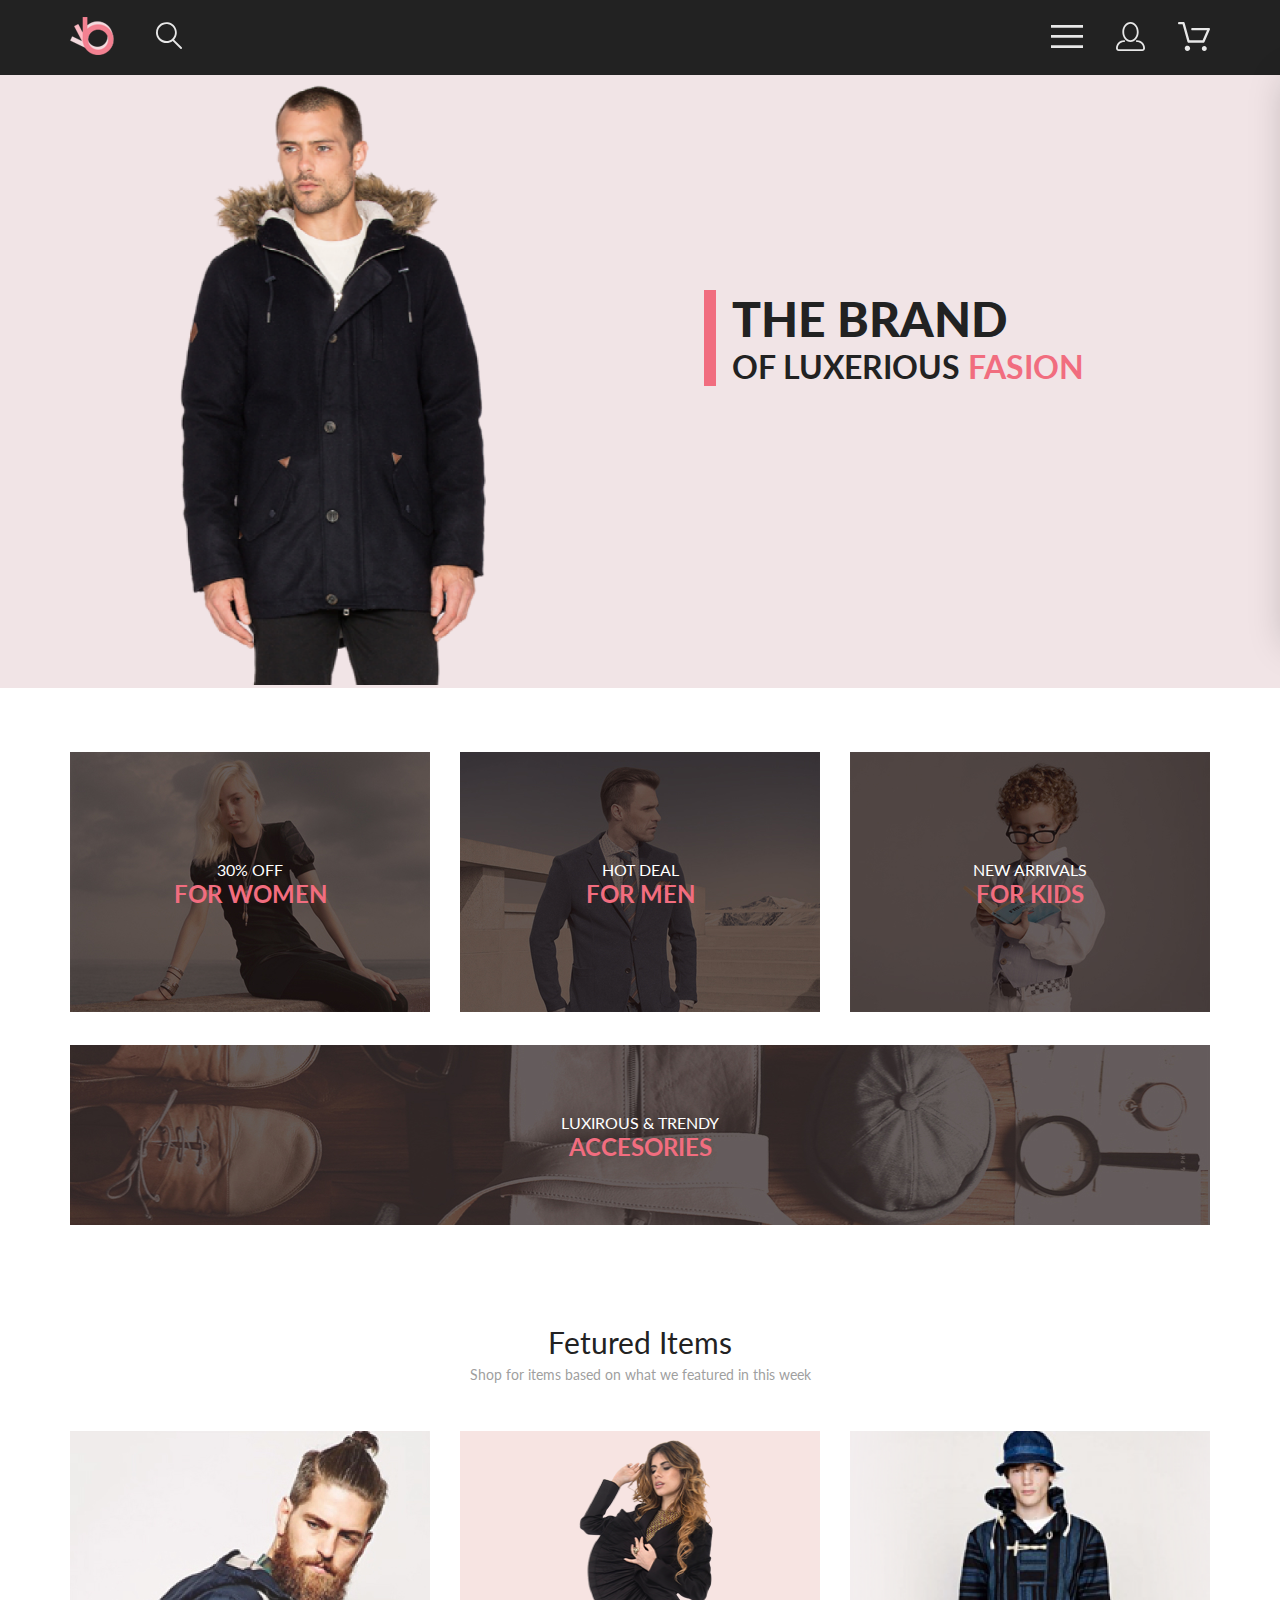
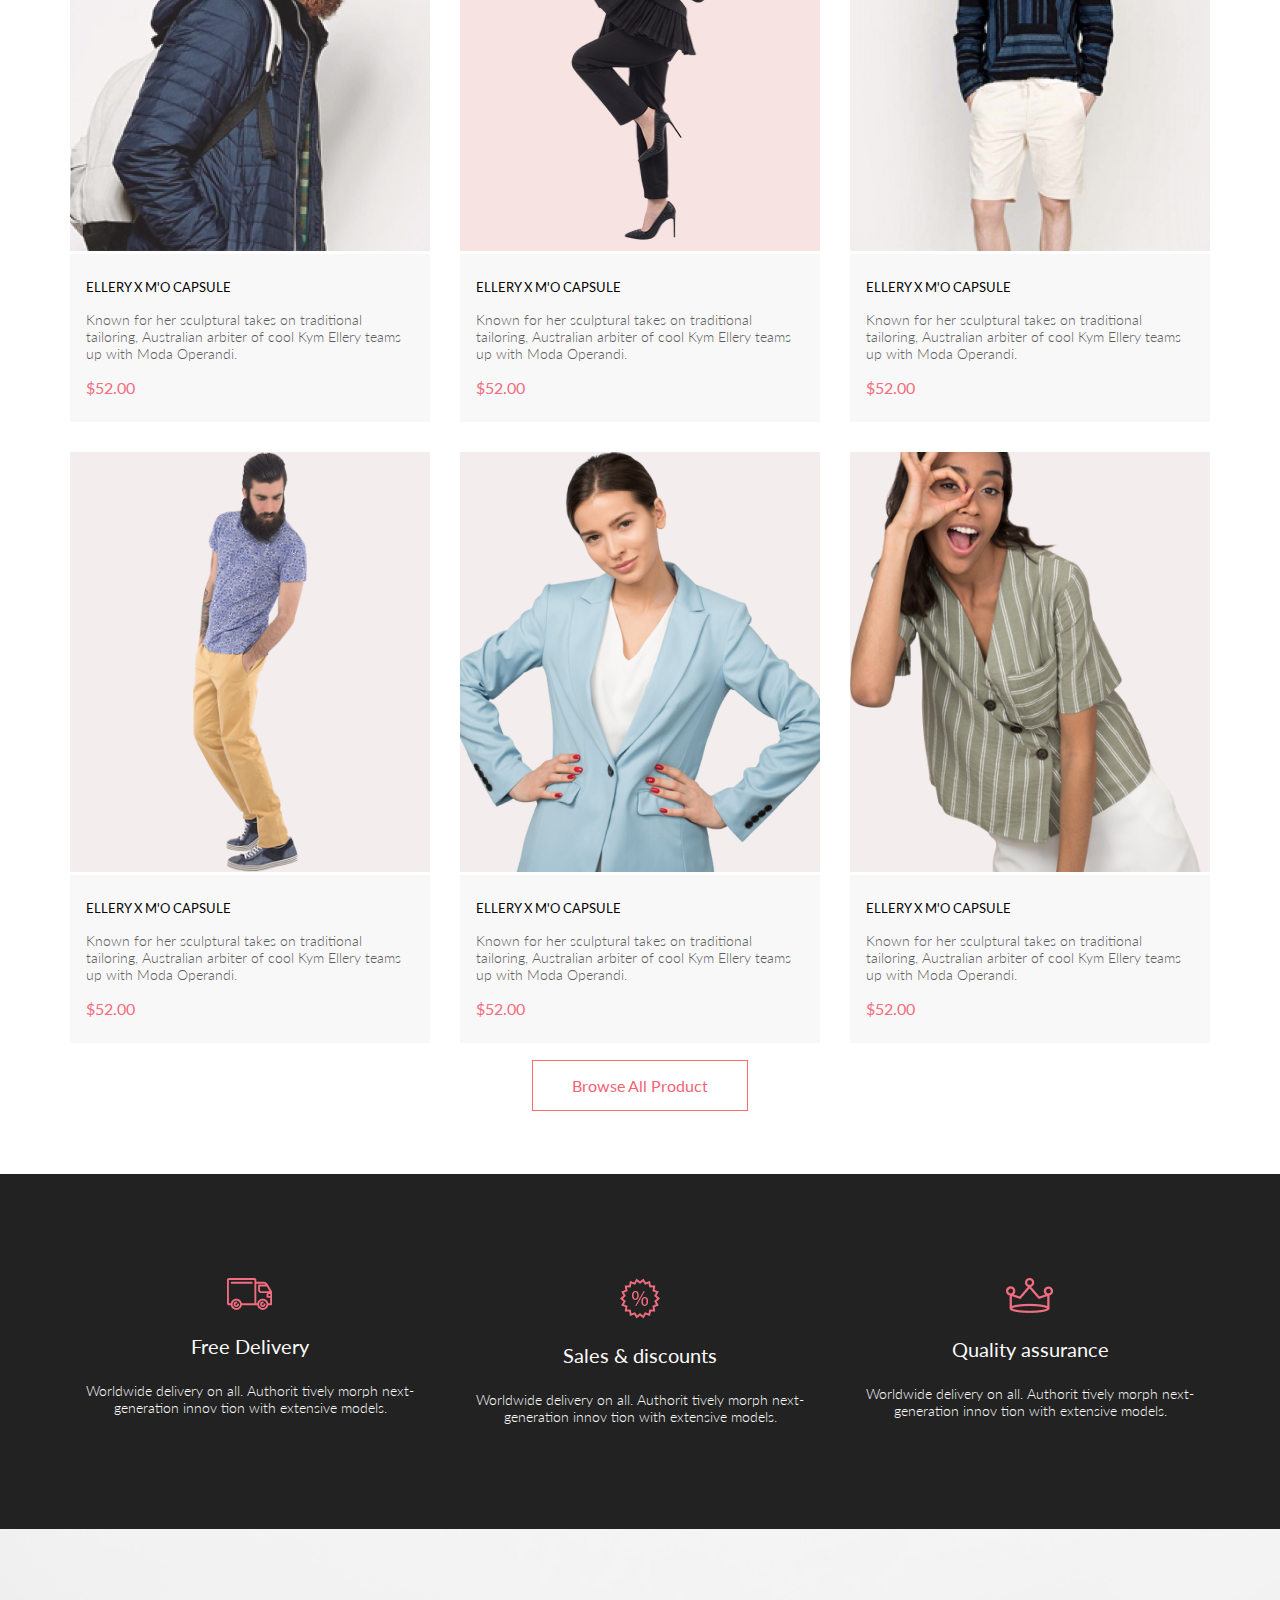
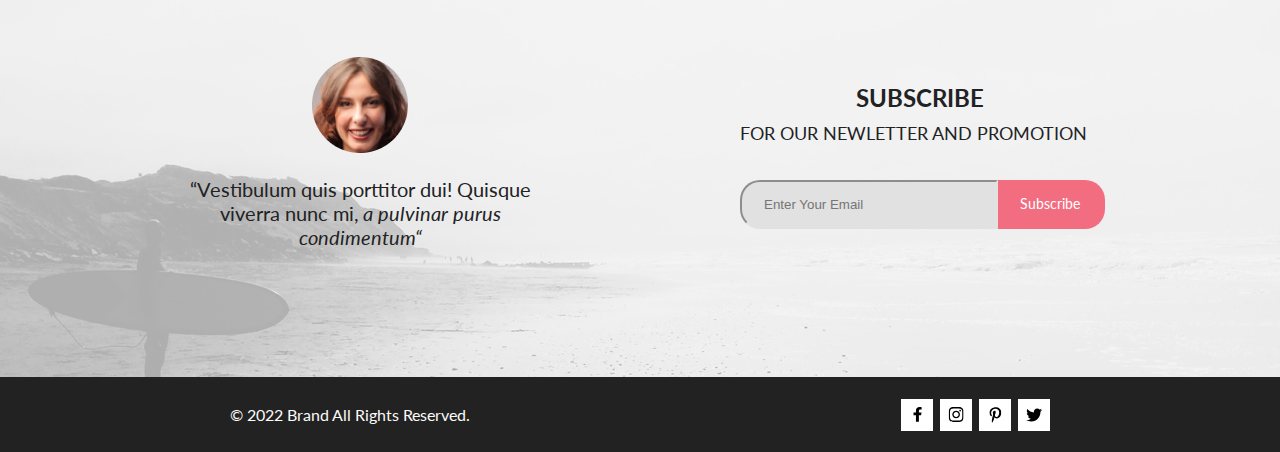
<file: index.html>
<!DOCTYPE html>
<html lang="en">

<head>
    <link rel="preconnect" href="https://fonts.googleapis.com">
    <link rel="preconnect" href="https://fonts.gstatic.com" crossorigin>
    <link href="https://fonts.googleapis.com/css2?family=Lato:wght@300;400;700;900&display=swap" rel="stylesheet">
    <meta charset="UTF-8">
    <meta http-equiv="X-UA-Compatible" content="IE=edge">
    <meta name="viewport" content="width=device-width, initial-scale=1.0">
    <title>Shop_site</title>
    <link rel="stylesheet" href="style.css">
</head>

<body>
    <div class="top">
        <header class="header center">
            <div class="header__left">
                <a href="index.html"><img src="img/logo.png" alt="logo"></a>
                <a href="#"><img src="img/search.svg" alt="search"></a>
            </div>
            <nav class="header__right">
                <label for="header__check"><img src="img/menu.svg" alt="menu"></label>
                <a class="header__link-site" href="registration.html"><img src="img/reg.svg" alt="reg"></a>
                <a class="header__link-site" href="cart.html"><img src="img/cart.svg" alt="cart"></a>
            </nav>
            <input class="header__checkbox" id="header__check" type="checkbox">
            <div class="mobile-menu">
                <div class="mobile-menu__link-site">
                    <a href="catalog.html">
                        <svg width="29" height="29" viewBox="0 0 29 29" fill="none" xmlns="http://www.w3.org/2000/svg">
                            <path
                                d="M14.5 19.937C19 19.937 22.656 15.464 22.656 9.968C22.656 4.472 19 0 14.5 0C13.3631 0.0217413 12.2463 0.303398 11.2351 0.823397C10.2239 1.34339 9.34507 2.08794 8.66602 3C7.12663 4.99573 6.30819 7.45381 6.34399 9.974C6.34399 15.465 10 19.937 14.5 19.937ZM14.5 1.813C18 1.813 20.844 5.472 20.844 9.969C20.844 14.466 17.998 18.125 14.5 18.125C11.002 18.125 8.15603 14.465 8.15503 9.969C8.15403 5.473 11 1.813 14.5 1.813ZM20.844 18.125C20.6036 18.125 20.373 18.2205 20.203 18.3905C20.033 18.5605 19.9375 18.7911 19.9375 19.0315C19.9375 19.2719 20.033 19.5025 20.203 19.6725C20.373 19.8425 20.6036 19.938 20.844 19.938C22.526 19.9399 24.1386 20.6088 25.3279 21.7982C26.5172 22.9875 27.1861 24.6 27.188 26.282C27.1875 26.5221 27.0918 26.7523 26.922 26.9221C26.7522 27.0918 26.5221 27.1875 26.282 27.188H2.71997C2.47985 27.1875 2.24975 27.0918 2.07996 26.9221C1.91016 26.7523 1.81449 26.5221 1.81396 26.282C1.81608 24.6001 2.48517 22.9877 3.67444 21.7985C4.86371 20.6092 6.47608 19.9401 8.15796 19.938C8.39824 19.938 8.62868 19.8425 8.79858 19.6726C8.96849 19.5027 9.06396 19.2723 9.06396 19.032C9.06396 18.7917 8.96849 18.5613 8.79858 18.3914C8.62868 18.2215 8.39824 18.126 8.15796 18.126C5.99541 18.1279 3.92201 18.9875 2.39258 20.5164C0.863144 22.0453 0.00264777 24.1185 0 26.281C0.000794067 27.0019 0.287502 27.693 0.797241 28.2027C1.30698 28.7125 1.99811 28.9992 2.71899 29H26.282C27.0027 28.9989 27.6936 28.7121 28.2031 28.2024C28.7126 27.6927 28.9992 27.0017 29 26.281C28.9974 24.1187 28.1372 22.0457 26.6083 20.5168C25.0793 18.9878 23.0063 18.1276 20.844 18.125Z"
                                fill="black" />
                        </svg>
                    </a>
                    <a href="#">
                        <svg width="32" height="29" viewBox="0 0 32 29" fill="none" xmlns="http://www.w3.org/2000/svg">
                            <path
                                d="M26.2009 29C25.5532 28.9738 24.9415 28.6948 24.4972 28.2227C24.0529 27.7506 23.8114 27.1232 23.8245 26.475C23.8376 25.8269 24.1043 25.2097 24.5673 24.7559C25.0303 24.3022 25.6527 24.048 26.301 24.048C26.9493 24.048 27.5717 24.3022 28.0347 24.7559C28.4977 25.2097 28.7644 25.8269 28.7775 26.475C28.7906 27.1232 28.549 27.7506 28.1047 28.2227C27.6604 28.6948 27.0488 28.9738 26.401 29H26.2009ZM6.75293 26.32C6.75293 25.79 6.91011 25.2718 7.20459 24.8311C7.49907 24.3904 7.91764 24.0469 8.40735 23.844C8.89705 23.6412 9.43594 23.5881 9.95581 23.6915C10.4757 23.7949 10.9532 24.0502 11.328 24.425C11.7028 24.7998 11.9581 25.2773 12.0615 25.7972C12.1649 26.317 12.1118 26.8559 11.9089 27.3456C11.7061 27.8353 11.3626 28.2539 10.9219 28.5483C10.4812 28.8428 9.96304 29 9.43298 29C9.08087 29.0003 8.73212 28.9311 8.40674 28.7966C8.08136 28.662 7.78569 28.4646 7.53662 28.2158C7.28755 27.9669 7.09001 27.6713 6.9552 27.3461C6.82039 27.0208 6.75098 26.6721 6.75098 26.32H6.75293ZM10.553 20.686C10.2935 20.6868 10.0409 20.6024 9.83411 20.4457C9.62727 20.2891 9.47758 20.0689 9.40796 19.819L4.57495 2.36401H1.18201C0.868521 2.36401 0.567859 2.23947 0.346191 2.01781C0.124523 1.79614 0 1.49549 0 1.18201C0 0.868519 0.124523 0.567873 0.346191 0.346205C0.567859 0.124537 0.868521 5.81268e-06 1.18201 5.81268e-06H5.46301C5.7225 -0.00080736 5.97504 0.0837201 6.18176 0.240568C6.38848 0.397416 6.53784 0.617884 6.60693 0.868006L11.4399 18.323H24.6179L29.001 8.27501H14.401C14.2428 8.27961 14.0854 8.25242 13.9379 8.19507C13.7904 8.13771 13.6559 8.05134 13.5424 7.94108C13.4288 7.83082 13.3386 7.69891 13.277 7.55315C13.2154 7.40739 13.1836 7.25075 13.1836 7.0925C13.1836 6.93426 13.2154 6.77762 13.277 6.63186C13.3386 6.4861 13.4288 6.35419 13.5424 6.24393C13.6559 6.13367 13.7904 6.0473 13.9379 5.98994C14.0854 5.93259 14.2428 5.90541 14.401 5.91001H30.814C31.0097 5.90996 31.2022 5.95866 31.3744 6.05172C31.5465 6.14478 31.6928 6.27926 31.7999 6.44301C31.9078 6.60729 31.9734 6.79569 31.9908 6.99145C32.0083 7.18721 31.9771 7.38424 31.9 7.565L26.495 19.977C26.4026 20.1876 26.251 20.3668 26.0585 20.4927C25.866 20.6186 25.641 20.6858 25.411 20.686H10.553Z"
                                fill="black" />
                        </svg>

                    </a>
                </div>
                <h3 class="mobile-menu__heading">MENU</h3>
                <div class="mobile-menu__box">
                    <div class="mobile-menu__item">
                        <a href="catalog.html" class="mobile-menu__title">MAN</a>
                        <ul class="mobile-menu__list">
                            <li><a class="mobile-menu__link" href="#">Accessories</a></li>
                            <li><a class="mobile-menu__link" href="#">Bags</a></li>
                            <li><a class="mobile-menu__link" href="#">Denim</a></li>
                            <li><a class="mobile-menu__link" href="#">T-Shirts</a></li>
                        </ul>
                    </div>
                    <div class="mobile-menu__item">
                        <a href="catalog.html" class="mobile-menu__title">WOMAN</a>
                        <ul class="mobile-menu__list">
                            <li><a class="mobile-menu__link" href="#">Accessories</a></li>
                            <li><a class="mobile-menu__link" href="#">Bags</a></li>
                            <li><a class="mobile-menu__link" href="#">Denim</a></li>
                            <li><a class="mobile-menu__link" href="#">T-Shirts</a></li>
                        </ul>
                    </div>
                    <div class="mobile-menu__item">
                        <a href="#" class="mobile-menu__title">KIDS</a>
                        <ul class="mobile-menu__list">
                            <li><a class="mobile-menu__link" href="#">Accessories</a></li>
                            <li><a class="mobile-menu__link" href="#">Bags</a></li>
                            <li><a class="mobile-menu__link" href="#">Denim</a></li>
                            <li><a class="mobile-menu__link" href="#">T-Shirts</a></li>
                        </ul>
                    </div>
                </div>
            </div>
        </header>
        <section class="promo">
            <div class="promo__img">
                <img src="img/promo.png" alt="photo promo">
            </div>
            <div class="promo__content">
                <div class="promo__info">
                    <h1 class="promo__title">THE BRAND</h1>                    
                    <h2 class="promo__heading">
                        <span class="of_luxerious">OF LUXERIOUS</span>
                        <span class="fashion">FASION</span>                        
                    </h2>                  
                </div>
            </div>
        </section>
        <section class="sale center">
            <div class="sale__item">
                <img src="img/si1.jpg" alt="sale image">
                <div class="sale__content">
                    <p class="sale__text">30% OFF</p>
                    <h3 class="sale__heading">FOR WOMEN</h3>
                </div>
            </div>
            <div class="sale__item">
                <img src="img/si2.jpg" alt="sale image">
                <div class="sale__content">
                    <p class="sale__text">HOT DEAL</p>
                    <h3 class="sale__heading">FOR MEN</h3>
                </div>
            </div>
            <div class="sale__item">
                <img src="img/si3.jpg" alt="sale image">
                <div class="sale__content">
                    <p class="sale__text">NEW ARRIVALS</p>
                    <h3 class="sale__heading">FOR KIDS</h3>
                </div>
            </div>
            <div class="sale__item sale__item_big">
                <img src="img/sibig.jpg" alt="sale image">
                <div class="sale__content">
                    <p class="sale__text">LUXIROUS & TRENDY</p>
                    <h3 class="sale__heading">ACCESORIES</h3>
                </div>
            </div>
        </section>
        <section class="product-box center">            
            <h2 class="product-box__heading">Fetured Items</h2>
            <p class="product-box__text">Shop for items based on what we featured in this week</p>
            <div class="product-box__content">
                <div class="product">
                    <img class="product__img" src="img/product1.jpg" alt="prod1">
                    <div class="product__content">
                        <a href="product.html" class="product__heading">ELLERY X M'O CAPSULE</a>
                        <p class="product__text">Known for her sculptural takes on traditional tailoring, Australian
                            arbiter
                            of cool Kym Ellery teams up with Moda Operandi.</p>
                        <p class="product__price">$52.00</p>
                    </div>
                    <a href="#" class="product__add"><svg width="27" height="25" viewBox="0 0 27 25" fill="none"
                            xmlns="http://www.w3.org/2000/svg">
                            <path
                                d="M21.9509 23.2667H21.8386C21.2294 23.2667 20.7177 22.7671 20.6735 22.1294C20.629 21.4607 21.1175 20.8785 21.7626 20.8346C21.788 20.8329 21.8145 20.832 21.8405 20.832C22.4575 20.832 22.9743 21.3219 23.0201 21.9487C23.0319 22.1971 22.9914 22.5514 22.736 22.8439L22.73 22.8507L22.7242 22.8575C22.5275 23.0912 22.2607 23.2321 21.9509 23.2667ZM8.21887 23.2604C7.5683 23.2604 7.03906 22.7174 7.03906 22.05C7.03906 21.3832 7.5683 20.8406 8.21887 20.8406C8.86945 20.8406 9.39868 21.3832 9.39868 22.05C9.39868 22.7174 8.86945 23.2604 8.21887 23.2604Z"
                                fill="white" />
                            <path
                                d="M21.876 22.2662C21.921 22.2549 21.9423 22.2339 21.96 22.2129C21.9678 22.2037 21.9756 22.1946 21.9835 22.1855C22.02 22.1438 22.0233 22.0553 22.0224 22.0105C22.0092 21.9044 21.9185 21.8315 21.8412 21.8315C21.8375 21.8315 21.8336 21.8317 21.8312 21.8318C21.7531 21.8372 21.6653 21.9409 21.6719 22.0625C21.6813 22.1793 21.7675 22.2662 21.8392 22.2662H21.876ZM8.21954 22.2599C8.31873 22.2599 8.39935 22.1655 8.39935 22.0496C8.39935 21.9341 8.31873 21.8401 8.21954 21.8401C8.12042 21.8401 8.03973 21.9341 8.03973 22.0496C8.03973 22.1655 8.12042 22.2599 8.21954 22.2599ZM21.9995 24.2662C21.9517 24.2662 21.8878 24.2662 21.8392 24.2662C20.7017 24.2662 19.7567 23.3545 19.6765 22.198C19.5964 20.9929 20.4937 19.9183 21.6953 19.8364C21.7441 19.8331 21.7928 19.8315 21.8412 19.8315C22.9799 19.8315 23.9413 20.7324 24.019 21.8884C24.0505 22.4915 23.8741 23.0612 23.4898 23.5012C23.1055 23.9575 22.5764 24.2177 21.9995 24.2662ZM8.21954 24.2599C7.01532 24.2599 6.03973 23.2709 6.03973 22.0496C6.03973 20.8291 7.01532 19.8401 8.21954 19.8401C9.42371 19.8401 10.3994 20.8291 10.3994 22.0496C10.3994 23.2709 9.42371 24.2599 8.21954 24.2599ZM21.1984 17.3938H9.13306C8.70013 17.3938 8.31586 17.1005 8.20331 16.6775L4.27753 2.24768H1.52173C0.993408 2.24768 0.560547 1.80859 0.560547 1.27039C0.560547 0.733032 0.993408 0.292969 1.52173 0.292969H4.99933C5.43134 0.292969 5.81561 0.586304 5.9281 1.01025L9.85394 15.4391H20.5576L24.1144 7.13379H12.2578C11.7286 7.13379 11.2957 6.69373 11.2957 6.15649C11.2957 5.61914 11.7286 5.17908 12.2578 5.17908H25.5886C25.9091 5.17908 26.2141 5.34192 26.3896 5.61914C26.566 5.89539 26.5984 6.23743 26.4697 6.547L22.0795 16.807C21.9193 17.1653 21.5827 17.3938 21.1984 17.3938Z"
                                fill="white" />
                            <path
                                d="M21.876 22.2662C21.921 22.2549 21.9423 22.2339 21.96 22.2129C21.9678 22.2037 21.9756 22.1946 21.9835 22.1855C22.02 22.1438 22.0233 22.0553 22.0224 22.0105C22.0092 21.9044 21.9185 21.8315 21.8412 21.8315C21.8375 21.8315 21.8336 21.8317 21.8312 21.8318C21.7531 21.8372 21.6653 21.9409 21.6719 22.0625C21.6813 22.1793 21.7675 22.2662 21.8392 22.2662H21.876ZM8.21954 22.2599C8.31873 22.2599 8.39935 22.1655 8.39935 22.0496C8.39935 21.9341 8.31873 21.8401 8.21954 21.8401C8.12042 21.8401 8.03973 21.9341 8.03973 22.0496C8.03973 22.1655 8.12042 22.2599 8.21954 22.2599ZM21.9995 24.2662C21.9517 24.2662 21.8878 24.2662 21.8392 24.2662C20.7017 24.2662 19.7567 23.3545 19.6765 22.198C19.5964 20.9929 20.4937 19.9183 21.6953 19.8364C21.7441 19.8331 21.7928 19.8315 21.8412 19.8315C22.9799 19.8315 23.9413 20.7324 24.019 21.8884C24.0505 22.4915 23.8741 23.0612 23.4898 23.5012C23.1055 23.9575 22.5764 24.2177 21.9995 24.2662ZM8.21954 24.2599C7.01532 24.2599 6.03973 23.2709 6.03973 22.0496C6.03973 20.8291 7.01532 19.8401 8.21954 19.8401C9.42371 19.8401 10.3994 20.8291 10.3994 22.0496C10.3994 23.2709 9.42371 24.2599 8.21954 24.2599ZM21.1984 17.3938H9.13306C8.70013 17.3938 8.31586 17.1005 8.20331 16.6775L4.27753 2.24768H1.52173C0.993408 2.24768 0.560547 1.80859 0.560547 1.27039C0.560547 0.733032 0.993408 0.292969 1.52173 0.292969H4.99933C5.43134 0.292969 5.81561 0.586304 5.9281 1.01025L9.85394 15.4391H20.5576L24.1144 7.13379H12.2578C11.7286 7.13379 11.2957 6.69373 11.2957 6.15649C11.2957 5.61914 11.7286 5.17908 12.2578 5.17908H25.5886C25.9091 5.17908 26.2141 5.34192 26.3896 5.61914C26.566 5.89539 26.5984 6.23743 26.4697 6.547L22.0795 16.807C21.9193 17.1653 21.5827 17.3938 21.1984 17.3938Z"
                                fill="white" />
                        </svg>
                        Add to Cart</a>
                </div>
                <div class="product">
                    <div class="product__img_sl">
                    <img class="product__img1 image" src="img/product22.png" alt="prod2">
                    <img class="product__img2 image" src="img/product2.png" alt="prod22"></div>
                   
                    <div class="product__content">
                        <a href="product.html" class="product__heading">ELLERY X M'O CAPSULE</a>
                        <p class="product__text">Known for her sculptural takes on traditional tailoring, Australian
                            arbiter
                            of cool Kym Ellery teams up with Moda Operandi.</p>
                        <p class="product__price">$52.00</p>
                    </div>
                    <a href="#" class="product__add"><svg width="27" height="25" viewBox="0 0 27 25" fill="none"
                            xmlns="http://www.w3.org/2000/svg">
                            <path
                                d="M21.9509 23.2667H21.8386C21.2294 23.2667 20.7177 22.7671 20.6735 22.1294C20.629 21.4607 21.1175 20.8785 21.7626 20.8346C21.788 20.8329 21.8145 20.832 21.8405 20.832C22.4575 20.832 22.9743 21.3219 23.0201 21.9487C23.0319 22.1971 22.9914 22.5514 22.736 22.8439L22.73 22.8507L22.7242 22.8575C22.5275 23.0912 22.2607 23.2321 21.9509 23.2667ZM8.21887 23.2604C7.5683 23.2604 7.03906 22.7174 7.03906 22.05C7.03906 21.3832 7.5683 20.8406 8.21887 20.8406C8.86945 20.8406 9.39868 21.3832 9.39868 22.05C9.39868 22.7174 8.86945 23.2604 8.21887 23.2604Z"
                                fill="white" />
                            <path
                                d="M21.876 22.2662C21.921 22.2549 21.9423 22.2339 21.96 22.2129C21.9678 22.2037 21.9756 22.1946 21.9835 22.1855C22.02 22.1438 22.0233 22.0553 22.0224 22.0105C22.0092 21.9044 21.9185 21.8315 21.8412 21.8315C21.8375 21.8315 21.8336 21.8317 21.8312 21.8318C21.7531 21.8372 21.6653 21.9409 21.6719 22.0625C21.6813 22.1793 21.7675 22.2662 21.8392 22.2662H21.876ZM8.21954 22.2599C8.31873 22.2599 8.39935 22.1655 8.39935 22.0496C8.39935 21.9341 8.31873 21.8401 8.21954 21.8401C8.12042 21.8401 8.03973 21.9341 8.03973 22.0496C8.03973 22.1655 8.12042 22.2599 8.21954 22.2599ZM21.9995 24.2662C21.9517 24.2662 21.8878 24.2662 21.8392 24.2662C20.7017 24.2662 19.7567 23.3545 19.6765 22.198C19.5964 20.9929 20.4937 19.9183 21.6953 19.8364C21.7441 19.8331 21.7928 19.8315 21.8412 19.8315C22.9799 19.8315 23.9413 20.7324 24.019 21.8884C24.0505 22.4915 23.8741 23.0612 23.4898 23.5012C23.1055 23.9575 22.5764 24.2177 21.9995 24.2662ZM8.21954 24.2599C7.01532 24.2599 6.03973 23.2709 6.03973 22.0496C6.03973 20.8291 7.01532 19.8401 8.21954 19.8401C9.42371 19.8401 10.3994 20.8291 10.3994 22.0496C10.3994 23.2709 9.42371 24.2599 8.21954 24.2599ZM21.1984 17.3938H9.13306C8.70013 17.3938 8.31586 17.1005 8.20331 16.6775L4.27753 2.24768H1.52173C0.993408 2.24768 0.560547 1.80859 0.560547 1.27039C0.560547 0.733032 0.993408 0.292969 1.52173 0.292969H4.99933C5.43134 0.292969 5.81561 0.586304 5.9281 1.01025L9.85394 15.4391H20.5576L24.1144 7.13379H12.2578C11.7286 7.13379 11.2957 6.69373 11.2957 6.15649C11.2957 5.61914 11.7286 5.17908 12.2578 5.17908H25.5886C25.9091 5.17908 26.2141 5.34192 26.3896 5.61914C26.566 5.89539 26.5984 6.23743 26.4697 6.547L22.0795 16.807C21.9193 17.1653 21.5827 17.3938 21.1984 17.3938Z"
                                fill="white" />
                            <path
                                d="M21.876 22.2662C21.921 22.2549 21.9423 22.2339 21.96 22.2129C21.9678 22.2037 21.9756 22.1946 21.9835 22.1855C22.02 22.1438 22.0233 22.0553 22.0224 22.0105C22.0092 21.9044 21.9185 21.8315 21.8412 21.8315C21.8375 21.8315 21.8336 21.8317 21.8312 21.8318C21.7531 21.8372 21.6653 21.9409 21.6719 22.0625C21.6813 22.1793 21.7675 22.2662 21.8392 22.2662H21.876ZM8.21954 22.2599C8.31873 22.2599 8.39935 22.1655 8.39935 22.0496C8.39935 21.9341 8.31873 21.8401 8.21954 21.8401C8.12042 21.8401 8.03973 21.9341 8.03973 22.0496C8.03973 22.1655 8.12042 22.2599 8.21954 22.2599ZM21.9995 24.2662C21.9517 24.2662 21.8878 24.2662 21.8392 24.2662C20.7017 24.2662 19.7567 23.3545 19.6765 22.198C19.5964 20.9929 20.4937 19.9183 21.6953 19.8364C21.7441 19.8331 21.7928 19.8315 21.8412 19.8315C22.9799 19.8315 23.9413 20.7324 24.019 21.8884C24.0505 22.4915 23.8741 23.0612 23.4898 23.5012C23.1055 23.9575 22.5764 24.2177 21.9995 24.2662ZM8.21954 24.2599C7.01532 24.2599 6.03973 23.2709 6.03973 22.0496C6.03973 20.8291 7.01532 19.8401 8.21954 19.8401C9.42371 19.8401 10.3994 20.8291 10.3994 22.0496C10.3994 23.2709 9.42371 24.2599 8.21954 24.2599ZM21.1984 17.3938H9.13306C8.70013 17.3938 8.31586 17.1005 8.20331 16.6775L4.27753 2.24768H1.52173C0.993408 2.24768 0.560547 1.80859 0.560547 1.27039C0.560547 0.733032 0.993408 0.292969 1.52173 0.292969H4.99933C5.43134 0.292969 5.81561 0.586304 5.9281 1.01025L9.85394 15.4391H20.5576L24.1144 7.13379H12.2578C11.7286 7.13379 11.2957 6.69373 11.2957 6.15649C11.2957 5.61914 11.7286 5.17908 12.2578 5.17908H25.5886C25.9091 5.17908 26.2141 5.34192 26.3896 5.61914C26.566 5.89539 26.5984 6.23743 26.4697 6.547L22.0795 16.807C21.9193 17.1653 21.5827 17.3938 21.1984 17.3938Z"
                                fill="white" />
                        </svg>
                        Add to Cart</a>
                </div>
                <div class="product">
                    <img class="product__img" src="img/product3.png" alt="prod3">
                    <div class="product__content">
                        <a href="product.html" class="product__heading">ELLERY X M'O CAPSULE</a>
                        <p class="product__text">Known for her sculptural takes on traditional tailoring, Australian
                            arbiter
                            of cool Kym Ellery teams up with Moda Operandi.</p>
                        <p class="product__price">$52.00</p>
                    </div>
                    <a href="#" class="product__add"><svg width="27" height="25" viewBox="0 0 27 25" fill="none"
                            xmlns="http://www.w3.org/2000/svg">
                            <path
                                d="M21.9509 23.2667H21.8386C21.2294 23.2667 20.7177 22.7671 20.6735 22.1294C20.629 21.4607 21.1175 20.8785 21.7626 20.8346C21.788 20.8329 21.8145 20.832 21.8405 20.832C22.4575 20.832 22.9743 21.3219 23.0201 21.9487C23.0319 22.1971 22.9914 22.5514 22.736 22.8439L22.73 22.8507L22.7242 22.8575C22.5275 23.0912 22.2607 23.2321 21.9509 23.2667ZM8.21887 23.2604C7.5683 23.2604 7.03906 22.7174 7.03906 22.05C7.03906 21.3832 7.5683 20.8406 8.21887 20.8406C8.86945 20.8406 9.39868 21.3832 9.39868 22.05C9.39868 22.7174 8.86945 23.2604 8.21887 23.2604Z"
                                fill="white" />
                            <path
                                d="M21.876 22.2662C21.921 22.2549 21.9423 22.2339 21.96 22.2129C21.9678 22.2037 21.9756 22.1946 21.9835 22.1855C22.02 22.1438 22.0233 22.0553 22.0224 22.0105C22.0092 21.9044 21.9185 21.8315 21.8412 21.8315C21.8375 21.8315 21.8336 21.8317 21.8312 21.8318C21.7531 21.8372 21.6653 21.9409 21.6719 22.0625C21.6813 22.1793 21.7675 22.2662 21.8392 22.2662H21.876ZM8.21954 22.2599C8.31873 22.2599 8.39935 22.1655 8.39935 22.0496C8.39935 21.9341 8.31873 21.8401 8.21954 21.8401C8.12042 21.8401 8.03973 21.9341 8.03973 22.0496C8.03973 22.1655 8.12042 22.2599 8.21954 22.2599ZM21.9995 24.2662C21.9517 24.2662 21.8878 24.2662 21.8392 24.2662C20.7017 24.2662 19.7567 23.3545 19.6765 22.198C19.5964 20.9929 20.4937 19.9183 21.6953 19.8364C21.7441 19.8331 21.7928 19.8315 21.8412 19.8315C22.9799 19.8315 23.9413 20.7324 24.019 21.8884C24.0505 22.4915 23.8741 23.0612 23.4898 23.5012C23.1055 23.9575 22.5764 24.2177 21.9995 24.2662ZM8.21954 24.2599C7.01532 24.2599 6.03973 23.2709 6.03973 22.0496C6.03973 20.8291 7.01532 19.8401 8.21954 19.8401C9.42371 19.8401 10.3994 20.8291 10.3994 22.0496C10.3994 23.2709 9.42371 24.2599 8.21954 24.2599ZM21.1984 17.3938H9.13306C8.70013 17.3938 8.31586 17.1005 8.20331 16.6775L4.27753 2.24768H1.52173C0.993408 2.24768 0.560547 1.80859 0.560547 1.27039C0.560547 0.733032 0.993408 0.292969 1.52173 0.292969H4.99933C5.43134 0.292969 5.81561 0.586304 5.9281 1.01025L9.85394 15.4391H20.5576L24.1144 7.13379H12.2578C11.7286 7.13379 11.2957 6.69373 11.2957 6.15649C11.2957 5.61914 11.7286 5.17908 12.2578 5.17908H25.5886C25.9091 5.17908 26.2141 5.34192 26.3896 5.61914C26.566 5.89539 26.5984 6.23743 26.4697 6.547L22.0795 16.807C21.9193 17.1653 21.5827 17.3938 21.1984 17.3938Z"
                                fill="white" />
                            <path
                                d="M21.876 22.2662C21.921 22.2549 21.9423 22.2339 21.96 22.2129C21.9678 22.2037 21.9756 22.1946 21.9835 22.1855C22.02 22.1438 22.0233 22.0553 22.0224 22.0105C22.0092 21.9044 21.9185 21.8315 21.8412 21.8315C21.8375 21.8315 21.8336 21.8317 21.8312 21.8318C21.7531 21.8372 21.6653 21.9409 21.6719 22.0625C21.6813 22.1793 21.7675 22.2662 21.8392 22.2662H21.876ZM8.21954 22.2599C8.31873 22.2599 8.39935 22.1655 8.39935 22.0496C8.39935 21.9341 8.31873 21.8401 8.21954 21.8401C8.12042 21.8401 8.03973 21.9341 8.03973 22.0496C8.03973 22.1655 8.12042 22.2599 8.21954 22.2599ZM21.9995 24.2662C21.9517 24.2662 21.8878 24.2662 21.8392 24.2662C20.7017 24.2662 19.7567 23.3545 19.6765 22.198C19.5964 20.9929 20.4937 19.9183 21.6953 19.8364C21.7441 19.8331 21.7928 19.8315 21.8412 19.8315C22.9799 19.8315 23.9413 20.7324 24.019 21.8884C24.0505 22.4915 23.8741 23.0612 23.4898 23.5012C23.1055 23.9575 22.5764 24.2177 21.9995 24.2662ZM8.21954 24.2599C7.01532 24.2599 6.03973 23.2709 6.03973 22.0496C6.03973 20.8291 7.01532 19.8401 8.21954 19.8401C9.42371 19.8401 10.3994 20.8291 10.3994 22.0496C10.3994 23.2709 9.42371 24.2599 8.21954 24.2599ZM21.1984 17.3938H9.13306C8.70013 17.3938 8.31586 17.1005 8.20331 16.6775L4.27753 2.24768H1.52173C0.993408 2.24768 0.560547 1.80859 0.560547 1.27039C0.560547 0.733032 0.993408 0.292969 1.52173 0.292969H4.99933C5.43134 0.292969 5.81561 0.586304 5.9281 1.01025L9.85394 15.4391H20.5576L24.1144 7.13379H12.2578C11.7286 7.13379 11.2957 6.69373 11.2957 6.15649C11.2957 5.61914 11.7286 5.17908 12.2578 5.17908H25.5886C25.9091 5.17908 26.2141 5.34192 26.3896 5.61914C26.566 5.89539 26.5984 6.23743 26.4697 6.547L22.0795 16.807C21.9193 17.1653 21.5827 17.3938 21.1984 17.3938Z"
                                fill="white" />
                        </svg>
                        Add to Cart</a>
                </div>
                <div class="product">
                    <img class="product__img" src="img/product4.png" alt="prod4">
                    <div class="product__content">
                        <a href="product.html" class="product__heading">ELLERY X M'O CAPSULE</a>
                        <p class="product__text">Known for her sculptural takes on traditional tailoring, Australian
                            arbiter
                            of cool Kym Ellery teams up with Moda Operandi.</p>
                        <p class="product__price">$52.00</p>
                    </div>
                    <a href="#" class="product__add"><svg width="27" height="25" viewBox="0 0 27 25" fill="none"
                            xmlns="http://www.w3.org/2000/svg">
                            <path
                                d="M21.9509 23.2667H21.8386C21.2294 23.2667 20.7177 22.7671 20.6735 22.1294C20.629 21.4607 21.1175 20.8785 21.7626 20.8346C21.788 20.8329 21.8145 20.832 21.8405 20.832C22.4575 20.832 22.9743 21.3219 23.0201 21.9487C23.0319 22.1971 22.9914 22.5514 22.736 22.8439L22.73 22.8507L22.7242 22.8575C22.5275 23.0912 22.2607 23.2321 21.9509 23.2667ZM8.21887 23.2604C7.5683 23.2604 7.03906 22.7174 7.03906 22.05C7.03906 21.3832 7.5683 20.8406 8.21887 20.8406C8.86945 20.8406 9.39868 21.3832 9.39868 22.05C9.39868 22.7174 8.86945 23.2604 8.21887 23.2604Z"
                                fill="white" />
                            <path
                                d="M21.876 22.2662C21.921 22.2549 21.9423 22.2339 21.96 22.2129C21.9678 22.2037 21.9756 22.1946 21.9835 22.1855C22.02 22.1438 22.0233 22.0553 22.0224 22.0105C22.0092 21.9044 21.9185 21.8315 21.8412 21.8315C21.8375 21.8315 21.8336 21.8317 21.8312 21.8318C21.7531 21.8372 21.6653 21.9409 21.6719 22.0625C21.6813 22.1793 21.7675 22.2662 21.8392 22.2662H21.876ZM8.21954 22.2599C8.31873 22.2599 8.39935 22.1655 8.39935 22.0496C8.39935 21.9341 8.31873 21.8401 8.21954 21.8401C8.12042 21.8401 8.03973 21.9341 8.03973 22.0496C8.03973 22.1655 8.12042 22.2599 8.21954 22.2599ZM21.9995 24.2662C21.9517 24.2662 21.8878 24.2662 21.8392 24.2662C20.7017 24.2662 19.7567 23.3545 19.6765 22.198C19.5964 20.9929 20.4937 19.9183 21.6953 19.8364C21.7441 19.8331 21.7928 19.8315 21.8412 19.8315C22.9799 19.8315 23.9413 20.7324 24.019 21.8884C24.0505 22.4915 23.8741 23.0612 23.4898 23.5012C23.1055 23.9575 22.5764 24.2177 21.9995 24.2662ZM8.21954 24.2599C7.01532 24.2599 6.03973 23.2709 6.03973 22.0496C6.03973 20.8291 7.01532 19.8401 8.21954 19.8401C9.42371 19.8401 10.3994 20.8291 10.3994 22.0496C10.3994 23.2709 9.42371 24.2599 8.21954 24.2599ZM21.1984 17.3938H9.13306C8.70013 17.3938 8.31586 17.1005 8.20331 16.6775L4.27753 2.24768H1.52173C0.993408 2.24768 0.560547 1.80859 0.560547 1.27039C0.560547 0.733032 0.993408 0.292969 1.52173 0.292969H4.99933C5.43134 0.292969 5.81561 0.586304 5.9281 1.01025L9.85394 15.4391H20.5576L24.1144 7.13379H12.2578C11.7286 7.13379 11.2957 6.69373 11.2957 6.15649C11.2957 5.61914 11.7286 5.17908 12.2578 5.17908H25.5886C25.9091 5.17908 26.2141 5.34192 26.3896 5.61914C26.566 5.89539 26.5984 6.23743 26.4697 6.547L22.0795 16.807C21.9193 17.1653 21.5827 17.3938 21.1984 17.3938Z"
                                fill="white" />
                            <path
                                d="M21.876 22.2662C21.921 22.2549 21.9423 22.2339 21.96 22.2129C21.9678 22.2037 21.9756 22.1946 21.9835 22.1855C22.02 22.1438 22.0233 22.0553 22.0224 22.0105C22.0092 21.9044 21.9185 21.8315 21.8412 21.8315C21.8375 21.8315 21.8336 21.8317 21.8312 21.8318C21.7531 21.8372 21.6653 21.9409 21.6719 22.0625C21.6813 22.1793 21.7675 22.2662 21.8392 22.2662H21.876ZM8.21954 22.2599C8.31873 22.2599 8.39935 22.1655 8.39935 22.0496C8.39935 21.9341 8.31873 21.8401 8.21954 21.8401C8.12042 21.8401 8.03973 21.9341 8.03973 22.0496C8.03973 22.1655 8.12042 22.2599 8.21954 22.2599ZM21.9995 24.2662C21.9517 24.2662 21.8878 24.2662 21.8392 24.2662C20.7017 24.2662 19.7567 23.3545 19.6765 22.198C19.5964 20.9929 20.4937 19.9183 21.6953 19.8364C21.7441 19.8331 21.7928 19.8315 21.8412 19.8315C22.9799 19.8315 23.9413 20.7324 24.019 21.8884C24.0505 22.4915 23.8741 23.0612 23.4898 23.5012C23.1055 23.9575 22.5764 24.2177 21.9995 24.2662ZM8.21954 24.2599C7.01532 24.2599 6.03973 23.2709 6.03973 22.0496C6.03973 20.8291 7.01532 19.8401 8.21954 19.8401C9.42371 19.8401 10.3994 20.8291 10.3994 22.0496C10.3994 23.2709 9.42371 24.2599 8.21954 24.2599ZM21.1984 17.3938H9.13306C8.70013 17.3938 8.31586 17.1005 8.20331 16.6775L4.27753 2.24768H1.52173C0.993408 2.24768 0.560547 1.80859 0.560547 1.27039C0.560547 0.733032 0.993408 0.292969 1.52173 0.292969H4.99933C5.43134 0.292969 5.81561 0.586304 5.9281 1.01025L9.85394 15.4391H20.5576L24.1144 7.13379H12.2578C11.7286 7.13379 11.2957 6.69373 11.2957 6.15649C11.2957 5.61914 11.7286 5.17908 12.2578 5.17908H25.5886C25.9091 5.17908 26.2141 5.34192 26.3896 5.61914C26.566 5.89539 26.5984 6.23743 26.4697 6.547L22.0795 16.807C21.9193 17.1653 21.5827 17.3938 21.1984 17.3938Z"
                                fill="white" />
                        </svg>
                        Add to Cart</a>
                </div>
                <div class="product">
                    <img class="product__img" src="img/product5.png" alt="prod5">
                    <div class="product__content">
                        <a href="product.html" class="product__heading">ELLERY X M'O CAPSULE</a>
                        <p class="product__text">Known for her sculptural takes on traditional tailoring, Australian
                            arbiter
                            of cool Kym Ellery teams up with Moda Operandi.</p>
                        <p class="product__price">$52.00</p>
                    </div>
                    <a href="#" class="product__add"><svg width="27" height="25" viewBox="0 0 27 25" fill="none"
                            xmlns="http://www.w3.org/2000/svg">
                            <path
                                d="M21.9509 23.2667H21.8386C21.2294 23.2667 20.7177 22.7671 20.6735 22.1294C20.629 21.4607 21.1175 20.8785 21.7626 20.8346C21.788 20.8329 21.8145 20.832 21.8405 20.832C22.4575 20.832 22.9743 21.3219 23.0201 21.9487C23.0319 22.1971 22.9914 22.5514 22.736 22.8439L22.73 22.8507L22.7242 22.8575C22.5275 23.0912 22.2607 23.2321 21.9509 23.2667ZM8.21887 23.2604C7.5683 23.2604 7.03906 22.7174 7.03906 22.05C7.03906 21.3832 7.5683 20.8406 8.21887 20.8406C8.86945 20.8406 9.39868 21.3832 9.39868 22.05C9.39868 22.7174 8.86945 23.2604 8.21887 23.2604Z"
                                fill="white" />
                            <path
                                d="M21.876 22.2662C21.921 22.2549 21.9423 22.2339 21.96 22.2129C21.9678 22.2037 21.9756 22.1946 21.9835 22.1855C22.02 22.1438 22.0233 22.0553 22.0224 22.0105C22.0092 21.9044 21.9185 21.8315 21.8412 21.8315C21.8375 21.8315 21.8336 21.8317 21.8312 21.8318C21.7531 21.8372 21.6653 21.9409 21.6719 22.0625C21.6813 22.1793 21.7675 22.2662 21.8392 22.2662H21.876ZM8.21954 22.2599C8.31873 22.2599 8.39935 22.1655 8.39935 22.0496C8.39935 21.9341 8.31873 21.8401 8.21954 21.8401C8.12042 21.8401 8.03973 21.9341 8.03973 22.0496C8.03973 22.1655 8.12042 22.2599 8.21954 22.2599ZM21.9995 24.2662C21.9517 24.2662 21.8878 24.2662 21.8392 24.2662C20.7017 24.2662 19.7567 23.3545 19.6765 22.198C19.5964 20.9929 20.4937 19.9183 21.6953 19.8364C21.7441 19.8331 21.7928 19.8315 21.8412 19.8315C22.9799 19.8315 23.9413 20.7324 24.019 21.8884C24.0505 22.4915 23.8741 23.0612 23.4898 23.5012C23.1055 23.9575 22.5764 24.2177 21.9995 24.2662ZM8.21954 24.2599C7.01532 24.2599 6.03973 23.2709 6.03973 22.0496C6.03973 20.8291 7.01532 19.8401 8.21954 19.8401C9.42371 19.8401 10.3994 20.8291 10.3994 22.0496C10.3994 23.2709 9.42371 24.2599 8.21954 24.2599ZM21.1984 17.3938H9.13306C8.70013 17.3938 8.31586 17.1005 8.20331 16.6775L4.27753 2.24768H1.52173C0.993408 2.24768 0.560547 1.80859 0.560547 1.27039C0.560547 0.733032 0.993408 0.292969 1.52173 0.292969H4.99933C5.43134 0.292969 5.81561 0.586304 5.9281 1.01025L9.85394 15.4391H20.5576L24.1144 7.13379H12.2578C11.7286 7.13379 11.2957 6.69373 11.2957 6.15649C11.2957 5.61914 11.7286 5.17908 12.2578 5.17908H25.5886C25.9091 5.17908 26.2141 5.34192 26.3896 5.61914C26.566 5.89539 26.5984 6.23743 26.4697 6.547L22.0795 16.807C21.9193 17.1653 21.5827 17.3938 21.1984 17.3938Z"
                                fill="white" />
                            <path
                                d="M21.876 22.2662C21.921 22.2549 21.9423 22.2339 21.96 22.2129C21.9678 22.2037 21.9756 22.1946 21.9835 22.1855C22.02 22.1438 22.0233 22.0553 22.0224 22.0105C22.0092 21.9044 21.9185 21.8315 21.8412 21.8315C21.8375 21.8315 21.8336 21.8317 21.8312 21.8318C21.7531 21.8372 21.6653 21.9409 21.6719 22.0625C21.6813 22.1793 21.7675 22.2662 21.8392 22.2662H21.876ZM8.21954 22.2599C8.31873 22.2599 8.39935 22.1655 8.39935 22.0496C8.39935 21.9341 8.31873 21.8401 8.21954 21.8401C8.12042 21.8401 8.03973 21.9341 8.03973 22.0496C8.03973 22.1655 8.12042 22.2599 8.21954 22.2599ZM21.9995 24.2662C21.9517 24.2662 21.8878 24.2662 21.8392 24.2662C20.7017 24.2662 19.7567 23.3545 19.6765 22.198C19.5964 20.9929 20.4937 19.9183 21.6953 19.8364C21.7441 19.8331 21.7928 19.8315 21.8412 19.8315C22.9799 19.8315 23.9413 20.7324 24.019 21.8884C24.0505 22.4915 23.8741 23.0612 23.4898 23.5012C23.1055 23.9575 22.5764 24.2177 21.9995 24.2662ZM8.21954 24.2599C7.01532 24.2599 6.03973 23.2709 6.03973 22.0496C6.03973 20.8291 7.01532 19.8401 8.21954 19.8401C9.42371 19.8401 10.3994 20.8291 10.3994 22.0496C10.3994 23.2709 9.42371 24.2599 8.21954 24.2599ZM21.1984 17.3938H9.13306C8.70013 17.3938 8.31586 17.1005 8.20331 16.6775L4.27753 2.24768H1.52173C0.993408 2.24768 0.560547 1.80859 0.560547 1.27039C0.560547 0.733032 0.993408 0.292969 1.52173 0.292969H4.99933C5.43134 0.292969 5.81561 0.586304 5.9281 1.01025L9.85394 15.4391H20.5576L24.1144 7.13379H12.2578C11.7286 7.13379 11.2957 6.69373 11.2957 6.15649C11.2957 5.61914 11.7286 5.17908 12.2578 5.17908H25.5886C25.9091 5.17908 26.2141 5.34192 26.3896 5.61914C26.566 5.89539 26.5984 6.23743 26.4697 6.547L22.0795 16.807C21.9193 17.1653 21.5827 17.3938 21.1984 17.3938Z"
                                fill="white" />
                        </svg>
                        Add to Cart</a>
                </div>
                <div class="product">
                    <img class="product__img" src="img/product6.png" alt="prod6">
                    <div class="product__content">
                        <a href="product.html" class="product__heading">ELLERY X M'O CAPSULE</a>
                        <p class="product__text">Known for her sculptural takes on traditional tailoring, Australian
                            arbiter
                            of cool Kym Ellery teams up with Moda Operandi.</p>
                        <p class="product__price">$52.00</p>
                    </div>
                    <a href="#" class="product__add"><svg width="27" height="25" viewBox="0 0 27 25" fill="none"
                            xmlns="http://www.w3.org/2000/svg">
                            <path
                                d="M21.9509 23.2667H21.8386C21.2294 23.2667 20.7177 22.7671 20.6735 22.1294C20.629 21.4607 21.1175 20.8785 21.7626 20.8346C21.788 20.8329 21.8145 20.832 21.8405 20.832C22.4575 20.832 22.9743 21.3219 23.0201 21.9487C23.0319 22.1971 22.9914 22.5514 22.736 22.8439L22.73 22.8507L22.7242 22.8575C22.5275 23.0912 22.2607 23.2321 21.9509 23.2667ZM8.21887 23.2604C7.5683 23.2604 7.03906 22.7174 7.03906 22.05C7.03906 21.3832 7.5683 20.8406 8.21887 20.8406C8.86945 20.8406 9.39868 21.3832 9.39868 22.05C9.39868 22.7174 8.86945 23.2604 8.21887 23.2604Z"
                                fill="white" />
                            <path
                                d="M21.876 22.2662C21.921 22.2549 21.9423 22.2339 21.96 22.2129C21.9678 22.2037 21.9756 22.1946 21.9835 22.1855C22.02 22.1438 22.0233 22.0553 22.0224 22.0105C22.0092 21.9044 21.9185 21.8315 21.8412 21.8315C21.8375 21.8315 21.8336 21.8317 21.8312 21.8318C21.7531 21.8372 21.6653 21.9409 21.6719 22.0625C21.6813 22.1793 21.7675 22.2662 21.8392 22.2662H21.876ZM8.21954 22.2599C8.31873 22.2599 8.39935 22.1655 8.39935 22.0496C8.39935 21.9341 8.31873 21.8401 8.21954 21.8401C8.12042 21.8401 8.03973 21.9341 8.03973 22.0496C8.03973 22.1655 8.12042 22.2599 8.21954 22.2599ZM21.9995 24.2662C21.9517 24.2662 21.8878 24.2662 21.8392 24.2662C20.7017 24.2662 19.7567 23.3545 19.6765 22.198C19.5964 20.9929 20.4937 19.9183 21.6953 19.8364C21.7441 19.8331 21.7928 19.8315 21.8412 19.8315C22.9799 19.8315 23.9413 20.7324 24.019 21.8884C24.0505 22.4915 23.8741 23.0612 23.4898 23.5012C23.1055 23.9575 22.5764 24.2177 21.9995 24.2662ZM8.21954 24.2599C7.01532 24.2599 6.03973 23.2709 6.03973 22.0496C6.03973 20.8291 7.01532 19.8401 8.21954 19.8401C9.42371 19.8401 10.3994 20.8291 10.3994 22.0496C10.3994 23.2709 9.42371 24.2599 8.21954 24.2599ZM21.1984 17.3938H9.13306C8.70013 17.3938 8.31586 17.1005 8.20331 16.6775L4.27753 2.24768H1.52173C0.993408 2.24768 0.560547 1.80859 0.560547 1.27039C0.560547 0.733032 0.993408 0.292969 1.52173 0.292969H4.99933C5.43134 0.292969 5.81561 0.586304 5.9281 1.01025L9.85394 15.4391H20.5576L24.1144 7.13379H12.2578C11.7286 7.13379 11.2957 6.69373 11.2957 6.15649C11.2957 5.61914 11.7286 5.17908 12.2578 5.17908H25.5886C25.9091 5.17908 26.2141 5.34192 26.3896 5.61914C26.566 5.89539 26.5984 6.23743 26.4697 6.547L22.0795 16.807C21.9193 17.1653 21.5827 17.3938 21.1984 17.3938Z"
                                fill="white" />
                            <path
                                d="M21.876 22.2662C21.921 22.2549 21.9423 22.2339 21.96 22.2129C21.9678 22.2037 21.9756 22.1946 21.9835 22.1855C22.02 22.1438 22.0233 22.0553 22.0224 22.0105C22.0092 21.9044 21.9185 21.8315 21.8412 21.8315C21.8375 21.8315 21.8336 21.8317 21.8312 21.8318C21.7531 21.8372 21.6653 21.9409 21.6719 22.0625C21.6813 22.1793 21.7675 22.2662 21.8392 22.2662H21.876ZM8.21954 22.2599C8.31873 22.2599 8.39935 22.1655 8.39935 22.0496C8.39935 21.9341 8.31873 21.8401 8.21954 21.8401C8.12042 21.8401 8.03973 21.9341 8.03973 22.0496C8.03973 22.1655 8.12042 22.2599 8.21954 22.2599ZM21.9995 24.2662C21.9517 24.2662 21.8878 24.2662 21.8392 24.2662C20.7017 24.2662 19.7567 23.3545 19.6765 22.198C19.5964 20.9929 20.4937 19.9183 21.6953 19.8364C21.7441 19.8331 21.7928 19.8315 21.8412 19.8315C22.9799 19.8315 23.9413 20.7324 24.019 21.8884C24.0505 22.4915 23.8741 23.0612 23.4898 23.5012C23.1055 23.9575 22.5764 24.2177 21.9995 24.2662ZM8.21954 24.2599C7.01532 24.2599 6.03973 23.2709 6.03973 22.0496C6.03973 20.8291 7.01532 19.8401 8.21954 19.8401C9.42371 19.8401 10.3994 20.8291 10.3994 22.0496C10.3994 23.2709 9.42371 24.2599 8.21954 24.2599ZM21.1984 17.3938H9.13306C8.70013 17.3938 8.31586 17.1005 8.20331 16.6775L4.27753 2.24768H1.52173C0.993408 2.24768 0.560547 1.80859 0.560547 1.27039C0.560547 0.733032 0.993408 0.292969 1.52173 0.292969H4.99933C5.43134 0.292969 5.81561 0.586304 5.9281 1.01025L9.85394 15.4391H20.5576L24.1144 7.13379H12.2578C11.7286 7.13379 11.2957 6.69373 11.2957 6.15649C11.2957 5.61914 11.7286 5.17908 12.2578 5.17908H25.5886C25.9091 5.17908 26.2141 5.34192 26.3896 5.61914C26.566 5.89539 26.5984 6.23743 26.4697 6.547L22.0795 16.807C21.9193 17.1653 21.5827 17.3938 21.1984 17.3938Z"
                                fill="white" />
                        </svg>
                        Add to Cart</a>
                </div>
            </div>
            <div class="btn_box">
                <a href="#" class="btn">Browse All Product</a>
            </div>
        </section>
        <section class="advantages center">
            <article class="advantages__item">
                <img class="advantages__img" src="img/advantages-img.svg" alt="advant">
                <h2 class="advantages__heading">Free Delivery</h2>
                <p class="advantages__text">
                    Worldwide delivery on all. Authorit tively morph next-generation innov tion with extensive models.
                </p>
            </article>
            <article class="advantages__item">
                <img class="advantages__img" src="img/Sales.png" alt="sales">
                <h2 class="advantages__heading">Sales & discounts</h2>
                <p class="advantages__text">
                    Worldwide delivery on all. Authorit tively morph next-generation innov tion with extensive models.
                </p>
            </article>
            <article class="advantages__item">
                <img class="advantages__img" src="img/quality.png" alt="quality">
                <h2 class="advantages__heading">Quality assurance</h2>
                <p class="advantages__text">
                    Worldwide delivery on all. Authorit tively morph next-generation innov tion with extensive models.
                </p>
            </article>
        </section>
        <section class="subscribl_box">                
                <div class="subscribl__img2">
                    <div class="subscribl_foto_txt">
                        <img  src="img/Intersect.png" alt="prod22">
                        <p class="subscribe_txt">
                            <span class="vestibulum_norm">“Vestibulum quis porttitor dui! Quisque viverra nunc mi,</span>
                            <span class="pulvinar_kurs">a pulvinar purus condimentum“</span>
                        </p>
                    </div>
                    <div class="subscribl_win">
                        <h2 class="subscribl_titl">SUBSCRIBE</h2>
                        <p class="subscribl_content">FOR OUR NEWLETTER AND PROMOTION</p>
                        
                            <div class="subscribl_email">
                            <input class="leave_input" type="email" placeholder="Enter Your Email"><br>
                            <a href="registration.html" class="subscribe_btn">Subscribe</a>
                            </div>                        
                    </div>
                </div>           
        </section>
        <footer class="footer center">
            
                <div class="footer__left">
                    <p class="footer_text">© 2022  Brand  All Rights Reserved.</p>
                </div>
                <div class="footer__right">
                    <a class="footer_win" href="#"><img src="img/facebook.svg" alt="facebook-f-brands"></a>
                    <a class="footer_win" href="#"><img src="img/instagram.svg" alt="instagram-brands"></a>
                    <a class="footer_win" href="#"><img src="img/pinterest.svg" alt="pinterest-p-brands"></a>
                    <a class="footer_win" href="#"><img src="img/twitter.svg" alt="twitter-brands"></a>
                </div>
            
        </footer>
    </div>
</body>

</html>
</file>
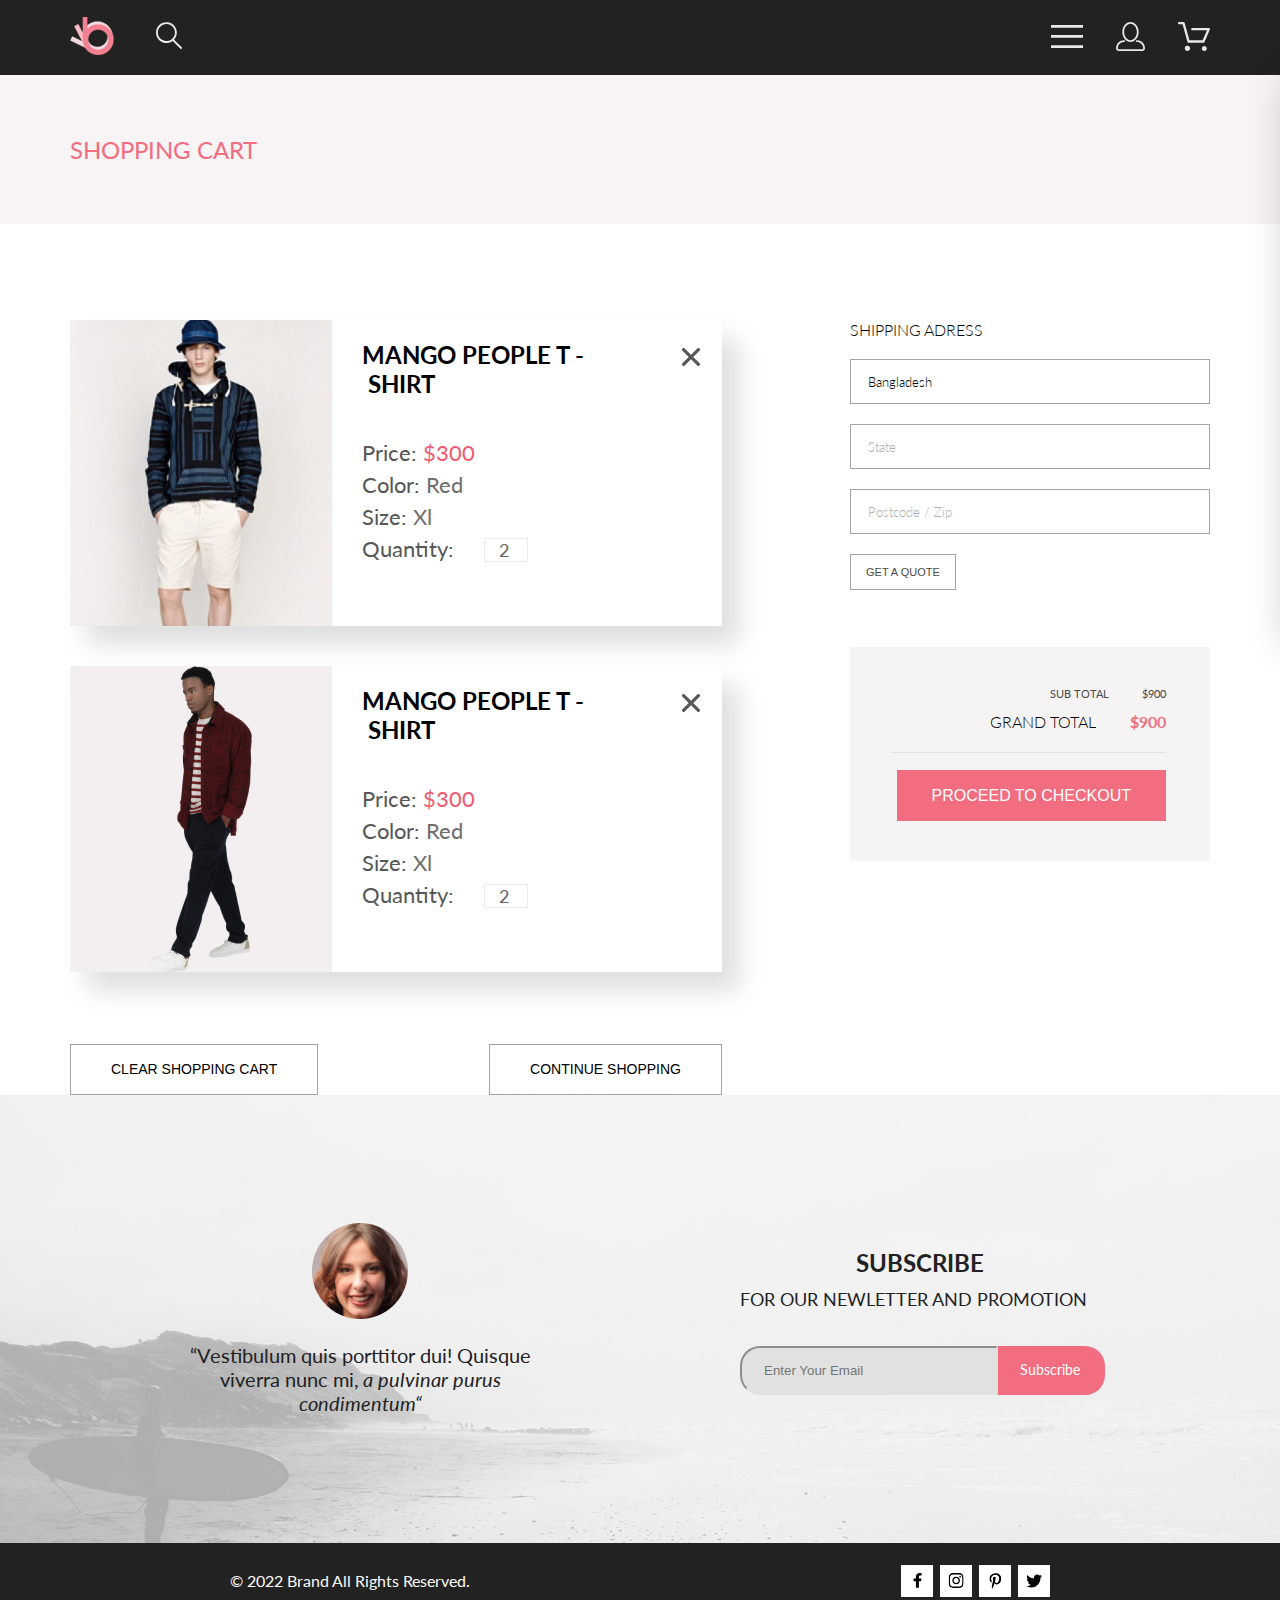
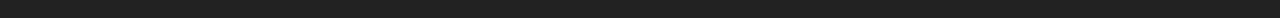
<file: cart.html>
<!DOCTYPE html>
<html lang="en">
<head>
    <link rel="preconnect" href="https://fonts.googleapis.com">
    <link rel="preconnect" href="https://fonts.gstatic.com" crossorigin>
    <link href="https://fonts.googleapis.com/css2?family=Lato:wght@300;400;700;900&display=swap" rel="stylesheet">
    <meta charset="UTF-8">
    <meta name="viewport" content="width=device-width, initial-scale=1.0">
    <title>Document</title>
    <link rel="stylesheet" href="style.css">
</head>
<body>
    <div class="top">
        <header class="header center">
        <div class="header__left">
            <a href="index.html"><img src="img/logo.png" alt="logo"></a>
            <a href="#"><img src="img/search.svg" alt="search"></a>
        </div>
        <nav class="header__right">
            <label for="header__check"><img src="img/menu.svg" alt="menu"></label>
            <a class="header__link-site" href="registration.html"><img src="img/reg.svg" alt="reg"></a>
            <a class="header__link-site" href="cart.html"><img src="img/cart.svg" alt="cart"></a>
        </nav>
        <input class="header__checkbox" id="header__check" type="checkbox">
        <div class="mobile-menu">
            <div class="mobile-menu__link-site">
                <a href="catalog.html">
                    <svg width="29" height="29" viewBox="0 0 29 29" fill="none" xmlns="http://www.w3.org/2000/svg">
                        <path
                            d="M14.5 19.937C19 19.937 22.656 15.464 22.656 9.968C22.656 4.472 19 0 14.5 0C13.3631 0.0217413 12.2463 0.303398 11.2351 0.823397C10.2239 1.34339 9.34507 2.08794 8.66602 3C7.12663 4.99573 6.30819 7.45381 6.34399 9.974C6.34399 15.465 10 19.937 14.5 19.937ZM14.5 1.813C18 1.813 20.844 5.472 20.844 9.969C20.844 14.466 17.998 18.125 14.5 18.125C11.002 18.125 8.15603 14.465 8.15503 9.969C8.15403 5.473 11 1.813 14.5 1.813ZM20.844 18.125C20.6036 18.125 20.373 18.2205 20.203 18.3905C20.033 18.5605 19.9375 18.7911 19.9375 19.0315C19.9375 19.2719 20.033 19.5025 20.203 19.6725C20.373 19.8425 20.6036 19.938 20.844 19.938C22.526 19.9399 24.1386 20.6088 25.3279 21.7982C26.5172 22.9875 27.1861 24.6 27.188 26.282C27.1875 26.5221 27.0918 26.7523 26.922 26.9221C26.7522 27.0918 26.5221 27.1875 26.282 27.188H2.71997C2.47985 27.1875 2.24975 27.0918 2.07996 26.9221C1.91016 26.7523 1.81449 26.5221 1.81396 26.282C1.81608 24.6001 2.48517 22.9877 3.67444 21.7985C4.86371 20.6092 6.47608 19.9401 8.15796 19.938C8.39824 19.938 8.62868 19.8425 8.79858 19.6726C8.96849 19.5027 9.06396 19.2723 9.06396 19.032C9.06396 18.7917 8.96849 18.5613 8.79858 18.3914C8.62868 18.2215 8.39824 18.126 8.15796 18.126C5.99541 18.1279 3.92201 18.9875 2.39258 20.5164C0.863144 22.0453 0.00264777 24.1185 0 26.281C0.000794067 27.0019 0.287502 27.693 0.797241 28.2027C1.30698 28.7125 1.99811 28.9992 2.71899 29H26.282C27.0027 28.9989 27.6936 28.7121 28.2031 28.2024C28.7126 27.6927 28.9992 27.0017 29 26.281C28.9974 24.1187 28.1372 22.0457 26.6083 20.5168C25.0793 18.9878 23.0063 18.1276 20.844 18.125Z"
                            fill="black" />
                    </svg>
                </a>
                <a href="#">
                    <svg width="32" height="29" viewBox="0 0 32 29" fill="none" xmlns="http://www.w3.org/2000/svg">
                        <path
                            d="M26.2009 29C25.5532 28.9738 24.9415 28.6948 24.4972 28.2227C24.0529 27.7506 23.8114 27.1232 23.8245 26.475C23.8376 25.8269 24.1043 25.2097 24.5673 24.7559C25.0303 24.3022 25.6527 24.048 26.301 24.048C26.9493 24.048 27.5717 24.3022 28.0347 24.7559C28.4977 25.2097 28.7644 25.8269 28.7775 26.475C28.7906 27.1232 28.549 27.7506 28.1047 28.2227C27.6604 28.6948 27.0488 28.9738 26.401 29H26.2009ZM6.75293 26.32C6.75293 25.79 6.91011 25.2718 7.20459 24.8311C7.49907 24.3904 7.91764 24.0469 8.40735 23.844C8.89705 23.6412 9.43594 23.5881 9.95581 23.6915C10.4757 23.7949 10.9532 24.0502 11.328 24.425C11.7028 24.7998 11.9581 25.2773 12.0615 25.7972C12.1649 26.317 12.1118 26.8559 11.9089 27.3456C11.7061 27.8353 11.3626 28.2539 10.9219 28.5483C10.4812 28.8428 9.96304 29 9.43298 29C9.08087 29.0003 8.73212 28.9311 8.40674 28.7966C8.08136 28.662 7.78569 28.4646 7.53662 28.2158C7.28755 27.9669 7.09001 27.6713 6.9552 27.3461C6.82039 27.0208 6.75098 26.6721 6.75098 26.32H6.75293ZM10.553 20.686C10.2935 20.6868 10.0409 20.6024 9.83411 20.4457C9.62727 20.2891 9.47758 20.0689 9.40796 19.819L4.57495 2.36401H1.18201C0.868521 2.36401 0.567859 2.23947 0.346191 2.01781C0.124523 1.79614 0 1.49549 0 1.18201C0 0.868519 0.124523 0.567873 0.346191 0.346205C0.567859 0.124537 0.868521 5.81268e-06 1.18201 5.81268e-06H5.46301C5.7225 -0.00080736 5.97504 0.0837201 6.18176 0.240568C6.38848 0.397416 6.53784 0.617884 6.60693 0.868006L11.4399 18.323H24.6179L29.001 8.27501H14.401C14.2428 8.27961 14.0854 8.25242 13.9379 8.19507C13.7904 8.13771 13.6559 8.05134 13.5424 7.94108C13.4288 7.83082 13.3386 7.69891 13.277 7.55315C13.2154 7.40739 13.1836 7.25075 13.1836 7.0925C13.1836 6.93426 13.2154 6.77762 13.277 6.63186C13.3386 6.4861 13.4288 6.35419 13.5424 6.24393C13.6559 6.13367 13.7904 6.0473 13.9379 5.98994C14.0854 5.93259 14.2428 5.90541 14.401 5.91001H30.814C31.0097 5.90996 31.2022 5.95866 31.3744 6.05172C31.5465 6.14478 31.6928 6.27926 31.7999 6.44301C31.9078 6.60729 31.9734 6.79569 31.9908 6.99145C32.0083 7.18721 31.9771 7.38424 31.9 7.565L26.495 19.977C26.4026 20.1876 26.251 20.3668 26.0585 20.4927C25.866 20.6186 25.641 20.6858 25.411 20.686H10.553Z"
                            fill="black" />
                    </svg>

                </a>
            </div>
            <h3 class="mobile-menu__heading">MENU</h3>
            <div class="mobile-menu__box">
                <div class="mobile-menu__item">
                    <a href="catalog.html" class="mobile-menu__title">MAN</a>
                    <ul class="mobile-menu__list">
                        <li><a class="mobile-menu__link" href="#">Accessories</a></li>
                        <li><a class="mobile-menu__link" href="#">Bags</a></li>
                        <li><a class="mobile-menu__link" href="#">Denim</a></li>
                        <li><a class="mobile-menu__link" href="#">T-Shirts</a></li>
                    </ul>
                </div>
                <div class="mobile-menu__item">
                    <a href="catalog.html" class="mobile-menu__title">WOMAN</a>
                    <ul class="mobile-menu__list">
                        <li><a class="mobile-menu__link" href="#">Accessories</a></li>
                        <li><a class="mobile-menu__link" href="#">Bags</a></li>
                        <li><a class="mobile-menu__link" href="#">Denim</a></li>
                        <li><a class="mobile-menu__link" href="#">T-Shirts</a></li>
                    </ul>
                </div>
                <div class="mobile-menu__item">
                    <a href="#" class="mobile-menu__title">KIDS</a>
                    <ul class="mobile-menu__list">
                        <li><a class="mobile-menu__link" href="#">Accessories</a></li>
                        <li><a class="mobile-menu__link" href="#">Bags</a></li>
                        <li><a class="mobile-menu__link" href="#">Denim</a></li>
                        <li><a class="mobile-menu__link" href="#">T-Shirts</a></li>
                    </ul>
                </div>
            </div>
        </div>
        </header>
        <div class="top-head center">
        <h2 class="top-head_heading">SHOPPING CART </h2>
        
        </div>
        <section class="cart">
        <div class="cart__wrapper container">
            <div class="cart__left-side">
                <div class="cart__card">
                    <img src="img/product3.png" alt="prod3" height="306" width="262"/>
                    <div class="cart__card-description">
                        <h3>MANGO PEOPLE T&nbsp;-&nbsp;SHIRT</h3>
                        <div class="cart__card-description__fields">
                            <p>Price: <span class="cart__card-description__fields_red">$300</span></p>
                            <p>Color: <span class="cart__card-description__fields_grey">Red</span></p>
                            <p>Size: <span class="cart__card-description__fields_grey">Xl</span></p>
                            <p>Quantity: <input type="number" value="2" /></p>
                        </div>
                    </div>
                    <button class="cart__close">
                        <svg xmlns="http://www.w3.org/2000/svg" width="18" height="18" fill="#575757">
                            <path
                                d="m11.245 9 6.285-6.285a1.59 1.59 0 0 0-2.245-2.25L9 6.752 2.715.466a1.59 1.59 0 0 0-2.25 2.25L6.752 9 .466 15.285a1.59 1.59 0 0 0 2.25 2.25L9 11.248l6.285 6.285a1.591 1.591 0 0 0 2.25-2.25L11.244 9Z"
                            />
                        </svg>
                    </button>
                </div>
                <div class="cart__card">
                    <img src="img/Product15copy.png" alt="prod15" />
                    <div class="cart__card-description">
                        <h3>MANGO PEOPLE T&nbsp;-&nbsp;SHIRT</h3>
                        <div class="cart__card-description__fields">
                            <p>Price: <span class="cart__card-description__fields_red">$300</span></p>
                            <p>Color: <span class="cart__card-description__fields_grey">Red</span></p>
                            <p>Size: <span class="cart__card-description__fields_grey">Xl</span></p>
                            <p>Quantity: <input type="number" value="2" /></p>
                        </div>
                    </div>
                    <button class="cart__close">
                        <svg xmlns="http://www.w3.org/2000/svg" width="18" height="18" fill="none">
                            <path
                                fill="#575757"
                                d="m11.245 9 6.285-6.285a1.59 1.59 0 0 0-2.245-2.25L9 6.752 2.715.466a1.59 1.59 0 0 0-2.25 2.25L6.752 9 .466 15.285a1.59 1.59 0 0 0 2.25 2.25L9 11.248l6.285 6.285a1.591 1.591 0 0 0 2.25-2.25L11.244 9Z"
                            />
                        </svg>
                    </button>
                </div>
                <div class="cart__btns-list">
                    <button class="cart__btn">CLEAR SHOPPING CART</button>
                    <button class="cart__btn">CONTINUE SHOPPING</button>
                </div>
            </div>
            <div class="cart__right-side">
                <form class="cart__form">
                    <h2>SHIPPING ADRESS</h2>
                    <input type="text" placeholder="City" value="Bangladesh" />
                    <input type="text" placeholder="State" />
                    <input type="number" placeholder="Postcode / Zip" />
                    <button type="submit">GET A QUOTE</button>
                </form>
                <div class="cart__total">
                    <p class="cart__total-subtotal">SUB TOTAL <span>$900</span></p>
                    <p class="cart__total-grandtotal">GRAND TOTAL <span>$900</span></p>
                    <div class="cart__line"></div>
                    <button>PROCEED TO CHECKOUT</button>
                </div>
            </div>
        </div>
        </section>
        <section class="subscribl_box">                
        <div class="subscribl__img2">
            <div class="subscribl_foto_txt">
                <img  src="img/Intersect.png" alt="prod22">
                <p class="subscribe_txt">
                    <span class="vestibulum_norm">“Vestibulum quis porttitor dui! Quisque viverra nunc mi,</span>
                    <span class="pulvinar_kurs">a pulvinar purus condimentum“</span>
                </p>
            </div>
            <div class="subscribl_win">
                <h2 class="subscribl_titl">SUBSCRIBE</h2>
                <p class="subscribl_content">FOR OUR NEWLETTER AND PROMOTION</p>
                
                    <div class="subscribl_email">
                    <input class="leave_input" type="email" placeholder="Enter Your Email"><br>
                    <a href="registration.html" class="subscribe_btn">Subscribe</a>
                    </div>                        
            </div>
        </div>           
        </section>
        <footer class="footer center">
    
        <div class="footer__left">
            <p class="footer_text">© 2022  Brand  All Rights Reserved.</p>
        </div>
        <div class="footer__right">
            <a class="footer_win" href="#"><img src="img/facebook.svg" alt="facebook-f-brands"></a>
            <a class="footer_win" href="#"><img src="img/instagram.svg" alt="instagram-brands"></a>
            <a class="footer_win" href="#"><img src="img/pinterest.svg" alt="pinterest-p-brands"></a>
            <a class="footer_win" href="#"><img src="img/twitter.svg" alt="twitter-brands"></a>
        </div>
    
        </footer>
    </div>
</body>
</html>
</file>
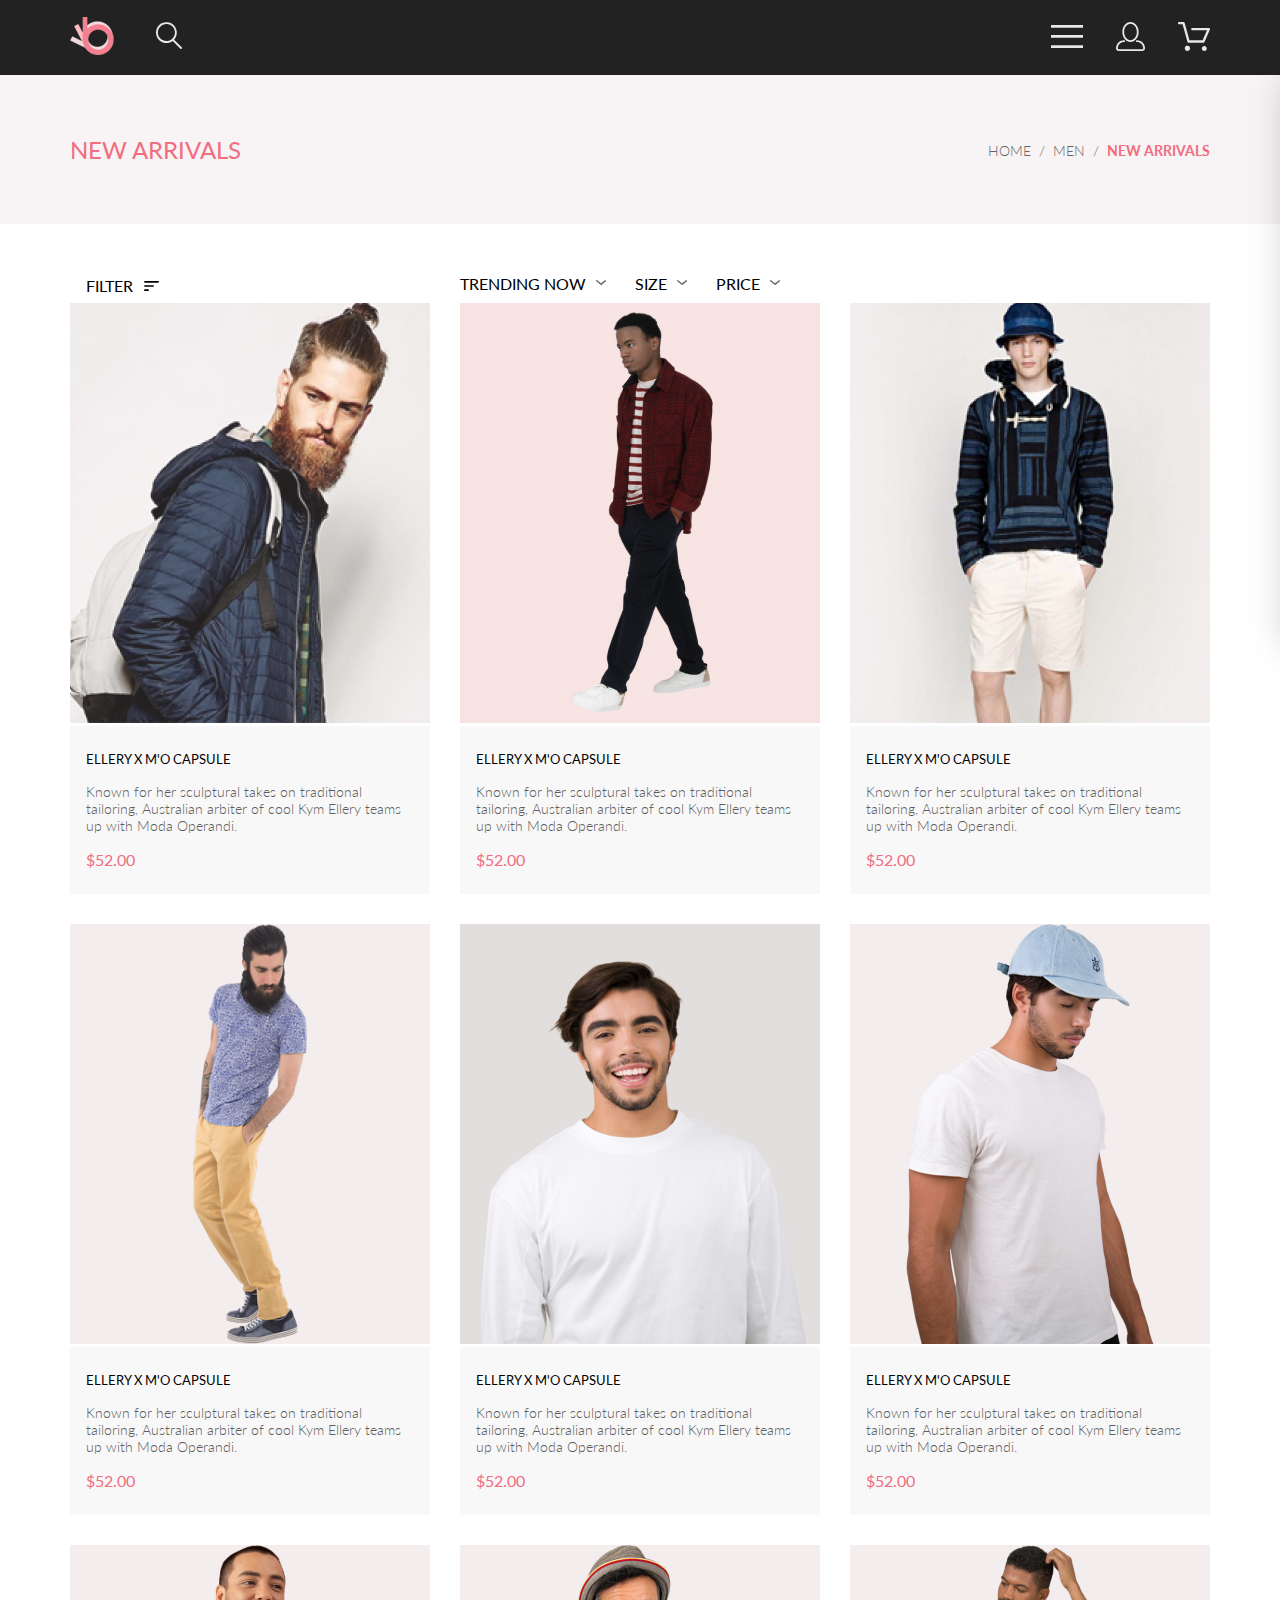
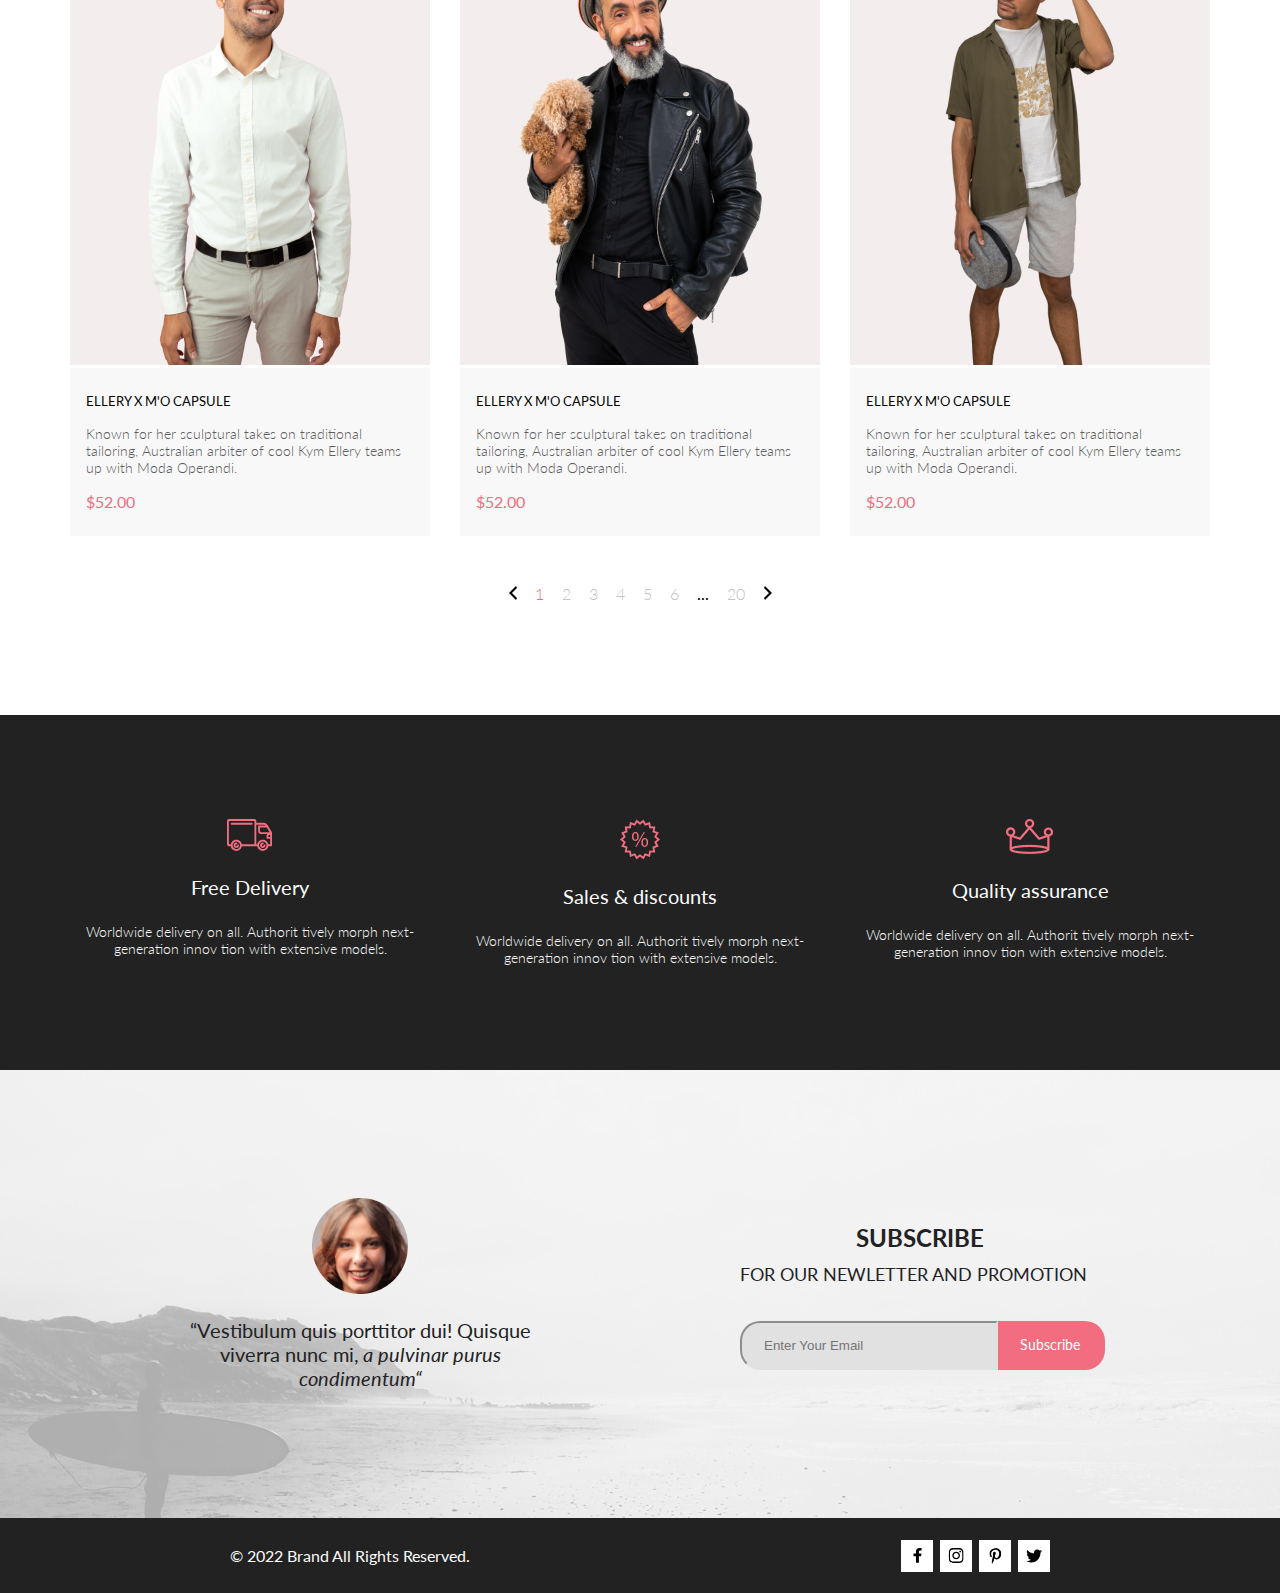
<file: catalog.html>
<!DOCTYPE html>
<html lang="en">
<head>
    <link rel="preconnect" href="https://fonts.googleapis.com">
    <link rel="preconnect" href="https://fonts.gstatic.com" crossorigin>
    <link href="https://fonts.googleapis.com/css2?family=Lato:wght@300;400;700;900&display=swap" rel="stylesheet">
    <meta charset="UTF-8">
    <meta name="viewport" content="width=device-width, initial-scale=1.0">
    <title>Document</title>
    <link rel="stylesheet" href="style.css">
</head>

<body>
    <div class="top">
        <header class="header center">
        <div class="header__left">
            <a href="index.html"><img src="img/logo.png" alt="logo"></a>
            <a href="product.html"><img src="img/search.svg" alt="search"></a>
        </div>
        <nav class="header__right">
            <label for="header__check"><img src="img/menu.svg" alt="menu"></label>
            <a class="header__link-site" href="registration.html"><img src="img/reg.svg" alt="reg"></a>
            <a class="header__link-site" href="cart.html"><img src="img/cart.svg" alt="cart"></a>
        </nav>
        <input class="header__checkbox" id="header__check" type="checkbox">
        <div class="mobile-menu">
            <div class="mobile-menu__link-site">
                <a href="#">
                    <svg width="29" height="29" viewBox="0 0 29 29" fill="none" xmlns="http://www.w3.org/2000/svg">
                        <path
                            d="M14.5 19.937C19 19.937 22.656 15.464 22.656 9.968C22.656 4.472 19 0 14.5 0C13.3631 0.0217413 12.2463 0.303398 11.2351 0.823397C10.2239 1.34339 9.34507 2.08794 8.66602 3C7.12663 4.99573 6.30819 7.45381 6.34399 9.974C6.34399 15.465 10 19.937 14.5 19.937ZM14.5 1.813C18 1.813 20.844 5.472 20.844 9.969C20.844 14.466 17.998 18.125 14.5 18.125C11.002 18.125 8.15603 14.465 8.15503 9.969C8.15403 5.473 11 1.813 14.5 1.813ZM20.844 18.125C20.6036 18.125 20.373 18.2205 20.203 18.3905C20.033 18.5605 19.9375 18.7911 19.9375 19.0315C19.9375 19.2719 20.033 19.5025 20.203 19.6725C20.373 19.8425 20.6036 19.938 20.844 19.938C22.526 19.9399 24.1386 20.6088 25.3279 21.7982C26.5172 22.9875 27.1861 24.6 27.188 26.282C27.1875 26.5221 27.0918 26.7523 26.922 26.9221C26.7522 27.0918 26.5221 27.1875 26.282 27.188H2.71997C2.47985 27.1875 2.24975 27.0918 2.07996 26.9221C1.91016 26.7523 1.81449 26.5221 1.81396 26.282C1.81608 24.6001 2.48517 22.9877 3.67444 21.7985C4.86371 20.6092 6.47608 19.9401 8.15796 19.938C8.39824 19.938 8.62868 19.8425 8.79858 19.6726C8.96849 19.5027 9.06396 19.2723 9.06396 19.032C9.06396 18.7917 8.96849 18.5613 8.79858 18.3914C8.62868 18.2215 8.39824 18.126 8.15796 18.126C5.99541 18.1279 3.92201 18.9875 2.39258 20.5164C0.863144 22.0453 0.00264777 24.1185 0 26.281C0.000794067 27.0019 0.287502 27.693 0.797241 28.2027C1.30698 28.7125 1.99811 28.9992 2.71899 29H26.282C27.0027 28.9989 27.6936 28.7121 28.2031 28.2024C28.7126 27.6927 28.9992 27.0017 29 26.281C28.9974 24.1187 28.1372 22.0457 26.6083 20.5168C25.0793 18.9878 23.0063 18.1276 20.844 18.125Z"
                            fill="black" />
                    </svg>
                </a>
                <a href="#">
                    <svg width="32" height="29" viewBox="0 0 32 29" fill="none" xmlns="http://www.w3.org/2000/svg">
                        <path
                            d="M26.2009 29C25.5532 28.9738 24.9415 28.6948 24.4972 28.2227C24.0529 27.7506 23.8114 27.1232 23.8245 26.475C23.8376 25.8269 24.1043 25.2097 24.5673 24.7559C25.0303 24.3022 25.6527 24.048 26.301 24.048C26.9493 24.048 27.5717 24.3022 28.0347 24.7559C28.4977 25.2097 28.7644 25.8269 28.7775 26.475C28.7906 27.1232 28.549 27.7506 28.1047 28.2227C27.6604 28.6948 27.0488 28.9738 26.401 29H26.2009ZM6.75293 26.32C6.75293 25.79 6.91011 25.2718 7.20459 24.8311C7.49907 24.3904 7.91764 24.0469 8.40735 23.844C8.89705 23.6412 9.43594 23.5881 9.95581 23.6915C10.4757 23.7949 10.9532 24.0502 11.328 24.425C11.7028 24.7998 11.9581 25.2773 12.0615 25.7972C12.1649 26.317 12.1118 26.8559 11.9089 27.3456C11.7061 27.8353 11.3626 28.2539 10.9219 28.5483C10.4812 28.8428 9.96304 29 9.43298 29C9.08087 29.0003 8.73212 28.9311 8.40674 28.7966C8.08136 28.662 7.78569 28.4646 7.53662 28.2158C7.28755 27.9669 7.09001 27.6713 6.9552 27.3461C6.82039 27.0208 6.75098 26.6721 6.75098 26.32H6.75293ZM10.553 20.686C10.2935 20.6868 10.0409 20.6024 9.83411 20.4457C9.62727 20.2891 9.47758 20.0689 9.40796 19.819L4.57495 2.36401H1.18201C0.868521 2.36401 0.567859 2.23947 0.346191 2.01781C0.124523 1.79614 0 1.49549 0 1.18201C0 0.868519 0.124523 0.567873 0.346191 0.346205C0.567859 0.124537 0.868521 5.81268e-06 1.18201 5.81268e-06H5.46301C5.7225 -0.00080736 5.97504 0.0837201 6.18176 0.240568C6.38848 0.397416 6.53784 0.617884 6.60693 0.868006L11.4399 18.323H24.6179L29.001 8.27501H14.401C14.2428 8.27961 14.0854 8.25242 13.9379 8.19507C13.7904 8.13771 13.6559 8.05134 13.5424 7.94108C13.4288 7.83082 13.3386 7.69891 13.277 7.55315C13.2154 7.40739 13.1836 7.25075 13.1836 7.0925C13.1836 6.93426 13.2154 6.77762 13.277 6.63186C13.3386 6.4861 13.4288 6.35419 13.5424 6.24393C13.6559 6.13367 13.7904 6.0473 13.9379 5.98994C14.0854 5.93259 14.2428 5.90541 14.401 5.91001H30.814C31.0097 5.90996 31.2022 5.95866 31.3744 6.05172C31.5465 6.14478 31.6928 6.27926 31.7999 6.44301C31.9078 6.60729 31.9734 6.79569 31.9908 6.99145C32.0083 7.18721 31.9771 7.38424 31.9 7.565L26.495 19.977C26.4026 20.1876 26.251 20.3668 26.0585 20.4927C25.866 20.6186 25.641 20.6858 25.411 20.686H10.553Z"
                            fill="black" />
                    </svg>
    
                </a>
            </div>
            <h3 class="mobile-menu__heading">MENU</h3>
            <div class="mobile-menu__box">
                <div class="mobile-menu__item">
                    <a href="#" class="mobile-menu__title">MAN</a>
                    <ul class="mobile-menu__list">
                        <li><a class="mobile-menu__link" href="#">Accessories</a></li>
                        <li><a class="mobile-menu__link" href="#">Bags</a></li>
                        <li><a class="mobile-menu__link" href="#">Denim</a></li>
                        <li><a class="mobile-menu__link" href="#">T-Shirts</a></li>
                    </ul>
                </div>
                <div class="mobile-menu__item">
                    <a href="#" class="mobile-menu__title">WOMAN</a>
                    <ul class="mobile-menu__list">
                        <li><a class="mobile-menu__link" href="#">Accessories</a></li>
                        <li><a class="mobile-menu__link" href="#">Bags</a></li>
                        <li><a class="mobile-menu__link" href="#">Denim</a></li>
                        <li><a class="mobile-menu__link" href="#">T-Shirts</a></li>
                    </ul>
                </div>
                <div class="mobile-menu__item">
                    <a href="#" class="mobile-menu__title">KIDS</a>
                    <ul class="mobile-menu__list">
                        <li><a class="mobile-menu__link" href="#">Accessories</a></li>
                        <li><a class="mobile-menu__link" href="#">Bags</a></li>
                        <li><a class="mobile-menu__link" href="#">Denim</a></li>
                        <li><a class="mobile-menu__link" href="#">T-Shirts</a></li>
                    </ul>
                </div>
            </div>
        </div>
        </header>
        <div class="top-head center">
        <h2 class="top-head_heading">NEW ARRIVALS </h2>
        <nav class="breadcrumbs">
            <ul class="breadcrumbs__ul">
                <li class="breadcrumbs__li"><a href="#" class="breadcrumbs__link">HOME</a></li>
                <li class="breadcrumbs__li">
                <a href="#" class="breadcrumbs__link">MEN</a></li>
                <li class="breadcrumbs__li">
                <a href="#" class="breadcrumbs__link">NEW ARRIVALS </a></li>
                </ul>
        </nav>
        </div>
        <div class="filter-sort center">
        <div class="filter-box">
            <details class="filter">
                <summary class="filter__summary">FILTER
                    <svg xmlns="http://www.w3.org/2000/svg" width="15" height="10" viewBox="0 0 15 10" fill="none">
                        <path d="M0.833333 10H4.16667C4.625 10 5 9.625 5 9.16667C5 8.70833 4.625 8.33333 4.16667 8.33333H0.833333C0.375 8.33333 0 8.70833 0 9.16667C0 9.625 0.375 10 0.833333 10ZM0 0.833333C0 1.29167 0.375 1.66667 0.833333 1.66667H14.1667C14.625 1.66667 15 1.29167 15 0.833333C15 0.375 14.625 0 14.1667 0H0.833333C0.375 0 0 0.375 0 0.833333ZM0.833333 5.83333H9.16667C9.625 5.83333 10 5.45833 10 5C10 4.54167 9.625 4.16667 9.16667 4.16667H0.833333C0.375 4.16667 0 4.54167 0 5C0 5.45833 0.375 5.83333 0.833333 5.83333Z" fill="black"/>
                      </svg>
                    </summary>
                      <div class="filter__content">
                        <details class="filter__category" open>
                            <summary class="filter__category-summary">CATEGORY</summary>
                            <div class="filter__box">
                                <a href="#" class="filter__link">Accessories</a>
                                <a href="#" class="filter__link">Bags</a>
                                <a href="#" class="filter__link"></a>
                                <a href="" class="filter__link">Hoodies & Sweatshirts</a>
                                <a href="#" class="filter__link">Jackets & Coats</a>
                                <a href="#" class="filter__link">Polos</a>
                                <a href="#" class="filter__link">Shirts</a>
                                <a href="#" class="filter__link">Shoes</a>
                                <a href="#" class="filter__link">Sweaters & Knits</a>
                                <a href="#" class="filter__link">T-Shirts</a>
                                <a href="#" class="filter__link">Tanks</a>
                            </div>
                            </details>
                            <details class="filter__category">
                            <summary class="filter__category-summary">BRAND</summary>
                            <div class="filter__box">
                                <a href="#" class="filter__link">Accessories</a>
                                <a href="#" class="filter__link">Bags</a>
                                <a href="#" class="filter__link"></a>
                                <a href="" class="filter__link">Hoodies & Sweatshirts</a>
                                <a href="#" class="filter__link">Jackets & Coats</a>
                                <a href="#" class="filter__link">Polos</a>
                                <a href="#" class="filter__link">Shirts</a>
                                <a href="#" class="filter__link">Shoes</a>
                                <a href="#" class="filter__link">Sweaters & Knits</a>
                                <a href="#" class="filter__link">T-Shirts</a>
                                <a href="#" class="filter__link">Tanks</a>
                            </div>
                        </details>
                        <details class="filter__category">
                            <summary class="filter__category-summary">DESIGNER</summary>
                            <div class="filter__box">
                                <a href="#" class="filter__link">Accessories</a>
                                <a href="#" class="filter__link">Bags</a>
                                <a href="#" class="filter__link"></a>
                                <a href="" class="filter__link">Hoodies & Sweatshirts</a>
                                <a href="#" class="filter__link">Jackets & Coats</a>
                                <a href="#" class="filter__link">Polos</a>
                                <a href="#" class="filter__link">Shirts</a>
                                <a href="#" class="filter__link">Shoes</a>
                                <a href="#" class="filter__link">Sweaters & Knits</a>
                                <a href="#" class="filter__link">T-Shirts</a>
                                <a href="#" class="filter__link">Tanks</a>
                            </div>

                        </details>
                      </div>
                
            </details>
        </div>
        <div class="sort">
            <details class="sort__details">
                <summary class="sort__summary">TRENDING NOW
                    <svg xmlns="http://www.w3.org/2000/svg" width="11" height="6" viewBox="0 0 11 6" fill="none">
                        <path d="M5.00214 5.00214C4.83521 5.00247 4.67343 4.94433 4.54488 4.83782L0.258102 1.2655C0.112196 1.14422 0.0204417 0.969958 0.00302325 0.781035C-0.0143952 0.592112 0.0439493 0.404007 0.165221 0.258101C0.286493 0.112196 0.460759 0.0204417 0.649682 0.00302327C0.838605 -0.0143952 1.02671 0.043949 1.17262 0.165221L5.00214 3.36602L8.83167 0.279536C8.90475 0.220188 8.98884 0.175869 9.0791 0.149125C9.16937 0.122382 9.26403 0.113741 9.35764 0.1237C9.45126 0.133659 9.54198 0.162021 9.6246 0.207156C9.70722 0.252292 9.7801 0.313311 9.83906 0.386705C9.90449 0.460167 9.95405 0.546351 9.98462 0.639855C10.0152 0.733359 10.0261 0.83217 10.0167 0.930097C10.0073 1.02802 9.97784 1.12296 9.93005 1.20895C9.88227 1.29494 9.81723 1.37013 9.73904 1.42982L5.45225 4.88068C5.32002 4.97036 5.16154 5.01312 5.00214 5.00214Z" fill="#6F6E6E"/>
                      </svg>
                </summary>
                <div class="sort__content">
                    <label class="sort__label">
                        <input type="checkbox" name="" id=""><span>XS</span>
                    </label>
                    <label class="sort__label">
                        <input type="checkbox" name="" id=""><span>S</span>
                    </label>
                    <label class="sort__label">
                        <input type="checkbox" name="" id=""><span>M</span>
                    </label>
                    <label class="sort__label">
                        <input type="checkbox" name="" id=""><span>L</span>
                    </label>
                </div>
            </details>
            <details class="sort__details">
                <summary class="sort__summary">SIZE 
                    <svg xmlns="http://www.w3.org/2000/svg" width="11" height="6" viewBox="0 0 11 6" fill="none">
                        <path d="M5.00214 5.00214C4.83521 5.00247 4.67343 4.94433 4.54488 4.83782L0.258102 1.2655C0.112196 1.14422 0.0204417 0.969958 0.00302325 0.781035C-0.0143952 0.592112 0.0439493 0.404007 0.165221 0.258101C0.286493 0.112196 0.460759 0.0204417 0.649682 0.00302327C0.838605 -0.0143952 1.02671 0.043949 1.17262 0.165221L5.00214 3.36602L8.83167 0.279536C8.90475 0.220188 8.98884 0.175869 9.0791 0.149125C9.16937 0.122382 9.26403 0.113741 9.35764 0.1237C9.45126 0.133659 9.54198 0.162021 9.6246 0.207156C9.70722 0.252292 9.7801 0.313311 9.83906 0.386705C9.90449 0.460167 9.95405 0.546351 9.98462 0.639855C10.0152 0.733359 10.0261 0.83217 10.0167 0.930097C10.0073 1.02802 9.97784 1.12296 9.93005 1.20895C9.88227 1.29494 9.81723 1.37013 9.73904 1.42982L5.45225 4.88068C5.32002 4.97036 5.16154 5.01312 5.00214 5.00214Z" fill="#6F6E6E"/>
                      </svg>
                </summary>
                <div class="sort__content">
                    <label class="sort__label">
                        <input type="checkbox" name="" id=""><span>XS</span>
                    </label>
                    <label class="sort__label">
                        <input type="checkbox" name="" id=""><span>S</span>
                    </label>
                    <label class="sort__label">
                        <input type="checkbox" name="" id=""><span>M</span>
                    </label>
                    <label class="sort__label">
                        <input type="checkbox" name="" id=""><span>L</span>
                    </label>
                </div>
            </details>
            <details class="sort__details">
                <summary class="sort__summary">PRICE 
                    <svg xmlns="http://www.w3.org/2000/svg" width="11" height="6" viewBox="0 0 11 6" fill="none">
                        <path d="M5.00214 5.00214C4.83521 5.00247 4.67343 4.94433 4.54488 4.83782L0.258102 1.2655C0.112196 1.14422 0.0204417 0.969958 0.00302325 0.781035C-0.0143952 0.592112 0.0439493 0.404007 0.165221 0.258101C0.286493 0.112196 0.460759 0.0204417 0.649682 0.00302327C0.838605 -0.0143952 1.02671 0.043949 1.17262 0.165221L5.00214 3.36602L8.83167 0.279536C8.90475 0.220188 8.98884 0.175869 9.0791 0.149125C9.16937 0.122382 9.26403 0.113741 9.35764 0.1237C9.45126 0.133659 9.54198 0.162021 9.6246 0.207156C9.70722 0.252292 9.7801 0.313311 9.83906 0.386705C9.90449 0.460167 9.95405 0.546351 9.98462 0.639855C10.0152 0.733359 10.0261 0.83217 10.0167 0.930097C10.0073 1.02802 9.97784 1.12296 9.93005 1.20895C9.88227 1.29494 9.81723 1.37013 9.73904 1.42982L5.45225 4.88068C5.32002 4.97036 5.16154 5.01312 5.00214 5.00214Z" fill="#6F6E6E"/>
                      </svg>
                </summary>
                <div class="sort__content">
                    <label class="sort__label">
                        <input type="checkbox" name="" id=""><span>XS</span>
                    </label>
                    <label class="sort__label">
                        <input type="checkbox" name="" id=""><span>S</span>
                    </label>
                    <label class="sort__label">
                        <input type="checkbox" name="" id=""><span>M</span>
                    </label>
                    <label class="sort__label">
                        <input type="checkbox" name="" id=""><span>L</span>
                    </label>
                </div>
            </details>
        </div>
        </div>

        <section class="product-box center">        
        <div class="product-box__content">
            <div class="product">
                <img class="product__img" src="img/product1.jpg" alt="prod1">
                <div class="product__content">
                    <a href="product.html" class="product__heading">ELLERY X M'O CAPSULE</a>
                    <p class="product__text">Known for her sculptural takes on traditional tailoring, Australian
                        arbiter
                        of cool Kym Ellery teams up with Moda Operandi.</p>
                    <p class="product__price">$52.00</p>
                </div>
                <a href="#" class="product__add"><svg width="27" height="25" viewBox="0 0 27 25" fill="none"
                        xmlns="http://www.w3.org/2000/svg">
                        <path
                            d="M21.9509 23.2667H21.8386C21.2294 23.2667 20.7177 22.7671 20.6735 22.1294C20.629 21.4607 21.1175 20.8785 21.7626 20.8346C21.788 20.8329 21.8145 20.832 21.8405 20.832C22.4575 20.832 22.9743 21.3219 23.0201 21.9487C23.0319 22.1971 22.9914 22.5514 22.736 22.8439L22.73 22.8507L22.7242 22.8575C22.5275 23.0912 22.2607 23.2321 21.9509 23.2667ZM8.21887 23.2604C7.5683 23.2604 7.03906 22.7174 7.03906 22.05C7.03906 21.3832 7.5683 20.8406 8.21887 20.8406C8.86945 20.8406 9.39868 21.3832 9.39868 22.05C9.39868 22.7174 8.86945 23.2604 8.21887 23.2604Z"
                            fill="white" />
                        <path
                            d="M21.876 22.2662C21.921 22.2549 21.9423 22.2339 21.96 22.2129C21.9678 22.2037 21.9756 22.1946 21.9835 22.1855C22.02 22.1438 22.0233 22.0553 22.0224 22.0105C22.0092 21.9044 21.9185 21.8315 21.8412 21.8315C21.8375 21.8315 21.8336 21.8317 21.8312 21.8318C21.7531 21.8372 21.6653 21.9409 21.6719 22.0625C21.6813 22.1793 21.7675 22.2662 21.8392 22.2662H21.876ZM8.21954 22.2599C8.31873 22.2599 8.39935 22.1655 8.39935 22.0496C8.39935 21.9341 8.31873 21.8401 8.21954 21.8401C8.12042 21.8401 8.03973 21.9341 8.03973 22.0496C8.03973 22.1655 8.12042 22.2599 8.21954 22.2599ZM21.9995 24.2662C21.9517 24.2662 21.8878 24.2662 21.8392 24.2662C20.7017 24.2662 19.7567 23.3545 19.6765 22.198C19.5964 20.9929 20.4937 19.9183 21.6953 19.8364C21.7441 19.8331 21.7928 19.8315 21.8412 19.8315C22.9799 19.8315 23.9413 20.7324 24.019 21.8884C24.0505 22.4915 23.8741 23.0612 23.4898 23.5012C23.1055 23.9575 22.5764 24.2177 21.9995 24.2662ZM8.21954 24.2599C7.01532 24.2599 6.03973 23.2709 6.03973 22.0496C6.03973 20.8291 7.01532 19.8401 8.21954 19.8401C9.42371 19.8401 10.3994 20.8291 10.3994 22.0496C10.3994 23.2709 9.42371 24.2599 8.21954 24.2599ZM21.1984 17.3938H9.13306C8.70013 17.3938 8.31586 17.1005 8.20331 16.6775L4.27753 2.24768H1.52173C0.993408 2.24768 0.560547 1.80859 0.560547 1.27039C0.560547 0.733032 0.993408 0.292969 1.52173 0.292969H4.99933C5.43134 0.292969 5.81561 0.586304 5.9281 1.01025L9.85394 15.4391H20.5576L24.1144 7.13379H12.2578C11.7286 7.13379 11.2957 6.69373 11.2957 6.15649C11.2957 5.61914 11.7286 5.17908 12.2578 5.17908H25.5886C25.9091 5.17908 26.2141 5.34192 26.3896 5.61914C26.566 5.89539 26.5984 6.23743 26.4697 6.547L22.0795 16.807C21.9193 17.1653 21.5827 17.3938 21.1984 17.3938Z"
                            fill="white" />
                        <path
                            d="M21.876 22.2662C21.921 22.2549 21.9423 22.2339 21.96 22.2129C21.9678 22.2037 21.9756 22.1946 21.9835 22.1855C22.02 22.1438 22.0233 22.0553 22.0224 22.0105C22.0092 21.9044 21.9185 21.8315 21.8412 21.8315C21.8375 21.8315 21.8336 21.8317 21.8312 21.8318C21.7531 21.8372 21.6653 21.9409 21.6719 22.0625C21.6813 22.1793 21.7675 22.2662 21.8392 22.2662H21.876ZM8.21954 22.2599C8.31873 22.2599 8.39935 22.1655 8.39935 22.0496C8.39935 21.9341 8.31873 21.8401 8.21954 21.8401C8.12042 21.8401 8.03973 21.9341 8.03973 22.0496C8.03973 22.1655 8.12042 22.2599 8.21954 22.2599ZM21.9995 24.2662C21.9517 24.2662 21.8878 24.2662 21.8392 24.2662C20.7017 24.2662 19.7567 23.3545 19.6765 22.198C19.5964 20.9929 20.4937 19.9183 21.6953 19.8364C21.7441 19.8331 21.7928 19.8315 21.8412 19.8315C22.9799 19.8315 23.9413 20.7324 24.019 21.8884C24.0505 22.4915 23.8741 23.0612 23.4898 23.5012C23.1055 23.9575 22.5764 24.2177 21.9995 24.2662ZM8.21954 24.2599C7.01532 24.2599 6.03973 23.2709 6.03973 22.0496C6.03973 20.8291 7.01532 19.8401 8.21954 19.8401C9.42371 19.8401 10.3994 20.8291 10.3994 22.0496C10.3994 23.2709 9.42371 24.2599 8.21954 24.2599ZM21.1984 17.3938H9.13306C8.70013 17.3938 8.31586 17.1005 8.20331 16.6775L4.27753 2.24768H1.52173C0.993408 2.24768 0.560547 1.80859 0.560547 1.27039C0.560547 0.733032 0.993408 0.292969 1.52173 0.292969H4.99933C5.43134 0.292969 5.81561 0.586304 5.9281 1.01025L9.85394 15.4391H20.5576L24.1144 7.13379H12.2578C11.7286 7.13379 11.2957 6.69373 11.2957 6.15649C11.2957 5.61914 11.7286 5.17908 12.2578 5.17908H25.5886C25.9091 5.17908 26.2141 5.34192 26.3896 5.61914C26.566 5.89539 26.5984 6.23743 26.4697 6.547L22.0795 16.807C21.9193 17.1653 21.5827 17.3938 21.1984 17.3938Z"
                            fill="white" />
                    </svg>
                    Add to Cart</a>
            </div>
            <div class="product">
                <div class="product__img_sl">
                <img class="product__img1 image" src="img/product22.png" alt="prod2">
                <img class="product__img2 image" src="img/product2_catal.jpg" alt="prod22"></div>
               
                <div class="product__content">
                    <a href="product.html" class="product__heading">ELLERY X M'O CAPSULE</a>
                    <p class="product__text">Known for her sculptural takes on traditional tailoring, Australian
                        arbiter
                        of cool Kym Ellery teams up with Moda Operandi.</p>
                    <p class="product__price">$52.00</p>
                </div>
                <a href="#" class="product__add"><svg width="27" height="25" viewBox="0 0 27 25" fill="none"
                        xmlns="http://www.w3.org/2000/svg">
                        <path
                            d="M21.9509 23.2667H21.8386C21.2294 23.2667 20.7177 22.7671 20.6735 22.1294C20.629 21.4607 21.1175 20.8785 21.7626 20.8346C21.788 20.8329 21.8145 20.832 21.8405 20.832C22.4575 20.832 22.9743 21.3219 23.0201 21.9487C23.0319 22.1971 22.9914 22.5514 22.736 22.8439L22.73 22.8507L22.7242 22.8575C22.5275 23.0912 22.2607 23.2321 21.9509 23.2667ZM8.21887 23.2604C7.5683 23.2604 7.03906 22.7174 7.03906 22.05C7.03906 21.3832 7.5683 20.8406 8.21887 20.8406C8.86945 20.8406 9.39868 21.3832 9.39868 22.05C9.39868 22.7174 8.86945 23.2604 8.21887 23.2604Z"
                            fill="white" />
                        <path
                            d="M21.876 22.2662C21.921 22.2549 21.9423 22.2339 21.96 22.2129C21.9678 22.2037 21.9756 22.1946 21.9835 22.1855C22.02 22.1438 22.0233 22.0553 22.0224 22.0105C22.0092 21.9044 21.9185 21.8315 21.8412 21.8315C21.8375 21.8315 21.8336 21.8317 21.8312 21.8318C21.7531 21.8372 21.6653 21.9409 21.6719 22.0625C21.6813 22.1793 21.7675 22.2662 21.8392 22.2662H21.876ZM8.21954 22.2599C8.31873 22.2599 8.39935 22.1655 8.39935 22.0496C8.39935 21.9341 8.31873 21.8401 8.21954 21.8401C8.12042 21.8401 8.03973 21.9341 8.03973 22.0496C8.03973 22.1655 8.12042 22.2599 8.21954 22.2599ZM21.9995 24.2662C21.9517 24.2662 21.8878 24.2662 21.8392 24.2662C20.7017 24.2662 19.7567 23.3545 19.6765 22.198C19.5964 20.9929 20.4937 19.9183 21.6953 19.8364C21.7441 19.8331 21.7928 19.8315 21.8412 19.8315C22.9799 19.8315 23.9413 20.7324 24.019 21.8884C24.0505 22.4915 23.8741 23.0612 23.4898 23.5012C23.1055 23.9575 22.5764 24.2177 21.9995 24.2662ZM8.21954 24.2599C7.01532 24.2599 6.03973 23.2709 6.03973 22.0496C6.03973 20.8291 7.01532 19.8401 8.21954 19.8401C9.42371 19.8401 10.3994 20.8291 10.3994 22.0496C10.3994 23.2709 9.42371 24.2599 8.21954 24.2599ZM21.1984 17.3938H9.13306C8.70013 17.3938 8.31586 17.1005 8.20331 16.6775L4.27753 2.24768H1.52173C0.993408 2.24768 0.560547 1.80859 0.560547 1.27039C0.560547 0.733032 0.993408 0.292969 1.52173 0.292969H4.99933C5.43134 0.292969 5.81561 0.586304 5.9281 1.01025L9.85394 15.4391H20.5576L24.1144 7.13379H12.2578C11.7286 7.13379 11.2957 6.69373 11.2957 6.15649C11.2957 5.61914 11.7286 5.17908 12.2578 5.17908H25.5886C25.9091 5.17908 26.2141 5.34192 26.3896 5.61914C26.566 5.89539 26.5984 6.23743 26.4697 6.547L22.0795 16.807C21.9193 17.1653 21.5827 17.3938 21.1984 17.3938Z"
                            fill="white" />
                        <path
                            d="M21.876 22.2662C21.921 22.2549 21.9423 22.2339 21.96 22.2129C21.9678 22.2037 21.9756 22.1946 21.9835 22.1855C22.02 22.1438 22.0233 22.0553 22.0224 22.0105C22.0092 21.9044 21.9185 21.8315 21.8412 21.8315C21.8375 21.8315 21.8336 21.8317 21.8312 21.8318C21.7531 21.8372 21.6653 21.9409 21.6719 22.0625C21.6813 22.1793 21.7675 22.2662 21.8392 22.2662H21.876ZM8.21954 22.2599C8.31873 22.2599 8.39935 22.1655 8.39935 22.0496C8.39935 21.9341 8.31873 21.8401 8.21954 21.8401C8.12042 21.8401 8.03973 21.9341 8.03973 22.0496C8.03973 22.1655 8.12042 22.2599 8.21954 22.2599ZM21.9995 24.2662C21.9517 24.2662 21.8878 24.2662 21.8392 24.2662C20.7017 24.2662 19.7567 23.3545 19.6765 22.198C19.5964 20.9929 20.4937 19.9183 21.6953 19.8364C21.7441 19.8331 21.7928 19.8315 21.8412 19.8315C22.9799 19.8315 23.9413 20.7324 24.019 21.8884C24.0505 22.4915 23.8741 23.0612 23.4898 23.5012C23.1055 23.9575 22.5764 24.2177 21.9995 24.2662ZM8.21954 24.2599C7.01532 24.2599 6.03973 23.2709 6.03973 22.0496C6.03973 20.8291 7.01532 19.8401 8.21954 19.8401C9.42371 19.8401 10.3994 20.8291 10.3994 22.0496C10.3994 23.2709 9.42371 24.2599 8.21954 24.2599ZM21.1984 17.3938H9.13306C8.70013 17.3938 8.31586 17.1005 8.20331 16.6775L4.27753 2.24768H1.52173C0.993408 2.24768 0.560547 1.80859 0.560547 1.27039C0.560547 0.733032 0.993408 0.292969 1.52173 0.292969H4.99933C5.43134 0.292969 5.81561 0.586304 5.9281 1.01025L9.85394 15.4391H20.5576L24.1144 7.13379H12.2578C11.7286 7.13379 11.2957 6.69373 11.2957 6.15649C11.2957 5.61914 11.7286 5.17908 12.2578 5.17908H25.5886C25.9091 5.17908 26.2141 5.34192 26.3896 5.61914C26.566 5.89539 26.5984 6.23743 26.4697 6.547L22.0795 16.807C21.9193 17.1653 21.5827 17.3938 21.1984 17.3938Z"
                            fill="white" />
                    </svg>
                    Add to Cart</a>
            </div>
            <div class="product product-none">
                <img class="product__img" src="img/product3.png" alt="prod3">
                <div class="product__content">
                    <a href="product.html" class="product__heading">ELLERY X M'O CAPSULE</a>
                    <p class="product__text">Known for her sculptural takes on traditional tailoring, Australian
                        arbiter
                        of cool Kym Ellery teams up with Moda Operandi.</p>
                    <p class="product__price">$52.00</p>
                </div>
                <a href="#" class="product__add"><svg width="27" height="25" viewBox="0 0 27 25" fill="none"
                        xmlns="http://www.w3.org/2000/svg">
                        <path
                            d="M21.9509 23.2667H21.8386C21.2294 23.2667 20.7177 22.7671 20.6735 22.1294C20.629 21.4607 21.1175 20.8785 21.7626 20.8346C21.788 20.8329 21.8145 20.832 21.8405 20.832C22.4575 20.832 22.9743 21.3219 23.0201 21.9487C23.0319 22.1971 22.9914 22.5514 22.736 22.8439L22.73 22.8507L22.7242 22.8575C22.5275 23.0912 22.2607 23.2321 21.9509 23.2667ZM8.21887 23.2604C7.5683 23.2604 7.03906 22.7174 7.03906 22.05C7.03906 21.3832 7.5683 20.8406 8.21887 20.8406C8.86945 20.8406 9.39868 21.3832 9.39868 22.05C9.39868 22.7174 8.86945 23.2604 8.21887 23.2604Z"
                            fill="white" />
                        <path
                            d="M21.876 22.2662C21.921 22.2549 21.9423 22.2339 21.96 22.2129C21.9678 22.2037 21.9756 22.1946 21.9835 22.1855C22.02 22.1438 22.0233 22.0553 22.0224 22.0105C22.0092 21.9044 21.9185 21.8315 21.8412 21.8315C21.8375 21.8315 21.8336 21.8317 21.8312 21.8318C21.7531 21.8372 21.6653 21.9409 21.6719 22.0625C21.6813 22.1793 21.7675 22.2662 21.8392 22.2662H21.876ZM8.21954 22.2599C8.31873 22.2599 8.39935 22.1655 8.39935 22.0496C8.39935 21.9341 8.31873 21.8401 8.21954 21.8401C8.12042 21.8401 8.03973 21.9341 8.03973 22.0496C8.03973 22.1655 8.12042 22.2599 8.21954 22.2599ZM21.9995 24.2662C21.9517 24.2662 21.8878 24.2662 21.8392 24.2662C20.7017 24.2662 19.7567 23.3545 19.6765 22.198C19.5964 20.9929 20.4937 19.9183 21.6953 19.8364C21.7441 19.8331 21.7928 19.8315 21.8412 19.8315C22.9799 19.8315 23.9413 20.7324 24.019 21.8884C24.0505 22.4915 23.8741 23.0612 23.4898 23.5012C23.1055 23.9575 22.5764 24.2177 21.9995 24.2662ZM8.21954 24.2599C7.01532 24.2599 6.03973 23.2709 6.03973 22.0496C6.03973 20.8291 7.01532 19.8401 8.21954 19.8401C9.42371 19.8401 10.3994 20.8291 10.3994 22.0496C10.3994 23.2709 9.42371 24.2599 8.21954 24.2599ZM21.1984 17.3938H9.13306C8.70013 17.3938 8.31586 17.1005 8.20331 16.6775L4.27753 2.24768H1.52173C0.993408 2.24768 0.560547 1.80859 0.560547 1.27039C0.560547 0.733032 0.993408 0.292969 1.52173 0.292969H4.99933C5.43134 0.292969 5.81561 0.586304 5.9281 1.01025L9.85394 15.4391H20.5576L24.1144 7.13379H12.2578C11.7286 7.13379 11.2957 6.69373 11.2957 6.15649C11.2957 5.61914 11.7286 5.17908 12.2578 5.17908H25.5886C25.9091 5.17908 26.2141 5.34192 26.3896 5.61914C26.566 5.89539 26.5984 6.23743 26.4697 6.547L22.0795 16.807C21.9193 17.1653 21.5827 17.3938 21.1984 17.3938Z"
                            fill="white" />
                        <path
                            d="M21.876 22.2662C21.921 22.2549 21.9423 22.2339 21.96 22.2129C21.9678 22.2037 21.9756 22.1946 21.9835 22.1855C22.02 22.1438 22.0233 22.0553 22.0224 22.0105C22.0092 21.9044 21.9185 21.8315 21.8412 21.8315C21.8375 21.8315 21.8336 21.8317 21.8312 21.8318C21.7531 21.8372 21.6653 21.9409 21.6719 22.0625C21.6813 22.1793 21.7675 22.2662 21.8392 22.2662H21.876ZM8.21954 22.2599C8.31873 22.2599 8.39935 22.1655 8.39935 22.0496C8.39935 21.9341 8.31873 21.8401 8.21954 21.8401C8.12042 21.8401 8.03973 21.9341 8.03973 22.0496C8.03973 22.1655 8.12042 22.2599 8.21954 22.2599ZM21.9995 24.2662C21.9517 24.2662 21.8878 24.2662 21.8392 24.2662C20.7017 24.2662 19.7567 23.3545 19.6765 22.198C19.5964 20.9929 20.4937 19.9183 21.6953 19.8364C21.7441 19.8331 21.7928 19.8315 21.8412 19.8315C22.9799 19.8315 23.9413 20.7324 24.019 21.8884C24.0505 22.4915 23.8741 23.0612 23.4898 23.5012C23.1055 23.9575 22.5764 24.2177 21.9995 24.2662ZM8.21954 24.2599C7.01532 24.2599 6.03973 23.2709 6.03973 22.0496C6.03973 20.8291 7.01532 19.8401 8.21954 19.8401C9.42371 19.8401 10.3994 20.8291 10.3994 22.0496C10.3994 23.2709 9.42371 24.2599 8.21954 24.2599ZM21.1984 17.3938H9.13306C8.70013 17.3938 8.31586 17.1005 8.20331 16.6775L4.27753 2.24768H1.52173C0.993408 2.24768 0.560547 1.80859 0.560547 1.27039C0.560547 0.733032 0.993408 0.292969 1.52173 0.292969H4.99933C5.43134 0.292969 5.81561 0.586304 5.9281 1.01025L9.85394 15.4391H20.5576L24.1144 7.13379H12.2578C11.7286 7.13379 11.2957 6.69373 11.2957 6.15649C11.2957 5.61914 11.7286 5.17908 12.2578 5.17908H25.5886C25.9091 5.17908 26.2141 5.34192 26.3896 5.61914C26.566 5.89539 26.5984 6.23743 26.4697 6.547L22.0795 16.807C21.9193 17.1653 21.5827 17.3938 21.1984 17.3938Z"
                            fill="white" />
                    </svg>
                    Add to Cart</a>
            </div>
            <div class="product">
                <img class="product__img" src="img/product4.png" alt="prod4">
                <div class="product__content">
                    <a href="product.html" class="product__heading">ELLERY X M'O CAPSULE</a>
                    <p class="product__text">Known for her sculptural takes on traditional tailoring, Australian
                        arbiter
                        of cool Kym Ellery teams up with Moda Operandi.</p>
                    <p class="product__price">$52.00</p>
                </div>
                <a href="#" class="product__add"><svg width="27" height="25" viewBox="0 0 27 25" fill="none"
                        xmlns="http://www.w3.org/2000/svg">
                        <path
                            d="M21.9509 23.2667H21.8386C21.2294 23.2667 20.7177 22.7671 20.6735 22.1294C20.629 21.4607 21.1175 20.8785 21.7626 20.8346C21.788 20.8329 21.8145 20.832 21.8405 20.832C22.4575 20.832 22.9743 21.3219 23.0201 21.9487C23.0319 22.1971 22.9914 22.5514 22.736 22.8439L22.73 22.8507L22.7242 22.8575C22.5275 23.0912 22.2607 23.2321 21.9509 23.2667ZM8.21887 23.2604C7.5683 23.2604 7.03906 22.7174 7.03906 22.05C7.03906 21.3832 7.5683 20.8406 8.21887 20.8406C8.86945 20.8406 9.39868 21.3832 9.39868 22.05C9.39868 22.7174 8.86945 23.2604 8.21887 23.2604Z"
                            fill="white" />
                        <path
                            d="M21.876 22.2662C21.921 22.2549 21.9423 22.2339 21.96 22.2129C21.9678 22.2037 21.9756 22.1946 21.9835 22.1855C22.02 22.1438 22.0233 22.0553 22.0224 22.0105C22.0092 21.9044 21.9185 21.8315 21.8412 21.8315C21.8375 21.8315 21.8336 21.8317 21.8312 21.8318C21.7531 21.8372 21.6653 21.9409 21.6719 22.0625C21.6813 22.1793 21.7675 22.2662 21.8392 22.2662H21.876ZM8.21954 22.2599C8.31873 22.2599 8.39935 22.1655 8.39935 22.0496C8.39935 21.9341 8.31873 21.8401 8.21954 21.8401C8.12042 21.8401 8.03973 21.9341 8.03973 22.0496C8.03973 22.1655 8.12042 22.2599 8.21954 22.2599ZM21.9995 24.2662C21.9517 24.2662 21.8878 24.2662 21.8392 24.2662C20.7017 24.2662 19.7567 23.3545 19.6765 22.198C19.5964 20.9929 20.4937 19.9183 21.6953 19.8364C21.7441 19.8331 21.7928 19.8315 21.8412 19.8315C22.9799 19.8315 23.9413 20.7324 24.019 21.8884C24.0505 22.4915 23.8741 23.0612 23.4898 23.5012C23.1055 23.9575 22.5764 24.2177 21.9995 24.2662ZM8.21954 24.2599C7.01532 24.2599 6.03973 23.2709 6.03973 22.0496C6.03973 20.8291 7.01532 19.8401 8.21954 19.8401C9.42371 19.8401 10.3994 20.8291 10.3994 22.0496C10.3994 23.2709 9.42371 24.2599 8.21954 24.2599ZM21.1984 17.3938H9.13306C8.70013 17.3938 8.31586 17.1005 8.20331 16.6775L4.27753 2.24768H1.52173C0.993408 2.24768 0.560547 1.80859 0.560547 1.27039C0.560547 0.733032 0.993408 0.292969 1.52173 0.292969H4.99933C5.43134 0.292969 5.81561 0.586304 5.9281 1.01025L9.85394 15.4391H20.5576L24.1144 7.13379H12.2578C11.7286 7.13379 11.2957 6.69373 11.2957 6.15649C11.2957 5.61914 11.7286 5.17908 12.2578 5.17908H25.5886C25.9091 5.17908 26.2141 5.34192 26.3896 5.61914C26.566 5.89539 26.5984 6.23743 26.4697 6.547L22.0795 16.807C21.9193 17.1653 21.5827 17.3938 21.1984 17.3938Z"
                            fill="white" />
                        <path
                            d="M21.876 22.2662C21.921 22.2549 21.9423 22.2339 21.96 22.2129C21.9678 22.2037 21.9756 22.1946 21.9835 22.1855C22.02 22.1438 22.0233 22.0553 22.0224 22.0105C22.0092 21.9044 21.9185 21.8315 21.8412 21.8315C21.8375 21.8315 21.8336 21.8317 21.8312 21.8318C21.7531 21.8372 21.6653 21.9409 21.6719 22.0625C21.6813 22.1793 21.7675 22.2662 21.8392 22.2662H21.876ZM8.21954 22.2599C8.31873 22.2599 8.39935 22.1655 8.39935 22.0496C8.39935 21.9341 8.31873 21.8401 8.21954 21.8401C8.12042 21.8401 8.03973 21.9341 8.03973 22.0496C8.03973 22.1655 8.12042 22.2599 8.21954 22.2599ZM21.9995 24.2662C21.9517 24.2662 21.8878 24.2662 21.8392 24.2662C20.7017 24.2662 19.7567 23.3545 19.6765 22.198C19.5964 20.9929 20.4937 19.9183 21.6953 19.8364C21.7441 19.8331 21.7928 19.8315 21.8412 19.8315C22.9799 19.8315 23.9413 20.7324 24.019 21.8884C24.0505 22.4915 23.8741 23.0612 23.4898 23.5012C23.1055 23.9575 22.5764 24.2177 21.9995 24.2662ZM8.21954 24.2599C7.01532 24.2599 6.03973 23.2709 6.03973 22.0496C6.03973 20.8291 7.01532 19.8401 8.21954 19.8401C9.42371 19.8401 10.3994 20.8291 10.3994 22.0496C10.3994 23.2709 9.42371 24.2599 8.21954 24.2599ZM21.1984 17.3938H9.13306C8.70013 17.3938 8.31586 17.1005 8.20331 16.6775L4.27753 2.24768H1.52173C0.993408 2.24768 0.560547 1.80859 0.560547 1.27039C0.560547 0.733032 0.993408 0.292969 1.52173 0.292969H4.99933C5.43134 0.292969 5.81561 0.586304 5.9281 1.01025L9.85394 15.4391H20.5576L24.1144 7.13379H12.2578C11.7286 7.13379 11.2957 6.69373 11.2957 6.15649C11.2957 5.61914 11.7286 5.17908 12.2578 5.17908H25.5886C25.9091 5.17908 26.2141 5.34192 26.3896 5.61914C26.566 5.89539 26.5984 6.23743 26.4697 6.547L22.0795 16.807C21.9193 17.1653 21.5827 17.3938 21.1984 17.3938Z"
                            fill="white" />
                    </svg>
                    Add to Cart</a>
            </div>
            <div class="product">
                <img class="product__img" src="img/product5_catal.jpg" alt="prod5">
                <div class="product__content">
                    <a href="product.html" class="product__heading">ELLERY X M'O CAPSULE</a>
                    <p class="product__text">Known for her sculptural takes on traditional tailoring, Australian
                        arbiter
                        of cool Kym Ellery teams up with Moda Operandi.</p>
                    <p class="product__price">$52.00</p>
                </div>
                <a href="#" class="product__add"><svg width="27" height="25" viewBox="0 0 27 25" fill="none"
                        xmlns="http://www.w3.org/2000/svg">
                        <path
                            d="M21.9509 23.2667H21.8386C21.2294 23.2667 20.7177 22.7671 20.6735 22.1294C20.629 21.4607 21.1175 20.8785 21.7626 20.8346C21.788 20.8329 21.8145 20.832 21.8405 20.832C22.4575 20.832 22.9743 21.3219 23.0201 21.9487C23.0319 22.1971 22.9914 22.5514 22.736 22.8439L22.73 22.8507L22.7242 22.8575C22.5275 23.0912 22.2607 23.2321 21.9509 23.2667ZM8.21887 23.2604C7.5683 23.2604 7.03906 22.7174 7.03906 22.05C7.03906 21.3832 7.5683 20.8406 8.21887 20.8406C8.86945 20.8406 9.39868 21.3832 9.39868 22.05C9.39868 22.7174 8.86945 23.2604 8.21887 23.2604Z"
                            fill="white" />
                        <path
                            d="M21.876 22.2662C21.921 22.2549 21.9423 22.2339 21.96 22.2129C21.9678 22.2037 21.9756 22.1946 21.9835 22.1855C22.02 22.1438 22.0233 22.0553 22.0224 22.0105C22.0092 21.9044 21.9185 21.8315 21.8412 21.8315C21.8375 21.8315 21.8336 21.8317 21.8312 21.8318C21.7531 21.8372 21.6653 21.9409 21.6719 22.0625C21.6813 22.1793 21.7675 22.2662 21.8392 22.2662H21.876ZM8.21954 22.2599C8.31873 22.2599 8.39935 22.1655 8.39935 22.0496C8.39935 21.9341 8.31873 21.8401 8.21954 21.8401C8.12042 21.8401 8.03973 21.9341 8.03973 22.0496C8.03973 22.1655 8.12042 22.2599 8.21954 22.2599ZM21.9995 24.2662C21.9517 24.2662 21.8878 24.2662 21.8392 24.2662C20.7017 24.2662 19.7567 23.3545 19.6765 22.198C19.5964 20.9929 20.4937 19.9183 21.6953 19.8364C21.7441 19.8331 21.7928 19.8315 21.8412 19.8315C22.9799 19.8315 23.9413 20.7324 24.019 21.8884C24.0505 22.4915 23.8741 23.0612 23.4898 23.5012C23.1055 23.9575 22.5764 24.2177 21.9995 24.2662ZM8.21954 24.2599C7.01532 24.2599 6.03973 23.2709 6.03973 22.0496C6.03973 20.8291 7.01532 19.8401 8.21954 19.8401C9.42371 19.8401 10.3994 20.8291 10.3994 22.0496C10.3994 23.2709 9.42371 24.2599 8.21954 24.2599ZM21.1984 17.3938H9.13306C8.70013 17.3938 8.31586 17.1005 8.20331 16.6775L4.27753 2.24768H1.52173C0.993408 2.24768 0.560547 1.80859 0.560547 1.27039C0.560547 0.733032 0.993408 0.292969 1.52173 0.292969H4.99933C5.43134 0.292969 5.81561 0.586304 5.9281 1.01025L9.85394 15.4391H20.5576L24.1144 7.13379H12.2578C11.7286 7.13379 11.2957 6.69373 11.2957 6.15649C11.2957 5.61914 11.7286 5.17908 12.2578 5.17908H25.5886C25.9091 5.17908 26.2141 5.34192 26.3896 5.61914C26.566 5.89539 26.5984 6.23743 26.4697 6.547L22.0795 16.807C21.9193 17.1653 21.5827 17.3938 21.1984 17.3938Z"
                            fill="white" />
                        <path
                            d="M21.876 22.2662C21.921 22.2549 21.9423 22.2339 21.96 22.2129C21.9678 22.2037 21.9756 22.1946 21.9835 22.1855C22.02 22.1438 22.0233 22.0553 22.0224 22.0105C22.0092 21.9044 21.9185 21.8315 21.8412 21.8315C21.8375 21.8315 21.8336 21.8317 21.8312 21.8318C21.7531 21.8372 21.6653 21.9409 21.6719 22.0625C21.6813 22.1793 21.7675 22.2662 21.8392 22.2662H21.876ZM8.21954 22.2599C8.31873 22.2599 8.39935 22.1655 8.39935 22.0496C8.39935 21.9341 8.31873 21.8401 8.21954 21.8401C8.12042 21.8401 8.03973 21.9341 8.03973 22.0496C8.03973 22.1655 8.12042 22.2599 8.21954 22.2599ZM21.9995 24.2662C21.9517 24.2662 21.8878 24.2662 21.8392 24.2662C20.7017 24.2662 19.7567 23.3545 19.6765 22.198C19.5964 20.9929 20.4937 19.9183 21.6953 19.8364C21.7441 19.8331 21.7928 19.8315 21.8412 19.8315C22.9799 19.8315 23.9413 20.7324 24.019 21.8884C24.0505 22.4915 23.8741 23.0612 23.4898 23.5012C23.1055 23.9575 22.5764 24.2177 21.9995 24.2662ZM8.21954 24.2599C7.01532 24.2599 6.03973 23.2709 6.03973 22.0496C6.03973 20.8291 7.01532 19.8401 8.21954 19.8401C9.42371 19.8401 10.3994 20.8291 10.3994 22.0496C10.3994 23.2709 9.42371 24.2599 8.21954 24.2599ZM21.1984 17.3938H9.13306C8.70013 17.3938 8.31586 17.1005 8.20331 16.6775L4.27753 2.24768H1.52173C0.993408 2.24768 0.560547 1.80859 0.560547 1.27039C0.560547 0.733032 0.993408 0.292969 1.52173 0.292969H4.99933C5.43134 0.292969 5.81561 0.586304 5.9281 1.01025L9.85394 15.4391H20.5576L24.1144 7.13379H12.2578C11.7286 7.13379 11.2957 6.69373 11.2957 6.15649C11.2957 5.61914 11.7286 5.17908 12.2578 5.17908H25.5886C25.9091 5.17908 26.2141 5.34192 26.3896 5.61914C26.566 5.89539 26.5984 6.23743 26.4697 6.547L22.0795 16.807C21.9193 17.1653 21.5827 17.3938 21.1984 17.3938Z"
                            fill="white" />
                    </svg>
                    Add to Cart</a>
            </div>
            <div class="product">
                <img class="product__img" src="img/product6_catal.jpg" alt="prod6">
                <div class="product__content">
                    <a href="product.html" class="product__heading">ELLERY X M'O CAPSULE</a>
                    <p class="product__text">Known for her sculptural takes on traditional tailoring, Australian
                        arbiter
                        of cool Kym Ellery teams up with Moda Operandi.</p>
                    <p class="product__price">$52.00</p>
                </div>
                <a href="#" class="product__add"><svg width="27" height="25" viewBox="0 0 27 25" fill="none"
                        xmlns="http://www.w3.org/2000/svg">
                        <path
                            d="M21.9509 23.2667H21.8386C21.2294 23.2667 20.7177 22.7671 20.6735 22.1294C20.629 21.4607 21.1175 20.8785 21.7626 20.8346C21.788 20.8329 21.8145 20.832 21.8405 20.832C22.4575 20.832 22.9743 21.3219 23.0201 21.9487C23.0319 22.1971 22.9914 22.5514 22.736 22.8439L22.73 22.8507L22.7242 22.8575C22.5275 23.0912 22.2607 23.2321 21.9509 23.2667ZM8.21887 23.2604C7.5683 23.2604 7.03906 22.7174 7.03906 22.05C7.03906 21.3832 7.5683 20.8406 8.21887 20.8406C8.86945 20.8406 9.39868 21.3832 9.39868 22.05C9.39868 22.7174 8.86945 23.2604 8.21887 23.2604Z"
                            fill="white" />
                        <path
                            d="M21.876 22.2662C21.921 22.2549 21.9423 22.2339 21.96 22.2129C21.9678 22.2037 21.9756 22.1946 21.9835 22.1855C22.02 22.1438 22.0233 22.0553 22.0224 22.0105C22.0092 21.9044 21.9185 21.8315 21.8412 21.8315C21.8375 21.8315 21.8336 21.8317 21.8312 21.8318C21.7531 21.8372 21.6653 21.9409 21.6719 22.0625C21.6813 22.1793 21.7675 22.2662 21.8392 22.2662H21.876ZM8.21954 22.2599C8.31873 22.2599 8.39935 22.1655 8.39935 22.0496C8.39935 21.9341 8.31873 21.8401 8.21954 21.8401C8.12042 21.8401 8.03973 21.9341 8.03973 22.0496C8.03973 22.1655 8.12042 22.2599 8.21954 22.2599ZM21.9995 24.2662C21.9517 24.2662 21.8878 24.2662 21.8392 24.2662C20.7017 24.2662 19.7567 23.3545 19.6765 22.198C19.5964 20.9929 20.4937 19.9183 21.6953 19.8364C21.7441 19.8331 21.7928 19.8315 21.8412 19.8315C22.9799 19.8315 23.9413 20.7324 24.019 21.8884C24.0505 22.4915 23.8741 23.0612 23.4898 23.5012C23.1055 23.9575 22.5764 24.2177 21.9995 24.2662ZM8.21954 24.2599C7.01532 24.2599 6.03973 23.2709 6.03973 22.0496C6.03973 20.8291 7.01532 19.8401 8.21954 19.8401C9.42371 19.8401 10.3994 20.8291 10.3994 22.0496C10.3994 23.2709 9.42371 24.2599 8.21954 24.2599ZM21.1984 17.3938H9.13306C8.70013 17.3938 8.31586 17.1005 8.20331 16.6775L4.27753 2.24768H1.52173C0.993408 2.24768 0.560547 1.80859 0.560547 1.27039C0.560547 0.733032 0.993408 0.292969 1.52173 0.292969H4.99933C5.43134 0.292969 5.81561 0.586304 5.9281 1.01025L9.85394 15.4391H20.5576L24.1144 7.13379H12.2578C11.7286 7.13379 11.2957 6.69373 11.2957 6.15649C11.2957 5.61914 11.7286 5.17908 12.2578 5.17908H25.5886C25.9091 5.17908 26.2141 5.34192 26.3896 5.61914C26.566 5.89539 26.5984 6.23743 26.4697 6.547L22.0795 16.807C21.9193 17.1653 21.5827 17.3938 21.1984 17.3938Z"
                            fill="white" />
                        <path
                            d="M21.876 22.2662C21.921 22.2549 21.9423 22.2339 21.96 22.2129C21.9678 22.2037 21.9756 22.1946 21.9835 22.1855C22.02 22.1438 22.0233 22.0553 22.0224 22.0105C22.0092 21.9044 21.9185 21.8315 21.8412 21.8315C21.8375 21.8315 21.8336 21.8317 21.8312 21.8318C21.7531 21.8372 21.6653 21.9409 21.6719 22.0625C21.6813 22.1793 21.7675 22.2662 21.8392 22.2662H21.876ZM8.21954 22.2599C8.31873 22.2599 8.39935 22.1655 8.39935 22.0496C8.39935 21.9341 8.31873 21.8401 8.21954 21.8401C8.12042 21.8401 8.03973 21.9341 8.03973 22.0496C8.03973 22.1655 8.12042 22.2599 8.21954 22.2599ZM21.9995 24.2662C21.9517 24.2662 21.8878 24.2662 21.8392 24.2662C20.7017 24.2662 19.7567 23.3545 19.6765 22.198C19.5964 20.9929 20.4937 19.9183 21.6953 19.8364C21.7441 19.8331 21.7928 19.8315 21.8412 19.8315C22.9799 19.8315 23.9413 20.7324 24.019 21.8884C24.0505 22.4915 23.8741 23.0612 23.4898 23.5012C23.1055 23.9575 22.5764 24.2177 21.9995 24.2662ZM8.21954 24.2599C7.01532 24.2599 6.03973 23.2709 6.03973 22.0496C6.03973 20.8291 7.01532 19.8401 8.21954 19.8401C9.42371 19.8401 10.3994 20.8291 10.3994 22.0496C10.3994 23.2709 9.42371 24.2599 8.21954 24.2599ZM21.1984 17.3938H9.13306C8.70013 17.3938 8.31586 17.1005 8.20331 16.6775L4.27753 2.24768H1.52173C0.993408 2.24768 0.560547 1.80859 0.560547 1.27039C0.560547 0.733032 0.993408 0.292969 1.52173 0.292969H4.99933C5.43134 0.292969 5.81561 0.586304 5.9281 1.01025L9.85394 15.4391H20.5576L24.1144 7.13379H12.2578C11.7286 7.13379 11.2957 6.69373 11.2957 6.15649C11.2957 5.61914 11.7286 5.17908 12.2578 5.17908H25.5886C25.9091 5.17908 26.2141 5.34192 26.3896 5.61914C26.566 5.89539 26.5984 6.23743 26.4697 6.547L22.0795 16.807C21.9193 17.1653 21.5827 17.3938 21.1984 17.3938Z"
                            fill="white" />
                    </svg>
                    Add to Cart</a>
            </div>
            <div class="product">
                <img class="product__img" src="img/product7_catal.jpg" alt="prod6">
                <div class="product__content">
                    <a href="product.html" class="product__heading">ELLERY X M'O CAPSULE</a>
                    <p class="product__text">Known for her sculptural takes on traditional tailoring, Australian
                        arbiter
                        of cool Kym Ellery teams up with Moda Operandi.</p>
                    <p class="product__price">$52.00</p>
                </div>
                <a href="#" class="product__add"><svg width="27" height="25" viewBox="0 0 27 25" fill="none"
                        xmlns="http://www.w3.org/2000/svg">
                        <path
                            d="M21.9509 23.2667H21.8386C21.2294 23.2667 20.7177 22.7671 20.6735 22.1294C20.629 21.4607 21.1175 20.8785 21.7626 20.8346C21.788 20.8329 21.8145 20.832 21.8405 20.832C22.4575 20.832 22.9743 21.3219 23.0201 21.9487C23.0319 22.1971 22.9914 22.5514 22.736 22.8439L22.73 22.8507L22.7242 22.8575C22.5275 23.0912 22.2607 23.2321 21.9509 23.2667ZM8.21887 23.2604C7.5683 23.2604 7.03906 22.7174 7.03906 22.05C7.03906 21.3832 7.5683 20.8406 8.21887 20.8406C8.86945 20.8406 9.39868 21.3832 9.39868 22.05C9.39868 22.7174 8.86945 23.2604 8.21887 23.2604Z"
                            fill="white" />
                        <path
                            d="M21.876 22.2662C21.921 22.2549 21.9423 22.2339 21.96 22.2129C21.9678 22.2037 21.9756 22.1946 21.9835 22.1855C22.02 22.1438 22.0233 22.0553 22.0224 22.0105C22.0092 21.9044 21.9185 21.8315 21.8412 21.8315C21.8375 21.8315 21.8336 21.8317 21.8312 21.8318C21.7531 21.8372 21.6653 21.9409 21.6719 22.0625C21.6813 22.1793 21.7675 22.2662 21.8392 22.2662H21.876ZM8.21954 22.2599C8.31873 22.2599 8.39935 22.1655 8.39935 22.0496C8.39935 21.9341 8.31873 21.8401 8.21954 21.8401C8.12042 21.8401 8.03973 21.9341 8.03973 22.0496C8.03973 22.1655 8.12042 22.2599 8.21954 22.2599ZM21.9995 24.2662C21.9517 24.2662 21.8878 24.2662 21.8392 24.2662C20.7017 24.2662 19.7567 23.3545 19.6765 22.198C19.5964 20.9929 20.4937 19.9183 21.6953 19.8364C21.7441 19.8331 21.7928 19.8315 21.8412 19.8315C22.9799 19.8315 23.9413 20.7324 24.019 21.8884C24.0505 22.4915 23.8741 23.0612 23.4898 23.5012C23.1055 23.9575 22.5764 24.2177 21.9995 24.2662ZM8.21954 24.2599C7.01532 24.2599 6.03973 23.2709 6.03973 22.0496C6.03973 20.8291 7.01532 19.8401 8.21954 19.8401C9.42371 19.8401 10.3994 20.8291 10.3994 22.0496C10.3994 23.2709 9.42371 24.2599 8.21954 24.2599ZM21.1984 17.3938H9.13306C8.70013 17.3938 8.31586 17.1005 8.20331 16.6775L4.27753 2.24768H1.52173C0.993408 2.24768 0.560547 1.80859 0.560547 1.27039C0.560547 0.733032 0.993408 0.292969 1.52173 0.292969H4.99933C5.43134 0.292969 5.81561 0.586304 5.9281 1.01025L9.85394 15.4391H20.5576L24.1144 7.13379H12.2578C11.7286 7.13379 11.2957 6.69373 11.2957 6.15649C11.2957 5.61914 11.7286 5.17908 12.2578 5.17908H25.5886C25.9091 5.17908 26.2141 5.34192 26.3896 5.61914C26.566 5.89539 26.5984 6.23743 26.4697 6.547L22.0795 16.807C21.9193 17.1653 21.5827 17.3938 21.1984 17.3938Z"
                            fill="white" />
                        <path
                            d="M21.876 22.2662C21.921 22.2549 21.9423 22.2339 21.96 22.2129C21.9678 22.2037 21.9756 22.1946 21.9835 22.1855C22.02 22.1438 22.0233 22.0553 22.0224 22.0105C22.0092 21.9044 21.9185 21.8315 21.8412 21.8315C21.8375 21.8315 21.8336 21.8317 21.8312 21.8318C21.7531 21.8372 21.6653 21.9409 21.6719 22.0625C21.6813 22.1793 21.7675 22.2662 21.8392 22.2662H21.876ZM8.21954 22.2599C8.31873 22.2599 8.39935 22.1655 8.39935 22.0496C8.39935 21.9341 8.31873 21.8401 8.21954 21.8401C8.12042 21.8401 8.03973 21.9341 8.03973 22.0496C8.03973 22.1655 8.12042 22.2599 8.21954 22.2599ZM21.9995 24.2662C21.9517 24.2662 21.8878 24.2662 21.8392 24.2662C20.7017 24.2662 19.7567 23.3545 19.6765 22.198C19.5964 20.9929 20.4937 19.9183 21.6953 19.8364C21.7441 19.8331 21.7928 19.8315 21.8412 19.8315C22.9799 19.8315 23.9413 20.7324 24.019 21.8884C24.0505 22.4915 23.8741 23.0612 23.4898 23.5012C23.1055 23.9575 22.5764 24.2177 21.9995 24.2662ZM8.21954 24.2599C7.01532 24.2599 6.03973 23.2709 6.03973 22.0496C6.03973 20.8291 7.01532 19.8401 8.21954 19.8401C9.42371 19.8401 10.3994 20.8291 10.3994 22.0496C10.3994 23.2709 9.42371 24.2599 8.21954 24.2599ZM21.1984 17.3938H9.13306C8.70013 17.3938 8.31586 17.1005 8.20331 16.6775L4.27753 2.24768H1.52173C0.993408 2.24768 0.560547 1.80859 0.560547 1.27039C0.560547 0.733032 0.993408 0.292969 1.52173 0.292969H4.99933C5.43134 0.292969 5.81561 0.586304 5.9281 1.01025L9.85394 15.4391H20.5576L24.1144 7.13379H12.2578C11.7286 7.13379 11.2957 6.69373 11.2957 6.15649C11.2957 5.61914 11.7286 5.17908 12.2578 5.17908H25.5886C25.9091 5.17908 26.2141 5.34192 26.3896 5.61914C26.566 5.89539 26.5984 6.23743 26.4697 6.547L22.0795 16.807C21.9193 17.1653 21.5827 17.3938 21.1984 17.3938Z"
                            fill="white" />
                    </svg>
                    Add to Cart</a>
            </div>
            <div class="product">
                <img class="product__img" src="img/product8_catal.jpg" alt="prod6">
                <div class="product__content">
                    <a href="product.html" class="product__heading">ELLERY X M'O CAPSULE</a>
                    <p class="product__text">Known for her sculptural takes on traditional tailoring, Australian
                        arbiter
                        of cool Kym Ellery teams up with Moda Operandi.</p>
                    <p class="product__price">$52.00</p>
                </div>
                <a href="#" class="product__add"><svg width="27" height="25" viewBox="0 0 27 25" fill="none"
                        xmlns="http://www.w3.org/2000/svg">
                        <path
                            d="M21.9509 23.2667H21.8386C21.2294 23.2667 20.7177 22.7671 20.6735 22.1294C20.629 21.4607 21.1175 20.8785 21.7626 20.8346C21.788 20.8329 21.8145 20.832 21.8405 20.832C22.4575 20.832 22.9743 21.3219 23.0201 21.9487C23.0319 22.1971 22.9914 22.5514 22.736 22.8439L22.73 22.8507L22.7242 22.8575C22.5275 23.0912 22.2607 23.2321 21.9509 23.2667ZM8.21887 23.2604C7.5683 23.2604 7.03906 22.7174 7.03906 22.05C7.03906 21.3832 7.5683 20.8406 8.21887 20.8406C8.86945 20.8406 9.39868 21.3832 9.39868 22.05C9.39868 22.7174 8.86945 23.2604 8.21887 23.2604Z"
                            fill="white" />
                        <path
                            d="M21.876 22.2662C21.921 22.2549 21.9423 22.2339 21.96 22.2129C21.9678 22.2037 21.9756 22.1946 21.9835 22.1855C22.02 22.1438 22.0233 22.0553 22.0224 22.0105C22.0092 21.9044 21.9185 21.8315 21.8412 21.8315C21.8375 21.8315 21.8336 21.8317 21.8312 21.8318C21.7531 21.8372 21.6653 21.9409 21.6719 22.0625C21.6813 22.1793 21.7675 22.2662 21.8392 22.2662H21.876ZM8.21954 22.2599C8.31873 22.2599 8.39935 22.1655 8.39935 22.0496C8.39935 21.9341 8.31873 21.8401 8.21954 21.8401C8.12042 21.8401 8.03973 21.9341 8.03973 22.0496C8.03973 22.1655 8.12042 22.2599 8.21954 22.2599ZM21.9995 24.2662C21.9517 24.2662 21.8878 24.2662 21.8392 24.2662C20.7017 24.2662 19.7567 23.3545 19.6765 22.198C19.5964 20.9929 20.4937 19.9183 21.6953 19.8364C21.7441 19.8331 21.7928 19.8315 21.8412 19.8315C22.9799 19.8315 23.9413 20.7324 24.019 21.8884C24.0505 22.4915 23.8741 23.0612 23.4898 23.5012C23.1055 23.9575 22.5764 24.2177 21.9995 24.2662ZM8.21954 24.2599C7.01532 24.2599 6.03973 23.2709 6.03973 22.0496C6.03973 20.8291 7.01532 19.8401 8.21954 19.8401C9.42371 19.8401 10.3994 20.8291 10.3994 22.0496C10.3994 23.2709 9.42371 24.2599 8.21954 24.2599ZM21.1984 17.3938H9.13306C8.70013 17.3938 8.31586 17.1005 8.20331 16.6775L4.27753 2.24768H1.52173C0.993408 2.24768 0.560547 1.80859 0.560547 1.27039C0.560547 0.733032 0.993408 0.292969 1.52173 0.292969H4.99933C5.43134 0.292969 5.81561 0.586304 5.9281 1.01025L9.85394 15.4391H20.5576L24.1144 7.13379H12.2578C11.7286 7.13379 11.2957 6.69373 11.2957 6.15649C11.2957 5.61914 11.7286 5.17908 12.2578 5.17908H25.5886C25.9091 5.17908 26.2141 5.34192 26.3896 5.61914C26.566 5.89539 26.5984 6.23743 26.4697 6.547L22.0795 16.807C21.9193 17.1653 21.5827 17.3938 21.1984 17.3938Z"
                            fill="white" />
                        <path
                            d="M21.876 22.2662C21.921 22.2549 21.9423 22.2339 21.96 22.2129C21.9678 22.2037 21.9756 22.1946 21.9835 22.1855C22.02 22.1438 22.0233 22.0553 22.0224 22.0105C22.0092 21.9044 21.9185 21.8315 21.8412 21.8315C21.8375 21.8315 21.8336 21.8317 21.8312 21.8318C21.7531 21.8372 21.6653 21.9409 21.6719 22.0625C21.6813 22.1793 21.7675 22.2662 21.8392 22.2662H21.876ZM8.21954 22.2599C8.31873 22.2599 8.39935 22.1655 8.39935 22.0496C8.39935 21.9341 8.31873 21.8401 8.21954 21.8401C8.12042 21.8401 8.03973 21.9341 8.03973 22.0496C8.03973 22.1655 8.12042 22.2599 8.21954 22.2599ZM21.9995 24.2662C21.9517 24.2662 21.8878 24.2662 21.8392 24.2662C20.7017 24.2662 19.7567 23.3545 19.6765 22.198C19.5964 20.9929 20.4937 19.9183 21.6953 19.8364C21.7441 19.8331 21.7928 19.8315 21.8412 19.8315C22.9799 19.8315 23.9413 20.7324 24.019 21.8884C24.0505 22.4915 23.8741 23.0612 23.4898 23.5012C23.1055 23.9575 22.5764 24.2177 21.9995 24.2662ZM8.21954 24.2599C7.01532 24.2599 6.03973 23.2709 6.03973 22.0496C6.03973 20.8291 7.01532 19.8401 8.21954 19.8401C9.42371 19.8401 10.3994 20.8291 10.3994 22.0496C10.3994 23.2709 9.42371 24.2599 8.21954 24.2599ZM21.1984 17.3938H9.13306C8.70013 17.3938 8.31586 17.1005 8.20331 16.6775L4.27753 2.24768H1.52173C0.993408 2.24768 0.560547 1.80859 0.560547 1.27039C0.560547 0.733032 0.993408 0.292969 1.52173 0.292969H4.99933C5.43134 0.292969 5.81561 0.586304 5.9281 1.01025L9.85394 15.4391H20.5576L24.1144 7.13379H12.2578C11.7286 7.13379 11.2957 6.69373 11.2957 6.15649C11.2957 5.61914 11.7286 5.17908 12.2578 5.17908H25.5886C25.9091 5.17908 26.2141 5.34192 26.3896 5.61914C26.566 5.89539 26.5984 6.23743 26.4697 6.547L22.0795 16.807C21.9193 17.1653 21.5827 17.3938 21.1984 17.3938Z"
                            fill="white" />
                    </svg>
                    Add to Cart</a>
            </div>
            <div class="product">
                <img class="product__img" src="img/product9_catal.jpg" alt="prod6">
                <div class="product__content">
                    <a href="product.html" class="product__heading">ELLERY X M'O CAPSULE</a>
                    <p class="product__text">Known for her sculptural takes on traditional tailoring, Australian
                        arbiter
                        of cool Kym Ellery teams up with Moda Operandi.</p>
                    <p class="product__price">$52.00</p>
                </div>
                <a href="#" class="product__add"><svg width="27" height="25" viewBox="0 0 27 25" fill="none"
                        xmlns="http://www.w3.org/2000/svg">
                        <path
                            d="M21.9509 23.2667H21.8386C21.2294 23.2667 20.7177 22.7671 20.6735 22.1294C20.629 21.4607 21.1175 20.8785 21.7626 20.8346C21.788 20.8329 21.8145 20.832 21.8405 20.832C22.4575 20.832 22.9743 21.3219 23.0201 21.9487C23.0319 22.1971 22.9914 22.5514 22.736 22.8439L22.73 22.8507L22.7242 22.8575C22.5275 23.0912 22.2607 23.2321 21.9509 23.2667ZM8.21887 23.2604C7.5683 23.2604 7.03906 22.7174 7.03906 22.05C7.03906 21.3832 7.5683 20.8406 8.21887 20.8406C8.86945 20.8406 9.39868 21.3832 9.39868 22.05C9.39868 22.7174 8.86945 23.2604 8.21887 23.2604Z"
                            fill="white" />
                        <path
                            d="M21.876 22.2662C21.921 22.2549 21.9423 22.2339 21.96 22.2129C21.9678 22.2037 21.9756 22.1946 21.9835 22.1855C22.02 22.1438 22.0233 22.0553 22.0224 22.0105C22.0092 21.9044 21.9185 21.8315 21.8412 21.8315C21.8375 21.8315 21.8336 21.8317 21.8312 21.8318C21.7531 21.8372 21.6653 21.9409 21.6719 22.0625C21.6813 22.1793 21.7675 22.2662 21.8392 22.2662H21.876ZM8.21954 22.2599C8.31873 22.2599 8.39935 22.1655 8.39935 22.0496C8.39935 21.9341 8.31873 21.8401 8.21954 21.8401C8.12042 21.8401 8.03973 21.9341 8.03973 22.0496C8.03973 22.1655 8.12042 22.2599 8.21954 22.2599ZM21.9995 24.2662C21.9517 24.2662 21.8878 24.2662 21.8392 24.2662C20.7017 24.2662 19.7567 23.3545 19.6765 22.198C19.5964 20.9929 20.4937 19.9183 21.6953 19.8364C21.7441 19.8331 21.7928 19.8315 21.8412 19.8315C22.9799 19.8315 23.9413 20.7324 24.019 21.8884C24.0505 22.4915 23.8741 23.0612 23.4898 23.5012C23.1055 23.9575 22.5764 24.2177 21.9995 24.2662ZM8.21954 24.2599C7.01532 24.2599 6.03973 23.2709 6.03973 22.0496C6.03973 20.8291 7.01532 19.8401 8.21954 19.8401C9.42371 19.8401 10.3994 20.8291 10.3994 22.0496C10.3994 23.2709 9.42371 24.2599 8.21954 24.2599ZM21.1984 17.3938H9.13306C8.70013 17.3938 8.31586 17.1005 8.20331 16.6775L4.27753 2.24768H1.52173C0.993408 2.24768 0.560547 1.80859 0.560547 1.27039C0.560547 0.733032 0.993408 0.292969 1.52173 0.292969H4.99933C5.43134 0.292969 5.81561 0.586304 5.9281 1.01025L9.85394 15.4391H20.5576L24.1144 7.13379H12.2578C11.7286 7.13379 11.2957 6.69373 11.2957 6.15649C11.2957 5.61914 11.7286 5.17908 12.2578 5.17908H25.5886C25.9091 5.17908 26.2141 5.34192 26.3896 5.61914C26.566 5.89539 26.5984 6.23743 26.4697 6.547L22.0795 16.807C21.9193 17.1653 21.5827 17.3938 21.1984 17.3938Z"
                            fill="white" />
                        <path
                            d="M21.876 22.2662C21.921 22.2549 21.9423 22.2339 21.96 22.2129C21.9678 22.2037 21.9756 22.1946 21.9835 22.1855C22.02 22.1438 22.0233 22.0553 22.0224 22.0105C22.0092 21.9044 21.9185 21.8315 21.8412 21.8315C21.8375 21.8315 21.8336 21.8317 21.8312 21.8318C21.7531 21.8372 21.6653 21.9409 21.6719 22.0625C21.6813 22.1793 21.7675 22.2662 21.8392 22.2662H21.876ZM8.21954 22.2599C8.31873 22.2599 8.39935 22.1655 8.39935 22.0496C8.39935 21.9341 8.31873 21.8401 8.21954 21.8401C8.12042 21.8401 8.03973 21.9341 8.03973 22.0496C8.03973 22.1655 8.12042 22.2599 8.21954 22.2599ZM21.9995 24.2662C21.9517 24.2662 21.8878 24.2662 21.8392 24.2662C20.7017 24.2662 19.7567 23.3545 19.6765 22.198C19.5964 20.9929 20.4937 19.9183 21.6953 19.8364C21.7441 19.8331 21.7928 19.8315 21.8412 19.8315C22.9799 19.8315 23.9413 20.7324 24.019 21.8884C24.0505 22.4915 23.8741 23.0612 23.4898 23.5012C23.1055 23.9575 22.5764 24.2177 21.9995 24.2662ZM8.21954 24.2599C7.01532 24.2599 6.03973 23.2709 6.03973 22.0496C6.03973 20.8291 7.01532 19.8401 8.21954 19.8401C9.42371 19.8401 10.3994 20.8291 10.3994 22.0496C10.3994 23.2709 9.42371 24.2599 8.21954 24.2599ZM21.1984 17.3938H9.13306C8.70013 17.3938 8.31586 17.1005 8.20331 16.6775L4.27753 2.24768H1.52173C0.993408 2.24768 0.560547 1.80859 0.560547 1.27039C0.560547 0.733032 0.993408 0.292969 1.52173 0.292969H4.99933C5.43134 0.292969 5.81561 0.586304 5.9281 1.01025L9.85394 15.4391H20.5576L24.1144 7.13379H12.2578C11.7286 7.13379 11.2957 6.69373 11.2957 6.15649C11.2957 5.61914 11.7286 5.17908 12.2578 5.17908H25.5886C25.9091 5.17908 26.2141 5.34192 26.3896 5.61914C26.566 5.89539 26.5984 6.23743 26.4697 6.547L22.0795 16.807C21.9193 17.1653 21.5827 17.3938 21.1984 17.3938Z"
                            fill="white" />
                    </svg>
                    Add to Cart</a>
            </div>
        </div>
        <div class="catalog_number_page__box center">
            <a href="#" class="product__arrow slider__arrow_left">
                <svg xmlns="http://www.w3.org/2000/svg" width="9" height="14" viewBox="0 0 9 14" fill="none">
                    <path d="M8.995 2L3.995 7L8.995 12L7.995 14L0.994995 7L7.995 0L8.995 2Z" fill="black"/>
                </svg>
            </a>
            <a href="#" class="product__page real_page">1</a>
            <a href="#" class="product__page">2</a>
            <a href="#" class="product__page">3</a>
            <a href="#" class="product__page">4</a>
            <a href="#" class="product__page">5</a>
            <a href="#" class="product__page">6</a>
            <p class="number_page_text">...</p>
            <a href="#" class="product__page">20</a>
            <a href="#" class="product__arrow slider__arrow_left">
                <svg xmlns="http://www.w3.org/2000/svg" width="9" height="14" viewBox="0 0 9 14" fill="none">
                    <path d="M0.994995 12L5.995 7L0.994995 2L1.995 0L8.995 7L1.995 14L0.994995 12Z" fill="black"/>
                  </svg>
            </a>

        </div>
        </section>
        <section class="advantages center">
        <article class="advantages__item">
            <img class="advantages__img" src="img/advantages-img.svg" alt="advant">
            <h3 class="advantages__heading">Free Delivery</h3>
            <p class="advantages__text">
                Worldwide delivery on all. Authorit tively morph next-generation innov tion with extensive models.
            </p>
        </article>
        <article class="advantages__item">
            <img class="advantages__img" src="img/Sales.png" alt="sales">
            <h3 class="advantages__heading">Sales & discounts</h3>
            <p class="advantages__text">
                Worldwide delivery on all. Authorit tively morph next-generation innov tion with extensive models.
            </p>
        </article>
        <article class="advantages__item">
            <img class="advantages__img" src="img/quality.png" alt="quality">
            <h3 class="advantages__heading">Quality assurance</h3>
            <p class="advantages__text">
                Worldwide delivery on all. Authorit tively morph next-generation innov tion with extensive models.
            </p>
        </article>
        </section>
        <section class="subscribl_box">                
            <div class="subscribl__img2">
                <div class="subscribl_foto_txt">
                    <img  src="img/Intersect.png" alt="prod22">
                    <p class="subscribe_txt">
                        <span class="vestibulum_norm">“Vestibulum quis porttitor dui! Quisque viverra nunc mi,</span>
                        <span class="pulvinar_kurs">a pulvinar purus condimentum“</span>
                    </p>
                </div>
                <div class="subscribl_win">
                    <h2 class="subscribl_titl">SUBSCRIBE</h2>
                    <p class="subscribl_content">FOR OUR NEWLETTER AND PROMOTION</p>
                    
                        <div class="subscribl_email">
                        <input class="leave_input" type="email" placeholder="Enter Your Email"><br>
                        <a href="registration.html" class="subscribe_btn">Subscribe</a>
                        </div>                        
                </div>
            </div>           
        </section>
        <footer class="footer center">
        
            <div class="footer__left">
                <p class="footer_text">© 2022  Brand  All Rights Reserved.</p>
            </div>
            <div class="footer__right">
                <a class="footer_win" href="#"><img src="img/facebook.svg" alt="facebook-f-brands"></a>
                <a class="footer_win" href="#"><img src="img/instagram.svg" alt="instagram-brands"></a>
                <a class="footer_win" href="#"><img src="img/pinterest.svg" alt="pinterest-p-brands"></a>
                <a class="footer_win" href="#"><img src="img/twitter.svg" alt="twitter-brands"></a>
            </div>
        
        </footer>
    </div>
</body>
</html>
</file>
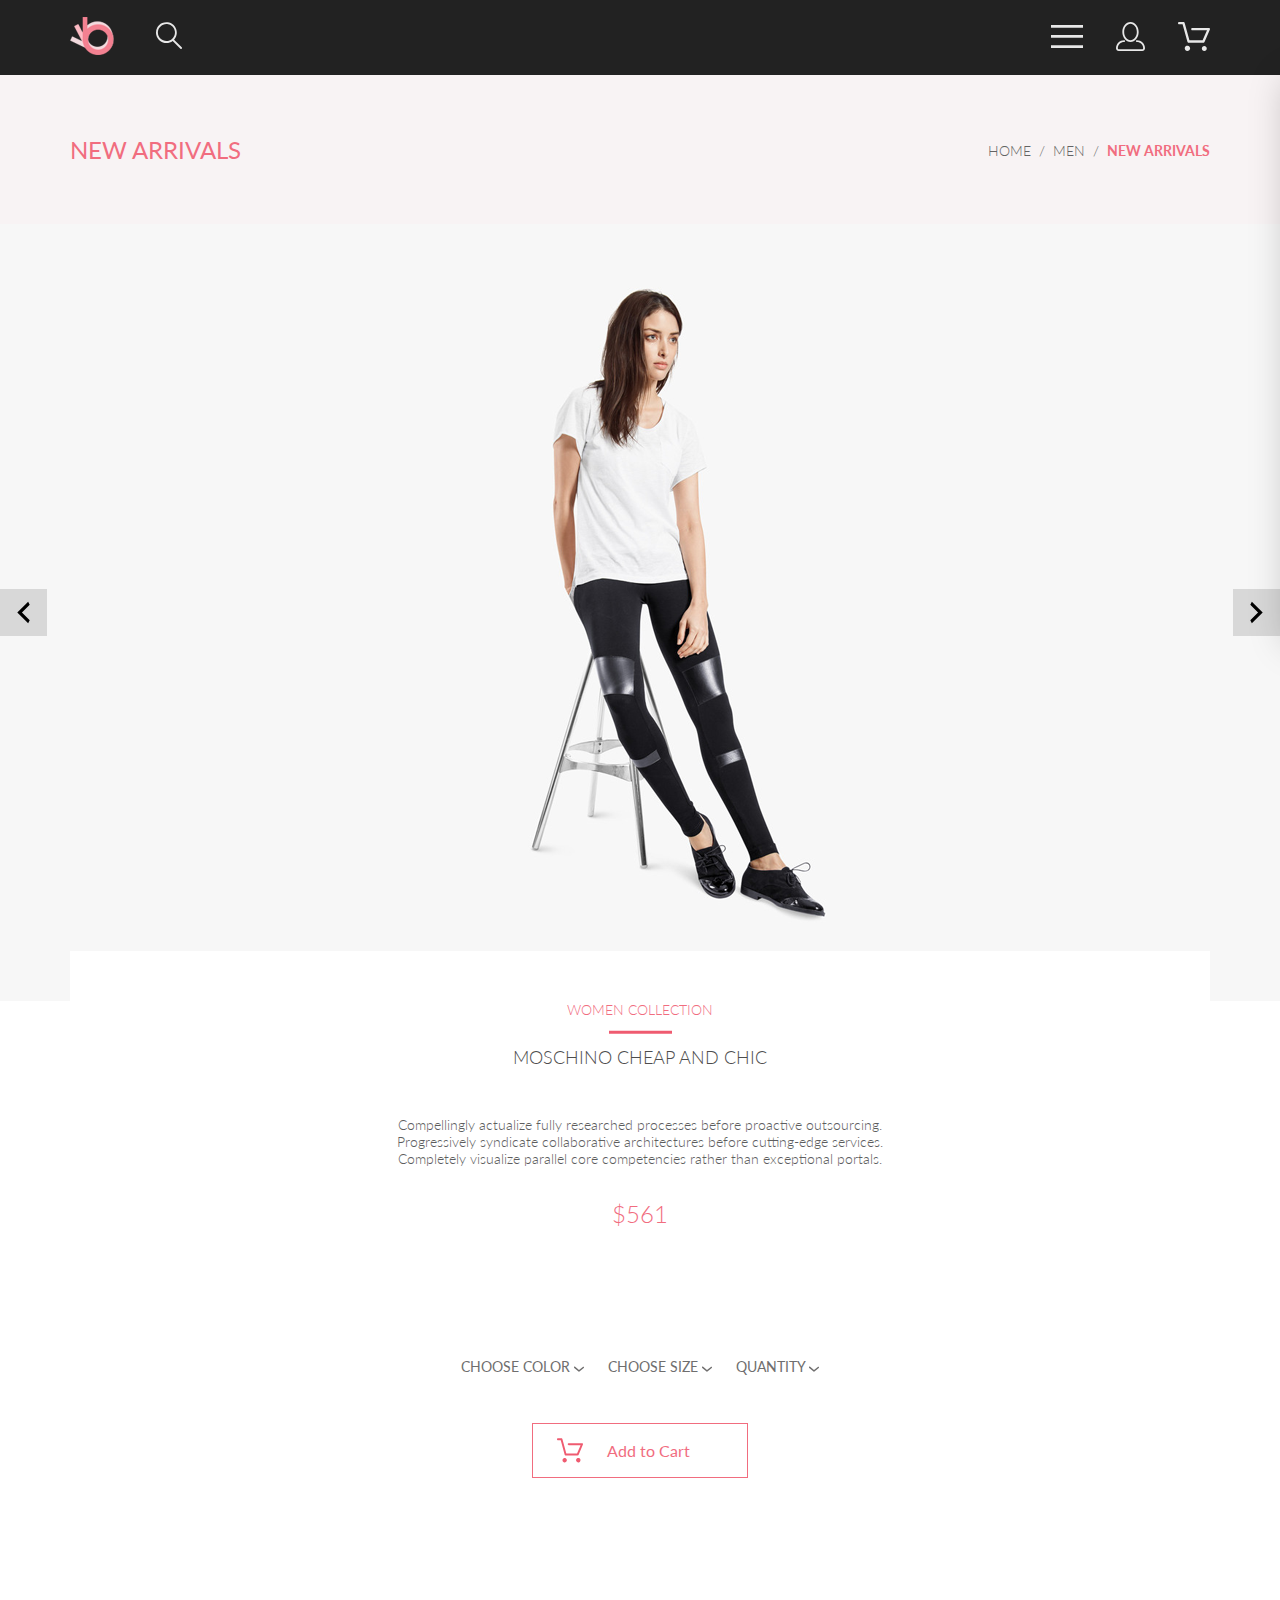
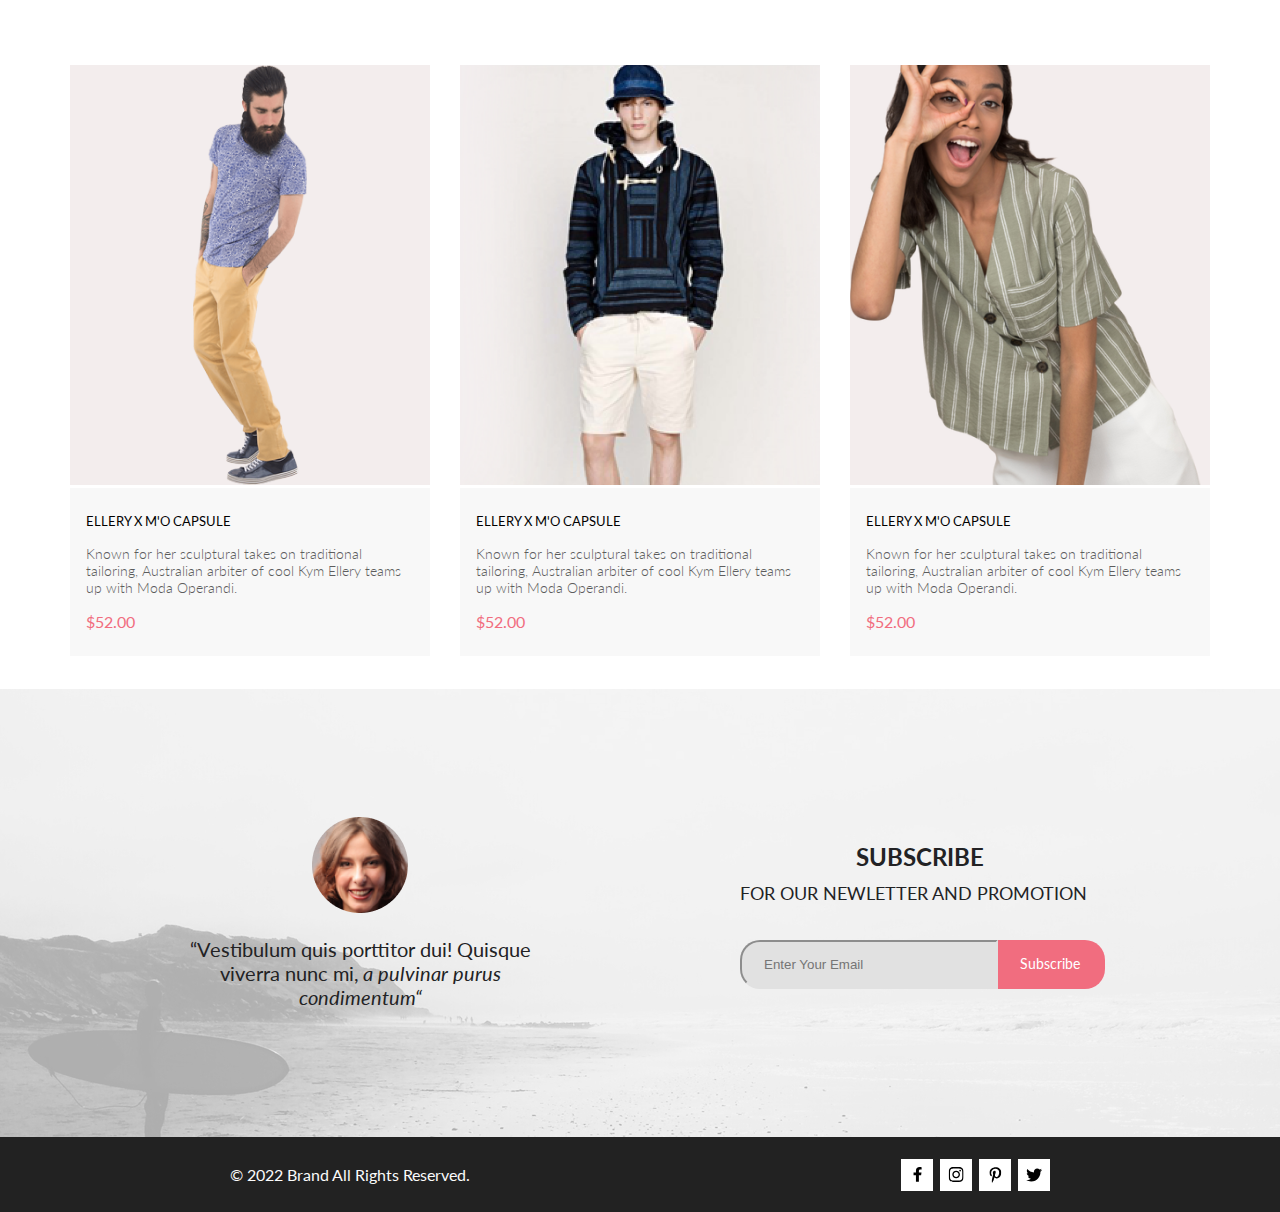
<file: product.html>
<!DOCTYPE html>
<html lang="en">
<head>
    <link rel="preconnect" href="https://fonts.googleapis.com">
    <link rel="preconnect" href="https://fonts.gstatic.com" crossorigin>
    <link href="https://fonts.googleapis.com/css2?family=Lato:wght@300;400;700;900&display=swap" rel="stylesheet">
    <meta charset="UTF-8">
    <meta name="viewport" content="width=device-width, initial-scale=1.0">
    <title>Document</title>
    <link rel="stylesheet" href="style.css">
</head>
<body>
    <div class="top">
        <header class="header center">
        <div class="header__left">
            <a href="index.html"><img src="img/logo.png" alt="logo"></a>
            <a href="product.html"><img src="img/search.svg" alt="search"></a>
        </div>
        <nav class="header__right">
            <label for="header__check"><img src="img/menu.svg" alt="menu"></label>
            <a class="header__link-site" href="registration.html"><img src="img/reg.svg" alt="reg"></a>
            <a class="header__link-site" href="cart.html"><img src="img/cart.svg" alt="cart"></a>
        </nav>
        <input class="header__checkbox" id="header__check" type="checkbox">
        <div class="mobile-menu">
            <div class="mobile-menu__link-site">
                <a href="#">
                    <svg width="29" height="29" viewBox="0 0 29 29" fill="none" xmlns="http://www.w3.org/2000/svg">
                        <path
                            d="M14.5 19.937C19 19.937 22.656 15.464 22.656 9.968C22.656 4.472 19 0 14.5 0C13.3631 0.0217413 12.2463 0.303398 11.2351 0.823397C10.2239 1.34339 9.34507 2.08794 8.66602 3C7.12663 4.99573 6.30819 7.45381 6.34399 9.974C6.34399 15.465 10 19.937 14.5 19.937ZM14.5 1.813C18 1.813 20.844 5.472 20.844 9.969C20.844 14.466 17.998 18.125 14.5 18.125C11.002 18.125 8.15603 14.465 8.15503 9.969C8.15403 5.473 11 1.813 14.5 1.813ZM20.844 18.125C20.6036 18.125 20.373 18.2205 20.203 18.3905C20.033 18.5605 19.9375 18.7911 19.9375 19.0315C19.9375 19.2719 20.033 19.5025 20.203 19.6725C20.373 19.8425 20.6036 19.938 20.844 19.938C22.526 19.9399 24.1386 20.6088 25.3279 21.7982C26.5172 22.9875 27.1861 24.6 27.188 26.282C27.1875 26.5221 27.0918 26.7523 26.922 26.9221C26.7522 27.0918 26.5221 27.1875 26.282 27.188H2.71997C2.47985 27.1875 2.24975 27.0918 2.07996 26.9221C1.91016 26.7523 1.81449 26.5221 1.81396 26.282C1.81608 24.6001 2.48517 22.9877 3.67444 21.7985C4.86371 20.6092 6.47608 19.9401 8.15796 19.938C8.39824 19.938 8.62868 19.8425 8.79858 19.6726C8.96849 19.5027 9.06396 19.2723 9.06396 19.032C9.06396 18.7917 8.96849 18.5613 8.79858 18.3914C8.62868 18.2215 8.39824 18.126 8.15796 18.126C5.99541 18.1279 3.92201 18.9875 2.39258 20.5164C0.863144 22.0453 0.00264777 24.1185 0 26.281C0.000794067 27.0019 0.287502 27.693 0.797241 28.2027C1.30698 28.7125 1.99811 28.9992 2.71899 29H26.282C27.0027 28.9989 27.6936 28.7121 28.2031 28.2024C28.7126 27.6927 28.9992 27.0017 29 26.281C28.9974 24.1187 28.1372 22.0457 26.6083 20.5168C25.0793 18.9878 23.0063 18.1276 20.844 18.125Z"
                            fill="black" />
                    </svg>
                </a>
                <a href="#">
                    <svg width="32" height="29" viewBox="0 0 32 29" fill="none" xmlns="http://www.w3.org/2000/svg">
                        <path
                            d="M26.2009 29C25.5532 28.9738 24.9415 28.6948 24.4972 28.2227C24.0529 27.7506 23.8114 27.1232 23.8245 26.475C23.8376 25.8269 24.1043 25.2097 24.5673 24.7559C25.0303 24.3022 25.6527 24.048 26.301 24.048C26.9493 24.048 27.5717 24.3022 28.0347 24.7559C28.4977 25.2097 28.7644 25.8269 28.7775 26.475C28.7906 27.1232 28.549 27.7506 28.1047 28.2227C27.6604 28.6948 27.0488 28.9738 26.401 29H26.2009ZM6.75293 26.32C6.75293 25.79 6.91011 25.2718 7.20459 24.8311C7.49907 24.3904 7.91764 24.0469 8.40735 23.844C8.89705 23.6412 9.43594 23.5881 9.95581 23.6915C10.4757 23.7949 10.9532 24.0502 11.328 24.425C11.7028 24.7998 11.9581 25.2773 12.0615 25.7972C12.1649 26.317 12.1118 26.8559 11.9089 27.3456C11.7061 27.8353 11.3626 28.2539 10.9219 28.5483C10.4812 28.8428 9.96304 29 9.43298 29C9.08087 29.0003 8.73212 28.9311 8.40674 28.7966C8.08136 28.662 7.78569 28.4646 7.53662 28.2158C7.28755 27.9669 7.09001 27.6713 6.9552 27.3461C6.82039 27.0208 6.75098 26.6721 6.75098 26.32H6.75293ZM10.553 20.686C10.2935 20.6868 10.0409 20.6024 9.83411 20.4457C9.62727 20.2891 9.47758 20.0689 9.40796 19.819L4.57495 2.36401H1.18201C0.868521 2.36401 0.567859 2.23947 0.346191 2.01781C0.124523 1.79614 0 1.49549 0 1.18201C0 0.868519 0.124523 0.567873 0.346191 0.346205C0.567859 0.124537 0.868521 5.81268e-06 1.18201 5.81268e-06H5.46301C5.7225 -0.00080736 5.97504 0.0837201 6.18176 0.240568C6.38848 0.397416 6.53784 0.617884 6.60693 0.868006L11.4399 18.323H24.6179L29.001 8.27501H14.401C14.2428 8.27961 14.0854 8.25242 13.9379 8.19507C13.7904 8.13771 13.6559 8.05134 13.5424 7.94108C13.4288 7.83082 13.3386 7.69891 13.277 7.55315C13.2154 7.40739 13.1836 7.25075 13.1836 7.0925C13.1836 6.93426 13.2154 6.77762 13.277 6.63186C13.3386 6.4861 13.4288 6.35419 13.5424 6.24393C13.6559 6.13367 13.7904 6.0473 13.9379 5.98994C14.0854 5.93259 14.2428 5.90541 14.401 5.91001H30.814C31.0097 5.90996 31.2022 5.95866 31.3744 6.05172C31.5465 6.14478 31.6928 6.27926 31.7999 6.44301C31.9078 6.60729 31.9734 6.79569 31.9908 6.99145C32.0083 7.18721 31.9771 7.38424 31.9 7.565L26.495 19.977C26.4026 20.1876 26.251 20.3668 26.0585 20.4927C25.866 20.6186 25.641 20.6858 25.411 20.686H10.553Z"
                            fill="black" />
                    </svg>

                </a>
            </div>
            <h3 class="mobile-menu__heading">MENU</h3>
            <div class="mobile-menu__box">
                <div class="mobile-menu__item">
                    <a href="#" class="mobile-menu__title">MAN</a>
                    <ul class="mobile-menu__list">
                        <li><a class="mobile-menu__link" href="#">Accessories</a></li>
                        <li><a class="mobile-menu__link" href="#">Bags</a></li>
                        <li><a class="mobile-menu__link" href="#">Denim</a></li>
                        <li><a class="mobile-menu__link" href="#">T-Shirts</a></li>
                    </ul>
                </div>
                <div class="mobile-menu__item">
                    <a href="#" class="mobile-menu__title">WOMAN</a>
                    <ul class="mobile-menu__list">
                        <li><a class="mobile-menu__link" href="#">Accessories</a></li>
                        <li><a class="mobile-menu__link" href="#">Bags</a></li>
                        <li><a class="mobile-menu__link" href="#">Denim</a></li>
                        <li><a class="mobile-menu__link" href="#">T-Shirts</a></li>
                    </ul>
                </div>
                <div class="mobile-menu__item">
                    <a href="#" class="mobile-menu__title">KIDS</a>
                    <ul class="mobile-menu__list">
                        <li><a class="mobile-menu__link" href="#">Accessories</a></li>
                        <li><a class="mobile-menu__link" href="#">Bags</a></li>
                        <li><a class="mobile-menu__link" href="#">Denim</a></li>
                        <li><a class="mobile-menu__link" href="#">T-Shirts</a></li>
                    </ul>
                </div>
            </div>
        </div>
        </header>
        <div class="top-head center">
        <h2 class="top-head_heading">NEW ARRIVALS </h2>
        <nav class="breadcrumbs">
            <ul class="breadcrumbs__ul">
            <li class="breadcrumbs__li"><a href="#" class="breadcrumbs__link">HOME</a></li>
            <li class="breadcrumbs__li">
            <a href="#" class="breadcrumbs__link">MEN</a></li>
            <li class="breadcrumbs__li">
            <a href="#" class="breadcrumbs__link">NEW ARRIVALS </a></li>
            </ul>
        </nav>
        </div>    
        <div class="slider center">
            <a href="#" class="slider__arrow slider__arrow_left">
                <svg xmlns="http://www.w3.org/2000/svg" width="31" height="31" viewBox="0 0 31 31" fill="none">
                <path d="M21.6998 7.7499L13.9498 15.4999L21.6998 23.2499L20.1498 26.3499L9.2998 15.4999L20.1498 4.6499L21.6998 7.7499Z" fill="black"/>
              </svg></a>
            <img src="img/slider.png"  alt="slid">
            <a href="#" class="slider__arrow slider__arrow_right">
                <svg xmlns="http://www.w3.org/2000/svg" width="31" height="31" viewBox="0 0 31 31" fill="none">
                    <path d="M9.2998 23.2499L17.0498 15.4999L9.2998 7.7499L10.8498 4.6499L21.6998 15.4999L10.8498 26.3499L9.2998 23.2499Z" fill="black"/>
                  </svg>
            </a>        
        </div>
        <section class="product_content__box center">
        <div class="product_content">
            <h1 class="product_content_top_title">WOMEN COLLECTION</h1>
            <img src="img/content_line.svg" alt="line">
            <h2 class="product_content_title">MOSCHINO CHEAP AND CHIC</h2>
            <p class="product__content_text">Compellingly actualize fully researched processes before proactive outsourcing. Progressively syndicate collaborative architectures before cutting-edge services. Completely visualize parallel core competencies rather than exceptional portals. </p>
            <p class="product_content_price">$561</p>
            <div class="product_content_filter">
                <details class="filter_details">
                    <summary>
                        CHOOSE COLOR
                        <svg xmlns="http://www.w3.org/2000/svg" width="11" height="6" viewBox="0 0 11 6" fill="none">
                            <path d="M5.00214 5.64846C4.83521 5.64879 4.67343 5.59016 4.54488 5.48275L0.258102 1.88021C0.112196 1.75791 0.0204417 1.58217 0.00302325 1.39165C-0.0143952 1.20112 0.0439493 1.01143 0.165221 0.864289C0.286493 0.717149 0.460759 0.624619 0.649682 0.607053C0.838605 0.589487 1.02671 0.648325 1.17262 0.770623L5.00214 3.9985L8.83167 0.885905C8.90475 0.826055 8.98884 0.781361 9.0791 0.754391C9.16937 0.727421 9.26403 0.718707 9.35764 0.72875C9.45126 0.738794 9.54198 0.767396 9.6246 0.812913C9.70722 0.85843 9.7801 0.919965 9.83906 0.993981C9.90449 1.06806 9.95405 1.15498 9.98462 1.24927C10.0152 1.34357 10.0261 1.44321 10.0167 1.54197C10.0073 1.64073 9.97784 1.73646 9.93005 1.82318C9.88227 1.9099 9.81723 1.98573 9.73904 2.04592L5.45225 5.52598C5.32002 5.61641 5.16154 5.65954 5.00214 5.64846Z" fill="#6F6E6E"/>
                          </svg>
                        </summary>
                        <div class="filter_sort"></div>
                </details>
                <details class="filter_details">
                    <summary>
                        CHOOSE SIZE  
                        <svg xmlns="http://www.w3.org/2000/svg" width="11" height="6" viewBox="0 0 11 6" fill="none">
                            <path d="M5.00214 5.64846C4.83521 5.64879 4.67343 5.59016 4.54488 5.48275L0.258102 1.88021C0.112196 1.75791 0.0204417 1.58217 0.00302325 1.39165C-0.0143952 1.20112 0.0439493 1.01143 0.165221 0.864289C0.286493 0.717149 0.460759 0.624619 0.649682 0.607053C0.838605 0.589487 1.02671 0.648325 1.17262 0.770623L5.00214 3.9985L8.83167 0.885905C8.90475 0.826055 8.98884 0.781361 9.0791 0.754391C9.16937 0.727421 9.26403 0.718707 9.35764 0.72875C9.45126 0.738794 9.54198 0.767396 9.6246 0.812913C9.70722 0.85843 9.7801 0.919965 9.83906 0.993981C9.90449 1.06806 9.95405 1.15498 9.98462 1.24927C10.0152 1.34357 10.0261 1.44321 10.0167 1.54197C10.0073 1.64073 9.97784 1.73646 9.93005 1.82318C9.88227 1.9099 9.81723 1.98573 9.73904 2.04592L5.45225 5.52598C5.32002 5.61641 5.16154 5.65954 5.00214 5.64846Z" fill="#6F6E6E"/>
                          </svg>
                    </summary>
                    <div class="filter_sort"></div>
                </details>
                <details class="filter_details">
                    <summary>
                        QUANTITY  
                        <svg xmlns="http://www.w3.org/2000/svg" width="11" height="6" viewBox="0 0 11 6" fill="none">
                            <path d="M5.00214 5.64846C4.83521 5.64879 4.67343 5.59016 4.54488 5.48275L0.258102 1.88021C0.112196 1.75791 0.0204417 1.58217 0.00302325 1.39165C-0.0143952 1.20112 0.0439493 1.01143 0.165221 0.864289C0.286493 0.717149 0.460759 0.624619 0.649682 0.607053C0.838605 0.589487 1.02671 0.648325 1.17262 0.770623L5.00214 3.9985L8.83167 0.885905C8.90475 0.826055 8.98884 0.781361 9.0791 0.754391C9.16937 0.727421 9.26403 0.718707 9.35764 0.72875C9.45126 0.738794 9.54198 0.767396 9.6246 0.812913C9.70722 0.85843 9.7801 0.919965 9.83906 0.993981C9.90449 1.06806 9.95405 1.15498 9.98462 1.24927C10.0152 1.34357 10.0261 1.44321 10.0167 1.54197C10.0073 1.64073 9.97784 1.73646 9.93005 1.82318C9.88227 1.9099 9.81723 1.98573 9.73904 2.04592L5.45225 5.52598C5.32002 5.61641 5.16154 5.65954 5.00214 5.64846Z" fill="#6F6E6E"/>
                          </svg>
                    </summary>
                    <div class="filter_sort"></div>
                </details>
            </div>
            <a href="cart.html" class="product__content_add">
                <svg xmlns="http://www.w3.org/2000/svg" width="27" height="25" viewBox="0 0 27 25" fill="none">
                    <path d="M5.49847 22.185C5.50635 21.752 5.64091 21.3309 5.88519 20.9748C6.12947 20.6186 6.47261 20.3431 6.87158 20.1828C7.27055 20.0226 7.7076 19.9848 8.12781 20.0741C8.54802 20.1635 8.93269 20.376 9.23358 20.685C9.53447 20.994 9.73817 21.3857 9.81909 21.811C9.90002 22.2363 9.85453 22.6763 9.68842 23.0756C9.52231 23.475 9.24296 23.8161 8.88538 24.0559C8.52779 24.2957 8.10791 24.4237 7.67847 24.4237C7.38955 24.4211 7.10399 24.3611 6.83807 24.2472C6.57216 24.1333 6.3311 23.9676 6.12866 23.7597C5.92623 23.5518 5.76639 23.3057 5.65826 23.0355C5.55013 22.7653 5.49584 22.4763 5.49847 22.185ZM21.3045 24.4237C20.8711 24.4303 20.4453 24.3087 20.0797 24.074C19.7141 23.8393 19.4247 23.5017 19.2471 23.103C19.0696 22.7042 19.0117 22.2618 19.0806 21.8303C19.1496 21.3988 19.3423 20.9971 19.6351 20.6748C19.9278 20.3524 20.3077 20.1236 20.728 20.0165C21.1482 19.9095 21.5903 19.929 21.9997 20.0724C22.4091 20.2159 22.7679 20.4771 23.0317 20.8238C23.2956 21.1706 23.453 21.5877 23.4845 22.0236C23.5269 22.6155 23.3369 23.2004 22.9555 23.6523C22.7706 23.8745 22.5436 24.0574 22.2877 24.1901C22.0319 24.3227 21.7524 24.4025 21.4655 24.4247L21.3045 24.4237ZM8.59351 17.4855C8.38116 17.4851 8.17488 17.414 8.00671 17.2833C7.83855 17.1525 7.71792 16.9694 7.66351 16.7624L3.73651 2.19527H0.978516C0.719001 2.19527 0.470064 2.09128 0.28656 1.90622C0.103056 1.72116 0 1.47018 0 1.20847C0 0.946764 0.103056 0.695782 0.28656 0.510726C0.470064 0.325669 0.719001 0.22168 0.978516 0.22168H4.45752C4.66982 0.222254 4.876 0.293463 5.04413 0.424184C5.21226 0.554905 5.33295 0.737883 5.38751 0.944787L9.31451 15.5119H20.0185L23.5765 7.12665H11.7185C11.459 7.12665 11.2101 7.02266 11.0266 6.83761C10.8431 6.65255 10.74 6.40157 10.74 6.13986C10.74 5.87815 10.8431 5.62717 11.0266 5.44211C11.2101 5.25705 11.459 5.15306 11.7185 5.15306H25.0535C25.2131 5.15352 25.3701 5.19451 25.5099 5.27223C25.6497 5.34995 25.7679 5.46195 25.8535 5.59784C25.9413 5.73569 25.9945 5.89303 26.0084 6.05627C26.0224 6.21951 25.9966 6.38368 25.9335 6.53465L21.5425 16.8935C21.469 17.0684 21.3462 17.2177 21.1895 17.3229C21.0327 17.4281 20.8488 17.4846 20.6605 17.4855H8.59351Z" fill="#EF5B70"/>
                  </svg>Add to Cart  
            </a>
        </div>
        </section>
        <section class="product-box center">            
        
        <div class="product-box__content">            
            <div class="product">
                <img class="product__img" src="img/product4.png" alt="prod4">
                <div class="product__content">
                    <a href="product.html" class="product__heading">ELLERY X M'O CAPSULE</a>
                    <p class="product__text">Known for her sculptural takes on traditional tailoring, Australian
                        arbiter
                        of cool Kym Ellery teams up with Moda Operandi.</p>
                    <p class="product__price">$52.00</p>
                </div>
                <a href="#" class="product__add"><svg width="27" height="25" viewBox="0 0 27 25" fill="none"
                        xmlns="http://www.w3.org/2000/svg">
                        <path
                            d="M21.9509 23.2667H21.8386C21.2294 23.2667 20.7177 22.7671 20.6735 22.1294C20.629 21.4607 21.1175 20.8785 21.7626 20.8346C21.788 20.8329 21.8145 20.832 21.8405 20.832C22.4575 20.832 22.9743 21.3219 23.0201 21.9487C23.0319 22.1971 22.9914 22.5514 22.736 22.8439L22.73 22.8507L22.7242 22.8575C22.5275 23.0912 22.2607 23.2321 21.9509 23.2667ZM8.21887 23.2604C7.5683 23.2604 7.03906 22.7174 7.03906 22.05C7.03906 21.3832 7.5683 20.8406 8.21887 20.8406C8.86945 20.8406 9.39868 21.3832 9.39868 22.05C9.39868 22.7174 8.86945 23.2604 8.21887 23.2604Z"
                            fill="white" />
                        <path
                            d="M21.876 22.2662C21.921 22.2549 21.9423 22.2339 21.96 22.2129C21.9678 22.2037 21.9756 22.1946 21.9835 22.1855C22.02 22.1438 22.0233 22.0553 22.0224 22.0105C22.0092 21.9044 21.9185 21.8315 21.8412 21.8315C21.8375 21.8315 21.8336 21.8317 21.8312 21.8318C21.7531 21.8372 21.6653 21.9409 21.6719 22.0625C21.6813 22.1793 21.7675 22.2662 21.8392 22.2662H21.876ZM8.21954 22.2599C8.31873 22.2599 8.39935 22.1655 8.39935 22.0496C8.39935 21.9341 8.31873 21.8401 8.21954 21.8401C8.12042 21.8401 8.03973 21.9341 8.03973 22.0496C8.03973 22.1655 8.12042 22.2599 8.21954 22.2599ZM21.9995 24.2662C21.9517 24.2662 21.8878 24.2662 21.8392 24.2662C20.7017 24.2662 19.7567 23.3545 19.6765 22.198C19.5964 20.9929 20.4937 19.9183 21.6953 19.8364C21.7441 19.8331 21.7928 19.8315 21.8412 19.8315C22.9799 19.8315 23.9413 20.7324 24.019 21.8884C24.0505 22.4915 23.8741 23.0612 23.4898 23.5012C23.1055 23.9575 22.5764 24.2177 21.9995 24.2662ZM8.21954 24.2599C7.01532 24.2599 6.03973 23.2709 6.03973 22.0496C6.03973 20.8291 7.01532 19.8401 8.21954 19.8401C9.42371 19.8401 10.3994 20.8291 10.3994 22.0496C10.3994 23.2709 9.42371 24.2599 8.21954 24.2599ZM21.1984 17.3938H9.13306C8.70013 17.3938 8.31586 17.1005 8.20331 16.6775L4.27753 2.24768H1.52173C0.993408 2.24768 0.560547 1.80859 0.560547 1.27039C0.560547 0.733032 0.993408 0.292969 1.52173 0.292969H4.99933C5.43134 0.292969 5.81561 0.586304 5.9281 1.01025L9.85394 15.4391H20.5576L24.1144 7.13379H12.2578C11.7286 7.13379 11.2957 6.69373 11.2957 6.15649C11.2957 5.61914 11.7286 5.17908 12.2578 5.17908H25.5886C25.9091 5.17908 26.2141 5.34192 26.3896 5.61914C26.566 5.89539 26.5984 6.23743 26.4697 6.547L22.0795 16.807C21.9193 17.1653 21.5827 17.3938 21.1984 17.3938Z"
                            fill="white" />
                        <path
                            d="M21.876 22.2662C21.921 22.2549 21.9423 22.2339 21.96 22.2129C21.9678 22.2037 21.9756 22.1946 21.9835 22.1855C22.02 22.1438 22.0233 22.0553 22.0224 22.0105C22.0092 21.9044 21.9185 21.8315 21.8412 21.8315C21.8375 21.8315 21.8336 21.8317 21.8312 21.8318C21.7531 21.8372 21.6653 21.9409 21.6719 22.0625C21.6813 22.1793 21.7675 22.2662 21.8392 22.2662H21.876ZM8.21954 22.2599C8.31873 22.2599 8.39935 22.1655 8.39935 22.0496C8.39935 21.9341 8.31873 21.8401 8.21954 21.8401C8.12042 21.8401 8.03973 21.9341 8.03973 22.0496C8.03973 22.1655 8.12042 22.2599 8.21954 22.2599ZM21.9995 24.2662C21.9517 24.2662 21.8878 24.2662 21.8392 24.2662C20.7017 24.2662 19.7567 23.3545 19.6765 22.198C19.5964 20.9929 20.4937 19.9183 21.6953 19.8364C21.7441 19.8331 21.7928 19.8315 21.8412 19.8315C22.9799 19.8315 23.9413 20.7324 24.019 21.8884C24.0505 22.4915 23.8741 23.0612 23.4898 23.5012C23.1055 23.9575 22.5764 24.2177 21.9995 24.2662ZM8.21954 24.2599C7.01532 24.2599 6.03973 23.2709 6.03973 22.0496C6.03973 20.8291 7.01532 19.8401 8.21954 19.8401C9.42371 19.8401 10.3994 20.8291 10.3994 22.0496C10.3994 23.2709 9.42371 24.2599 8.21954 24.2599ZM21.1984 17.3938H9.13306C8.70013 17.3938 8.31586 17.1005 8.20331 16.6775L4.27753 2.24768H1.52173C0.993408 2.24768 0.560547 1.80859 0.560547 1.27039C0.560547 0.733032 0.993408 0.292969 1.52173 0.292969H4.99933C5.43134 0.292969 5.81561 0.586304 5.9281 1.01025L9.85394 15.4391H20.5576L24.1144 7.13379H12.2578C11.7286 7.13379 11.2957 6.69373 11.2957 6.15649C11.2957 5.61914 11.7286 5.17908 12.2578 5.17908H25.5886C25.9091 5.17908 26.2141 5.34192 26.3896 5.61914C26.566 5.89539 26.5984 6.23743 26.4697 6.547L22.0795 16.807C21.9193 17.1653 21.5827 17.3938 21.1984 17.3938Z"
                            fill="white" />
                    </svg>
                    Add to Cart</a>
            </div>
            <div class="product">
                <img class="product__img" src="img/product3.png" alt="prod3">
                <div class="product__content">
                    <a href="product.html" class="product__heading">ELLERY X M'O CAPSULE</a>
                    <p class="product__text">Known for her sculptural takes on traditional tailoring, Australian
                        arbiter
                        of cool Kym Ellery teams up with Moda Operandi.</p>
                    <p class="product__price">$52.00</p>
                </div>
                <a href="#" class="product__add"><svg width="27" height="25" viewBox="0 0 27 25" fill="none"
                        xmlns="http://www.w3.org/2000/svg">
                        <path
                            d="M21.9509 23.2667H21.8386C21.2294 23.2667 20.7177 22.7671 20.6735 22.1294C20.629 21.4607 21.1175 20.8785 21.7626 20.8346C21.788 20.8329 21.8145 20.832 21.8405 20.832C22.4575 20.832 22.9743 21.3219 23.0201 21.9487C23.0319 22.1971 22.9914 22.5514 22.736 22.8439L22.73 22.8507L22.7242 22.8575C22.5275 23.0912 22.2607 23.2321 21.9509 23.2667ZM8.21887 23.2604C7.5683 23.2604 7.03906 22.7174 7.03906 22.05C7.03906 21.3832 7.5683 20.8406 8.21887 20.8406C8.86945 20.8406 9.39868 21.3832 9.39868 22.05C9.39868 22.7174 8.86945 23.2604 8.21887 23.2604Z"
                            fill="white" />
                        <path
                            d="M21.876 22.2662C21.921 22.2549 21.9423 22.2339 21.96 22.2129C21.9678 22.2037 21.9756 22.1946 21.9835 22.1855C22.02 22.1438 22.0233 22.0553 22.0224 22.0105C22.0092 21.9044 21.9185 21.8315 21.8412 21.8315C21.8375 21.8315 21.8336 21.8317 21.8312 21.8318C21.7531 21.8372 21.6653 21.9409 21.6719 22.0625C21.6813 22.1793 21.7675 22.2662 21.8392 22.2662H21.876ZM8.21954 22.2599C8.31873 22.2599 8.39935 22.1655 8.39935 22.0496C8.39935 21.9341 8.31873 21.8401 8.21954 21.8401C8.12042 21.8401 8.03973 21.9341 8.03973 22.0496C8.03973 22.1655 8.12042 22.2599 8.21954 22.2599ZM21.9995 24.2662C21.9517 24.2662 21.8878 24.2662 21.8392 24.2662C20.7017 24.2662 19.7567 23.3545 19.6765 22.198C19.5964 20.9929 20.4937 19.9183 21.6953 19.8364C21.7441 19.8331 21.7928 19.8315 21.8412 19.8315C22.9799 19.8315 23.9413 20.7324 24.019 21.8884C24.0505 22.4915 23.8741 23.0612 23.4898 23.5012C23.1055 23.9575 22.5764 24.2177 21.9995 24.2662ZM8.21954 24.2599C7.01532 24.2599 6.03973 23.2709 6.03973 22.0496C6.03973 20.8291 7.01532 19.8401 8.21954 19.8401C9.42371 19.8401 10.3994 20.8291 10.3994 22.0496C10.3994 23.2709 9.42371 24.2599 8.21954 24.2599ZM21.1984 17.3938H9.13306C8.70013 17.3938 8.31586 17.1005 8.20331 16.6775L4.27753 2.24768H1.52173C0.993408 2.24768 0.560547 1.80859 0.560547 1.27039C0.560547 0.733032 0.993408 0.292969 1.52173 0.292969H4.99933C5.43134 0.292969 5.81561 0.586304 5.9281 1.01025L9.85394 15.4391H20.5576L24.1144 7.13379H12.2578C11.7286 7.13379 11.2957 6.69373 11.2957 6.15649C11.2957 5.61914 11.7286 5.17908 12.2578 5.17908H25.5886C25.9091 5.17908 26.2141 5.34192 26.3896 5.61914C26.566 5.89539 26.5984 6.23743 26.4697 6.547L22.0795 16.807C21.9193 17.1653 21.5827 17.3938 21.1984 17.3938Z"
                            fill="white" />
                        <path
                            d="M21.876 22.2662C21.921 22.2549 21.9423 22.2339 21.96 22.2129C21.9678 22.2037 21.9756 22.1946 21.9835 22.1855C22.02 22.1438 22.0233 22.0553 22.0224 22.0105C22.0092 21.9044 21.9185 21.8315 21.8412 21.8315C21.8375 21.8315 21.8336 21.8317 21.8312 21.8318C21.7531 21.8372 21.6653 21.9409 21.6719 22.0625C21.6813 22.1793 21.7675 22.2662 21.8392 22.2662H21.876ZM8.21954 22.2599C8.31873 22.2599 8.39935 22.1655 8.39935 22.0496C8.39935 21.9341 8.31873 21.8401 8.21954 21.8401C8.12042 21.8401 8.03973 21.9341 8.03973 22.0496C8.03973 22.1655 8.12042 22.2599 8.21954 22.2599ZM21.9995 24.2662C21.9517 24.2662 21.8878 24.2662 21.8392 24.2662C20.7017 24.2662 19.7567 23.3545 19.6765 22.198C19.5964 20.9929 20.4937 19.9183 21.6953 19.8364C21.7441 19.8331 21.7928 19.8315 21.8412 19.8315C22.9799 19.8315 23.9413 20.7324 24.019 21.8884C24.0505 22.4915 23.8741 23.0612 23.4898 23.5012C23.1055 23.9575 22.5764 24.2177 21.9995 24.2662ZM8.21954 24.2599C7.01532 24.2599 6.03973 23.2709 6.03973 22.0496C6.03973 20.8291 7.01532 19.8401 8.21954 19.8401C9.42371 19.8401 10.3994 20.8291 10.3994 22.0496C10.3994 23.2709 9.42371 24.2599 8.21954 24.2599ZM21.1984 17.3938H9.13306C8.70013 17.3938 8.31586 17.1005 8.20331 16.6775L4.27753 2.24768H1.52173C0.993408 2.24768 0.560547 1.80859 0.560547 1.27039C0.560547 0.733032 0.993408 0.292969 1.52173 0.292969H4.99933C5.43134 0.292969 5.81561 0.586304 5.9281 1.01025L9.85394 15.4391H20.5576L24.1144 7.13379H12.2578C11.7286 7.13379 11.2957 6.69373 11.2957 6.15649C11.2957 5.61914 11.7286 5.17908 12.2578 5.17908H25.5886C25.9091 5.17908 26.2141 5.34192 26.3896 5.61914C26.566 5.89539 26.5984 6.23743 26.4697 6.547L22.0795 16.807C21.9193 17.1653 21.5827 17.3938 21.1984 17.3938Z"
                            fill="white" />
                    </svg>
                    Add to Cart</a>
            </div>
            <div class="product product-none">
                <img class="product__img" src="img/product6.png" alt="prod6">
                <div class="product__content">
                    <a href="product.html" class="product__heading">ELLERY X M'O CAPSULE</a>
                    <p class="product__text">Known for her sculptural takes on traditional tailoring, Australian
                        arbiter
                        of cool Kym Ellery teams up with Moda Operandi.</p>
                    <p class="product__price">$52.00</p>
                </div>
                <a href="#" class="product__add"><svg width="27" height="25" viewBox="0 0 27 25" fill="none"
                        xmlns="http://www.w3.org/2000/svg">
                        <path
                            d="M21.9509 23.2667H21.8386C21.2294 23.2667 20.7177 22.7671 20.6735 22.1294C20.629 21.4607 21.1175 20.8785 21.7626 20.8346C21.788 20.8329 21.8145 20.832 21.8405 20.832C22.4575 20.832 22.9743 21.3219 23.0201 21.9487C23.0319 22.1971 22.9914 22.5514 22.736 22.8439L22.73 22.8507L22.7242 22.8575C22.5275 23.0912 22.2607 23.2321 21.9509 23.2667ZM8.21887 23.2604C7.5683 23.2604 7.03906 22.7174 7.03906 22.05C7.03906 21.3832 7.5683 20.8406 8.21887 20.8406C8.86945 20.8406 9.39868 21.3832 9.39868 22.05C9.39868 22.7174 8.86945 23.2604 8.21887 23.2604Z"
                            fill="white" />
                        <path
                            d="M21.876 22.2662C21.921 22.2549 21.9423 22.2339 21.96 22.2129C21.9678 22.2037 21.9756 22.1946 21.9835 22.1855C22.02 22.1438 22.0233 22.0553 22.0224 22.0105C22.0092 21.9044 21.9185 21.8315 21.8412 21.8315C21.8375 21.8315 21.8336 21.8317 21.8312 21.8318C21.7531 21.8372 21.6653 21.9409 21.6719 22.0625C21.6813 22.1793 21.7675 22.2662 21.8392 22.2662H21.876ZM8.21954 22.2599C8.31873 22.2599 8.39935 22.1655 8.39935 22.0496C8.39935 21.9341 8.31873 21.8401 8.21954 21.8401C8.12042 21.8401 8.03973 21.9341 8.03973 22.0496C8.03973 22.1655 8.12042 22.2599 8.21954 22.2599ZM21.9995 24.2662C21.9517 24.2662 21.8878 24.2662 21.8392 24.2662C20.7017 24.2662 19.7567 23.3545 19.6765 22.198C19.5964 20.9929 20.4937 19.9183 21.6953 19.8364C21.7441 19.8331 21.7928 19.8315 21.8412 19.8315C22.9799 19.8315 23.9413 20.7324 24.019 21.8884C24.0505 22.4915 23.8741 23.0612 23.4898 23.5012C23.1055 23.9575 22.5764 24.2177 21.9995 24.2662ZM8.21954 24.2599C7.01532 24.2599 6.03973 23.2709 6.03973 22.0496C6.03973 20.8291 7.01532 19.8401 8.21954 19.8401C9.42371 19.8401 10.3994 20.8291 10.3994 22.0496C10.3994 23.2709 9.42371 24.2599 8.21954 24.2599ZM21.1984 17.3938H9.13306C8.70013 17.3938 8.31586 17.1005 8.20331 16.6775L4.27753 2.24768H1.52173C0.993408 2.24768 0.560547 1.80859 0.560547 1.27039C0.560547 0.733032 0.993408 0.292969 1.52173 0.292969H4.99933C5.43134 0.292969 5.81561 0.586304 5.9281 1.01025L9.85394 15.4391H20.5576L24.1144 7.13379H12.2578C11.7286 7.13379 11.2957 6.69373 11.2957 6.15649C11.2957 5.61914 11.7286 5.17908 12.2578 5.17908H25.5886C25.9091 5.17908 26.2141 5.34192 26.3896 5.61914C26.566 5.89539 26.5984 6.23743 26.4697 6.547L22.0795 16.807C21.9193 17.1653 21.5827 17.3938 21.1984 17.3938Z"
                            fill="white" />
                        <path
                            d="M21.876 22.2662C21.921 22.2549 21.9423 22.2339 21.96 22.2129C21.9678 22.2037 21.9756 22.1946 21.9835 22.1855C22.02 22.1438 22.0233 22.0553 22.0224 22.0105C22.0092 21.9044 21.9185 21.8315 21.8412 21.8315C21.8375 21.8315 21.8336 21.8317 21.8312 21.8318C21.7531 21.8372 21.6653 21.9409 21.6719 22.0625C21.6813 22.1793 21.7675 22.2662 21.8392 22.2662H21.876ZM8.21954 22.2599C8.31873 22.2599 8.39935 22.1655 8.39935 22.0496C8.39935 21.9341 8.31873 21.8401 8.21954 21.8401C8.12042 21.8401 8.03973 21.9341 8.03973 22.0496C8.03973 22.1655 8.12042 22.2599 8.21954 22.2599ZM21.9995 24.2662C21.9517 24.2662 21.8878 24.2662 21.8392 24.2662C20.7017 24.2662 19.7567 23.3545 19.6765 22.198C19.5964 20.9929 20.4937 19.9183 21.6953 19.8364C21.7441 19.8331 21.7928 19.8315 21.8412 19.8315C22.9799 19.8315 23.9413 20.7324 24.019 21.8884C24.0505 22.4915 23.8741 23.0612 23.4898 23.5012C23.1055 23.9575 22.5764 24.2177 21.9995 24.2662ZM8.21954 24.2599C7.01532 24.2599 6.03973 23.2709 6.03973 22.0496C6.03973 20.8291 7.01532 19.8401 8.21954 19.8401C9.42371 19.8401 10.3994 20.8291 10.3994 22.0496C10.3994 23.2709 9.42371 24.2599 8.21954 24.2599ZM21.1984 17.3938H9.13306C8.70013 17.3938 8.31586 17.1005 8.20331 16.6775L4.27753 2.24768H1.52173C0.993408 2.24768 0.560547 1.80859 0.560547 1.27039C0.560547 0.733032 0.993408 0.292969 1.52173 0.292969H4.99933C5.43134 0.292969 5.81561 0.586304 5.9281 1.01025L9.85394 15.4391H20.5576L24.1144 7.13379H12.2578C11.7286 7.13379 11.2957 6.69373 11.2957 6.15649C11.2957 5.61914 11.7286 5.17908 12.2578 5.17908H25.5886C25.9091 5.17908 26.2141 5.34192 26.3896 5.61914C26.566 5.89539 26.5984 6.23743 26.4697 6.547L22.0795 16.807C21.9193 17.1653 21.5827 17.3938 21.1984 17.3938Z"
                            fill="white" />
                    </svg>
                    Add to Cart</a>
            </div>
        </div>
        
        </section>
        <section class="subscribl_box">                
        <div class="subscribl__img2">
            <div class="subscribl_foto_txt">
                <img  src="img/Intersect.png" alt="prod22">
                <p class="subscribe_txt">
                    <span class="vestibulum_norm">“Vestibulum quis porttitor dui! Quisque viverra nunc mi,</span>
                    <span class="pulvinar_kurs">a pulvinar purus condimentum“</span>
                </p>
            </div>
            <div class="subscribl_win">
                <h2 class="subscribl_titl">SUBSCRIBE</h2>
                <p class="subscribl_content">FOR OUR NEWLETTER AND PROMOTION</p>
                
                    <div class="subscribl_email">
                    <input class="leave_input" type="email" placeholder="Enter Your Email"><br>
                    <a href="registration.html" class="subscribe_btn">Subscribe</a>
                    </div>                        
            </div>
        </div>           
         </section>
         <footer class="footer center">
    
        <div class="footer__left">
            <p class="footer_text">© 2022  Brand  All Rights Reserved.</p>
        </div>
        <div class="footer__right">
            <a class="footer_win" href="#"><img src="img/facebook.svg" alt="facebook-f-brands"></a>
            <a class="footer_win" href="#"><img src="img/instagram.svg" alt="instagram-brands"></a>
            <a class="footer_win" href="#"><img src="img/pinterest.svg" alt="pinterest-p-brands"></a>
            <a class="footer_win" href="#"><img src="img/twitter.svg" alt="twitter-brands"></a>
        </div>
    
        </footer>
    </div>
    
</body>
</html>
</file>
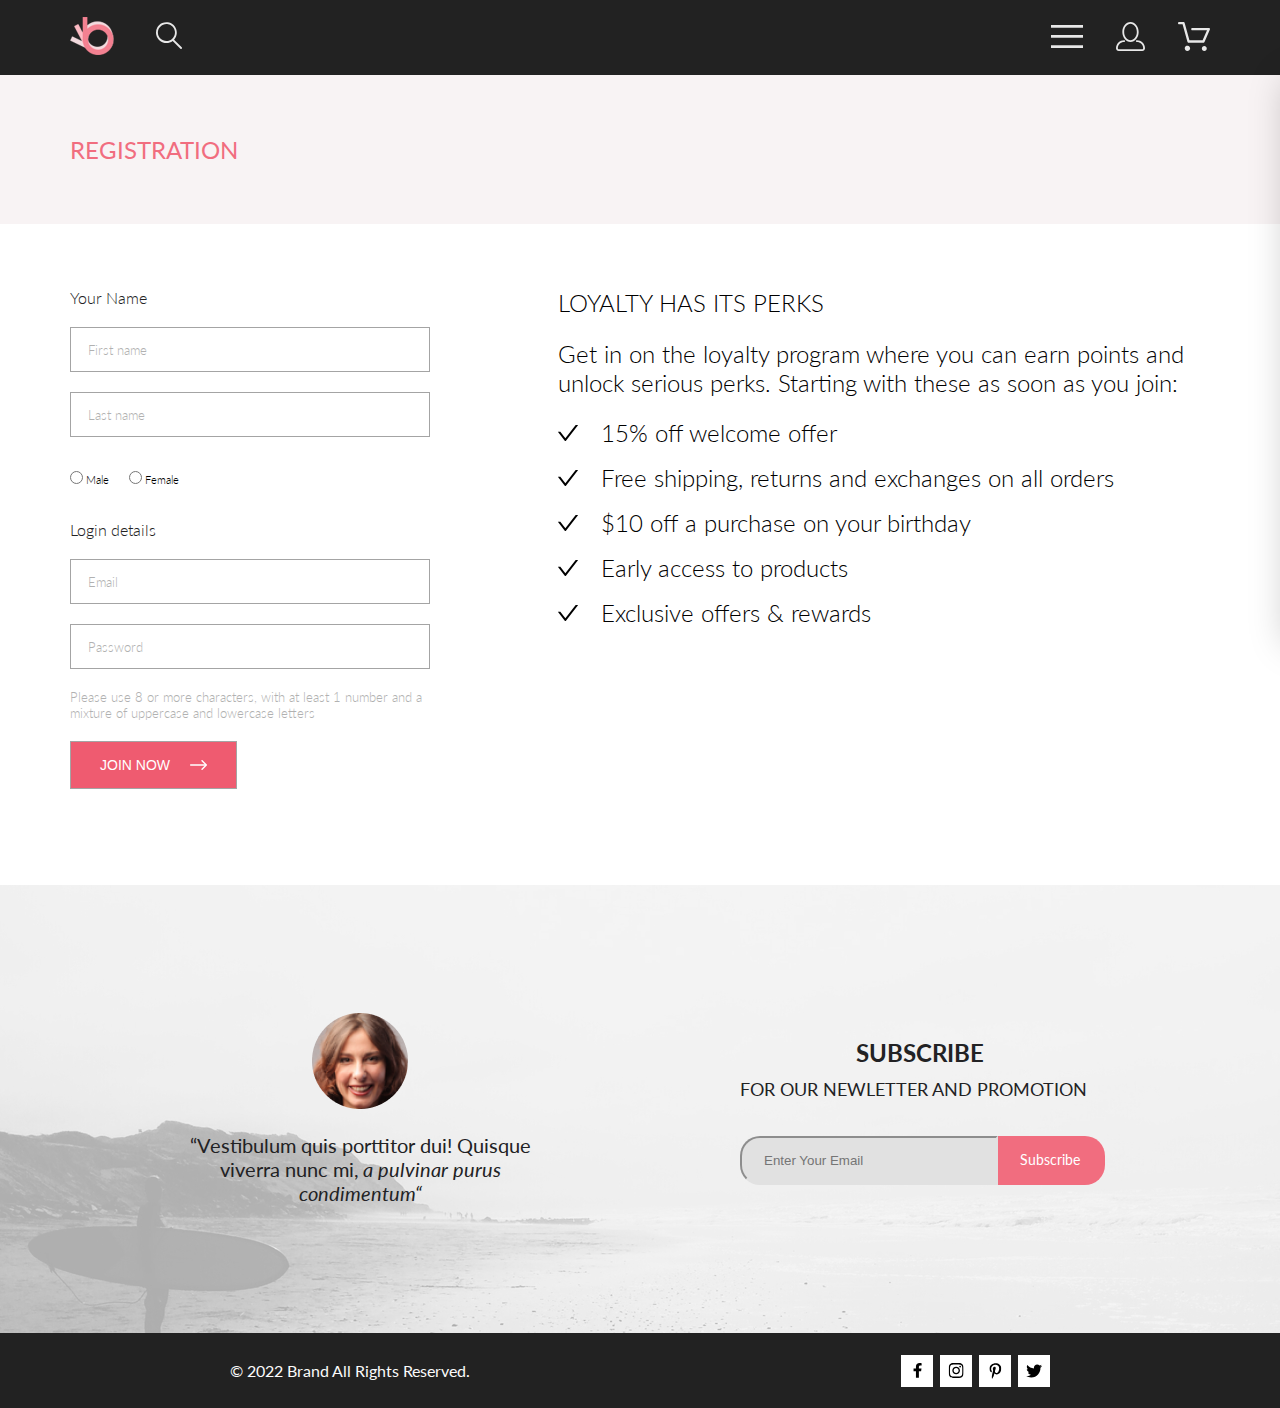
<file: registration.html>
<!DOCTYPE html>
<html lang="en">
<head>
    <link rel="preconnect" href="https://fonts.googleapis.com">
    <link rel="preconnect" href="https://fonts.gstatic.com" crossorigin>
    <link href="https://fonts.googleapis.com/css2?family=Lato:wght@300;400;700;900&display=swap" rel="stylesheet">
    <meta charset="UTF-8">
    <meta name="viewport" content="width=device-width, initial-scale=1.0">
    <title>Document</title>
    
    <link rel="stylesheet" href="style.css">
</head>
<body>
    <div class="top">
        <header class="header center">
        <div class="header__left">
            <a href="index.html"><img src="img/logo.png" alt="logo"></a>
            <a href="#"><img src="img/search.svg" alt="search"></a>
        </div>
        <nav class="header__right">
            <label for="header__check"><img src="img/menu.svg" alt="menu"></label>
            <a class="header__link-site" href="registration.html"><img src="img/reg.svg" alt="reg"></a>
            <a class="header__link-site" href="cart.html"><img src="img/cart.svg" alt="cart"></a>
        </nav>
        <input class="header__checkbox" id="header__check" type="checkbox">
        <div class="mobile-menu">
            <div class="mobile-menu__link-site">
                <a href="catalog.html">
                    <svg width="29" height="29" viewBox="0 0 29 29" fill="none" xmlns="http://www.w3.org/2000/svg">
                        <path
                            d="M14.5 19.937C19 19.937 22.656 15.464 22.656 9.968C22.656 4.472 19 0 14.5 0C13.3631 0.0217413 12.2463 0.303398 11.2351 0.823397C10.2239 1.34339 9.34507 2.08794 8.66602 3C7.12663 4.99573 6.30819 7.45381 6.34399 9.974C6.34399 15.465 10 19.937 14.5 19.937ZM14.5 1.813C18 1.813 20.844 5.472 20.844 9.969C20.844 14.466 17.998 18.125 14.5 18.125C11.002 18.125 8.15603 14.465 8.15503 9.969C8.15403 5.473 11 1.813 14.5 1.813ZM20.844 18.125C20.6036 18.125 20.373 18.2205 20.203 18.3905C20.033 18.5605 19.9375 18.7911 19.9375 19.0315C19.9375 19.2719 20.033 19.5025 20.203 19.6725C20.373 19.8425 20.6036 19.938 20.844 19.938C22.526 19.9399 24.1386 20.6088 25.3279 21.7982C26.5172 22.9875 27.1861 24.6 27.188 26.282C27.1875 26.5221 27.0918 26.7523 26.922 26.9221C26.7522 27.0918 26.5221 27.1875 26.282 27.188H2.71997C2.47985 27.1875 2.24975 27.0918 2.07996 26.9221C1.91016 26.7523 1.81449 26.5221 1.81396 26.282C1.81608 24.6001 2.48517 22.9877 3.67444 21.7985C4.86371 20.6092 6.47608 19.9401 8.15796 19.938C8.39824 19.938 8.62868 19.8425 8.79858 19.6726C8.96849 19.5027 9.06396 19.2723 9.06396 19.032C9.06396 18.7917 8.96849 18.5613 8.79858 18.3914C8.62868 18.2215 8.39824 18.126 8.15796 18.126C5.99541 18.1279 3.92201 18.9875 2.39258 20.5164C0.863144 22.0453 0.00264777 24.1185 0 26.281C0.000794067 27.0019 0.287502 27.693 0.797241 28.2027C1.30698 28.7125 1.99811 28.9992 2.71899 29H26.282C27.0027 28.9989 27.6936 28.7121 28.2031 28.2024C28.7126 27.6927 28.9992 27.0017 29 26.281C28.9974 24.1187 28.1372 22.0457 26.6083 20.5168C25.0793 18.9878 23.0063 18.1276 20.844 18.125Z"
                            fill="black" />
                    </svg>
                </a>
                <a href="#">
                    <svg width="32" height="29" viewBox="0 0 32 29" fill="none" xmlns="http://www.w3.org/2000/svg">
                        <path
                            d="M26.2009 29C25.5532 28.9738 24.9415 28.6948 24.4972 28.2227C24.0529 27.7506 23.8114 27.1232 23.8245 26.475C23.8376 25.8269 24.1043 25.2097 24.5673 24.7559C25.0303 24.3022 25.6527 24.048 26.301 24.048C26.9493 24.048 27.5717 24.3022 28.0347 24.7559C28.4977 25.2097 28.7644 25.8269 28.7775 26.475C28.7906 27.1232 28.549 27.7506 28.1047 28.2227C27.6604 28.6948 27.0488 28.9738 26.401 29H26.2009ZM6.75293 26.32C6.75293 25.79 6.91011 25.2718 7.20459 24.8311C7.49907 24.3904 7.91764 24.0469 8.40735 23.844C8.89705 23.6412 9.43594 23.5881 9.95581 23.6915C10.4757 23.7949 10.9532 24.0502 11.328 24.425C11.7028 24.7998 11.9581 25.2773 12.0615 25.7972C12.1649 26.317 12.1118 26.8559 11.9089 27.3456C11.7061 27.8353 11.3626 28.2539 10.9219 28.5483C10.4812 28.8428 9.96304 29 9.43298 29C9.08087 29.0003 8.73212 28.9311 8.40674 28.7966C8.08136 28.662 7.78569 28.4646 7.53662 28.2158C7.28755 27.9669 7.09001 27.6713 6.9552 27.3461C6.82039 27.0208 6.75098 26.6721 6.75098 26.32H6.75293ZM10.553 20.686C10.2935 20.6868 10.0409 20.6024 9.83411 20.4457C9.62727 20.2891 9.47758 20.0689 9.40796 19.819L4.57495 2.36401H1.18201C0.868521 2.36401 0.567859 2.23947 0.346191 2.01781C0.124523 1.79614 0 1.49549 0 1.18201C0 0.868519 0.124523 0.567873 0.346191 0.346205C0.567859 0.124537 0.868521 5.81268e-06 1.18201 5.81268e-06H5.46301C5.7225 -0.00080736 5.97504 0.0837201 6.18176 0.240568C6.38848 0.397416 6.53784 0.617884 6.60693 0.868006L11.4399 18.323H24.6179L29.001 8.27501H14.401C14.2428 8.27961 14.0854 8.25242 13.9379 8.19507C13.7904 8.13771 13.6559 8.05134 13.5424 7.94108C13.4288 7.83082 13.3386 7.69891 13.277 7.55315C13.2154 7.40739 13.1836 7.25075 13.1836 7.0925C13.1836 6.93426 13.2154 6.77762 13.277 6.63186C13.3386 6.4861 13.4288 6.35419 13.5424 6.24393C13.6559 6.13367 13.7904 6.0473 13.9379 5.98994C14.0854 5.93259 14.2428 5.90541 14.401 5.91001H30.814C31.0097 5.90996 31.2022 5.95866 31.3744 6.05172C31.5465 6.14478 31.6928 6.27926 31.7999 6.44301C31.9078 6.60729 31.9734 6.79569 31.9908 6.99145C32.0083 7.18721 31.9771 7.38424 31.9 7.565L26.495 19.977C26.4026 20.1876 26.251 20.3668 26.0585 20.4927C25.866 20.6186 25.641 20.6858 25.411 20.686H10.553Z"
                            fill="black" />
                    </svg>

                </a>
            </div>
            <h3 class="mobile-menu__heading">MENU</h3>
            <div class="mobile-menu__box">
                <div class="mobile-menu__item">
                    <a href="catalog.html" class="mobile-menu__title">MAN</a>
                    <ul class="mobile-menu__list">
                        <li><a class="mobile-menu__link" href="#">Accessories</a></li>
                        <li><a class="mobile-menu__link" href="#">Bags</a></li>
                        <li><a class="mobile-menu__link" href="#">Denim</a></li>
                        <li><a class="mobile-menu__link" href="#">T-Shirts</a></li>
                    </ul>
                </div>
                <div class="mobile-menu__item">
                    <a href="catalog.html" class="mobile-menu__title">WOMAN</a>
                    <ul class="mobile-menu__list">
                        <li><a class="mobile-menu__link" href="#">Accessories</a></li>
                        <li><a class="mobile-menu__link" href="#">Bags</a></li>
                        <li><a class="mobile-menu__link" href="#">Denim</a></li>
                        <li><a class="mobile-menu__link" href="#">T-Shirts</a></li>
                    </ul>
                </div>
                <div class="mobile-menu__item">
                    <a href="#" class="mobile-menu__title">KIDS</a>
                    <ul class="mobile-menu__list">
                        <li><a class="mobile-menu__link" href="#">Accessories</a></li>
                        <li><a class="mobile-menu__link" href="#">Bags</a></li>
                        <li><a class="mobile-menu__link" href="#">Denim</a></li>
                        <li><a class="mobile-menu__link" href="#">T-Shirts</a></li>
                    </ul>
                </div>
            </div>
        </div>
        </header>
        <div class="top-head center">
        <h2 class="top-head_heading">REGISTRATION </h2>
        
        </div>
        <div class="registration center">
        <form class="registration__left">
            <div class="registration__formup">
                <h2 class="registration__name">Your Name</h2>
                <input type="text" placeholder="First name">
                <input type="text" placeholder="Last name">
            </div>
            <div class="registration__formcentr">                
                <p><input name="man" type="radio" value="male">   Male</p>
                <p><input name="man" type="radio" value="female">   Female</p>         

            </div>
            <div class="registration__formdouwn">

                <h2 class="registration__name"> Login details</h2>
                <input type="email" placeholder="Email">
                <input type="password" placeholder="Password">
                <p class="input__pass">Please use 8 or more characters, with at least 1 number and a mixture of uppercase and lowercase letters</p>
                <button type="">JOIN NOW <svg  xmlns="http://www.w3.org/2000/svg" width="17" height="10" viewBox="0 0 17 10" fill="none">
                    <path fill-rule="evenodd" clip-rule="evenodd" d="M11.54 0.208095C11.6058 0.142131 11.684 0.0897967 11.77 0.0540883C11.8561 0.01838 11.9483 0 12.0415 0C12.1347 0 12.2269 0.01838 12.313 0.0540883C12.399 0.0897967 12.4772 0.142131 12.543 0.208095L16.7929 4.458C16.8589 4.5238 16.9112 4.60196 16.9469 4.68802C16.9826 4.77407 17.001 4.86632 17.001 4.95949C17.001 5.05266 16.9826 5.14491 16.9469 5.23097C16.9112 5.31702 16.8589 5.39518 16.7929 5.46098L12.543 9.71089C12.41 9.84389 12.2296 9.91861 12.0415 9.91861C11.8534 9.91861 11.673 9.84389 11.54 9.71089C11.407 9.57788 11.3323 9.39749 11.3323 9.2094C11.3323 9.0213 11.407 8.84091 11.54 8.70791L15.2898 4.95949L11.54 1.21107C11.474 1.14528 11.4217 1.06711 11.386 0.981059C11.3503 0.895005 11.3319 0.802752 11.3319 0.709584C11.3319 0.616415 11.3503 0.524162 11.386 0.438109C11.4217 0.352055 11.474 0.273891 11.54 0.208095Z" fill="white"/>
                    <path fill-rule="evenodd" clip-rule="evenodd" d="M0 4.95948C0 4.77162 0.0746263 4.59146 0.207462 4.45862C0.340297 4.32579 0.52046 4.25116 0.708318 4.25116H15.583C15.7708 4.25116 15.951 4.32579 16.0838 4.45862C16.2167 4.59146 16.2913 4.77162 16.2913 4.95948C16.2913 5.14734 16.2167 5.3275 16.0838 5.46033C15.951 5.59317 15.7708 5.6678 15.583 5.6678H0.708318C0.52046 5.6678 0.340297 5.59317 0.207462 5.46033C0.0746263 5.3275 0 5.14734 0 4.95948Z" fill="white"/>
                  </svg></button>
            </div>

        </form>
        <div class="registration__right">
            <h2 class="reg_titl">LOYALTY HAS ITS PERKS</h2>
            <h3 class="reg_subtitl">
                Get in on the loyalty program where you can earn points and unlock serious perks. Starting with these as soon as you join:
            </h3>
            <p class="registration__punkt"><img src="img/Galka.svg" alt="galka">15% off welcome offer

                </p>
            <p class="reg_punkt"><img src="img/Galka.svg" alt="galka">Free shipping, returns and exchanges on all orders
            </p>
            <p class="reg_punkt"><img src="img/Galka.svg" alt="galka">
                $10 off a purchase on your birthday</p>
            <p class="reg_punkt"><img src="img/Galka.svg" alt="galka">Early access to products</p>
            <p class="reg_punkt"><img src="img/Galka.svg" alt="galka">Exclusive offers & rewards</p>
        </div>

        </div>
        <section class="subscribl_box">                
        <div class="subscribl__img2">
            <div class="subscribl_foto_txt">
                <img  src="img/Intersect.png" alt="prod22">
                <p class="subscribe_txt">
                    <span class="vestibulum_norm">“Vestibulum quis porttitor dui! Quisque viverra nunc mi,</span>
                    <span class="pulvinar_kurs">a pulvinar purus condimentum“</span>
                </p>
            </div>
            <div class="subscribl_win">
                <h2 class="subscribl_titl">SUBSCRIBE</h2>
                <p class="subscribl_content">FOR OUR NEWLETTER AND PROMOTION</p>
                
                    <div class="subscribl_email">
                    <input class="leave_input" type="email" placeholder="Enter Your Email"><br>
                    <a href="#" class="subscribe_btn">Subscribe</a>
                    </div>                        
            </div>
        </div>           
        </section>
        <footer class="footer center">
    
        <div class="footer__left">
            <p class="footer_text">© 2022  Brand  All Rights Reserved.</p>
        </div>
        <div class="footer__right">
            <a class="footer_win" href="#"><img src="img/facebook.svg" alt="facebook-f-brands"></a>
            <a class="footer_win" href="#"><img src="img/instagram.svg" alt="instagram-brands"></a>
            <a class="footer_win" href="#"><img src="img/pinterest.svg" alt="pinterest-p-brands"></a>
            <a class="footer_win" href="#"><img src="img/twitter.svg" alt="twitter-brands"></a>
        </div>
    
        </footer>
    </div>
</body>
</html>
</file>
<file: style.css>
* {
  margin: 0;
  padding: 0;
  box-sizing: border-box;
}

body {
  font-family: "Lato", sans-serif;
}

img {
  max-width: 100%;
}

a {
  text-decoration: none;
}

summary {
  display: block;
}

summary::-webkit-details-marker {
  display: none;
}

.center {
  padding-left: calc(50% - 570px);
  padding-right: calc(50% - 570px);
}

.top {
  position: relative;
  overflow: hidden;
}

.header {
  min-height: 75px;
  background: #222;
  display: flex;
  flex-direction: row;
  flex-wrap: wrap;
  justify-content: space-between;
  align-items: center;
}

.header__left {
  display: flex;
  align-items: center;
  gap: 41px;
}

.header__right {
  display: flex;
  align-items: center;
  gap: 33px;
}

.header__checkbox {
  position: absolute;
  visibility: hidden;
  left: -9999999px;
}

.header__checkbox:checked ~ .mobile-menu {
  right: 0;
}

.mobile-menu {
  position: absolute;
  top: 75px;
  right: -232px;
  z-index: 1;
  transition: right 0.6s;
  width: 232px;
  background: #FFFFFF;
  box-shadow: 6px 4px 35px rgba(0, 0, 0, 0.21);
  padding: 32px;
  box-sizing: border-box;
}
.mobile-menu .mobile-menu__link-site {
  align-items: center;
  justify-content: space-around;
  background-color: #e8e8e8;
  padding: 8px;
  border-radius: 10px;
  margin-bottom: 24px;
  display: none;
}
.mobile-menu .mobile-menu__heading {
  font-style: normal;
  font-weight: 700;
  font-size: 14px;
  line-height: 17px;
  color: #000000;
}
.mobile-menu .mobile-menu__link {
  font-style: normal;
  font-weight: 400;
  font-size: 14px;
  line-height: 17px;
  color: #6F6E6E;
}
.mobile-menu .mobile-menu__link:hover {
  color: #F16D7F;
}
.mobile-menu .mobile-menu__title {
  font-style: normal;
  font-weight: 400;
  font-size: 14px;
  line-height: 17px;
  color: #F16D7F;
}
.mobile-menu .mobile-menu__list {
  list-style-type: none;
  padding-left: 21px;
  display: flex;
  flex-direction: column;
  gap: 11px;
  margin-top: 12px;
}
.mobile-menu .mobile-menu__box {
  display: flex;
  flex-direction: column;
  gap: 20px;
  margin-top: 24px;
}

.top-head {
  background: #F8F3F4;
  padding-top: 60px;
  padding-bottom: 60px;
  display: flex;
  align-items: center;
  justify-content: space-between;
}
.top-head .top-head_heading {
  font-size: 24px;
  font-style: normal;
  font-weight: 400;
  line-height: normal;
  color: #F16D7F;
}
.top-head .breadcrumbs__ul {
  list-style-type: none;
  display: flex;
}
.top-head .breadcrumbs__li:not(:last-child)::after {
  content: "/";
  padding: 0px 8px;
  color: #636363;
  font-size: 14px;
  font-style: normal;
  font-weight: 300;
  line-height: normal;
}
.top-head .breadcrumbs__li:last-child .breadcrumbs__link {
  font-weight: 700;
  color: #F16D7F;
}
.top-head .breadcrumbs__link {
  color: #636363;
  font-size: 14px;
  font-style: normal;
  font-weight: 300;
  line-height: normal;
}

.filter_sort {
  display: flex;
  flex-direction: row;
  gap: 320px;
}

.filter {
  width: 100%;
  padding: 13px 16px 16px;
  box-sizing: border-box;
  position: absolute;
  z-index: 1;
}

.filter-box {
  position: relative;
  height: 40px;
  width: 360px;
}

.filter__link {
  font-style: normal;
  font-weight: 400;
  font-size: 14px;
  line-height: 17px;
  color: #6F6E6E;
}

.filter__link:hover {
  color: #F16D7F;
}

.filter__box {
  display: flex;
  flex-direction: column;
  padding: 24px 16px;
  gap: 11px;
}

.filter-sort {
  padding-top: 39px;
  display: flex;
  gap: 30px;
}

.filter__summary {
  display: flex;
  gap: 11px;
  align-items: center;
}

.filter[open] {
  background: #FFFFFF;
  box-shadow: 6px 4px 35px rgba(0, 0, 0, 0.21);
}

.filter[open] .filter__summary {
  color: #F16D7F;
}

.filter[open] .filter__img path {
  fill: #F16D7F;
}

.filter__category {
  margin-top: 16px;
}

.filter__category-summary {
  font-style: normal;
  font-weight: 400;
  font-size: 14px;
  line-height: 17px;
  color: #6F6E6E;
  padding: 8px 11px 11px;
  border-left: 5px solid #F16D7F;
  border-bottom: 1px solid #EBEBEB;
}

.filter__category[open] .filter__category-summary {
  color: #F16D7F;
}

.sort {
  display: flex;
  gap: 28px;
  align-items: center;
}

.sort__details {
  position: relative;
}

.sort__summary {
  display: flex;
  align-items: center;
  gap: 10px;
}

.sort__content {
  position: absolute;
  display: flex;
  flex-direction: column;
  gap: 6px;
  width: 79px;
  padding: 7px 9px 11px;
  background: #FFFFFF;
  box-shadow: 6px 4px 35px rgba(0, 0, 0, 0.21);
  z-index: 1;
  top: 22px;
  left: -9px;
}

.catalog_number_page__box {
  display: flex;
  justify-content: center;
  gap: 18px;
  padding: 15px;
  margin-bottom: 97px;
}

.product__page {
  color: #C4C4C4;
  font-family: Lato;
  font-size: 16px;
  font-style: normal;
  font-weight: 300;
  line-height: normal;
}

.real_page {
  color: #F16D7F;
}

.slider {
  height: 777px;
  display: flex;
  align-items: center;
}

.promo {
  display: flex;
  background: #F1E4E6;
  padding-left: calc(50% - 800px);
  padding-right: calc(50% - 800px);
  margin-bottom: 64px;
}

.promo__img {
  width: 50%;
}

.promo__info {
  border-left: 12px solid #F16D7F;
  padding-left: 16px;
  margin-top: 215px;
}

.promo__title {
  font-style: normal;
  font-weight: 900;
  font-size: 48px;
  line-height: 58px;
  color: #222;
}

.promo__heading {
  font-style: normal;
  font-weight: 700;
  font-size: 32px;
  line-height: 38px;
  color: #222;
}

.of_luxerious {
  color: #222;
}

.fashion {
  color: #F16D7F;
}

.promo__content {
  padding-left: 64px;
}

.sale {
  display: grid;
  gap: 30px;
  grid-template-columns: repeat(3, 1fr);
  margin-bottom: 96px;
}

.sale__item {
  position: relative;
}

.sale__content {
  position: absolute;
  width: 100%;
  height: 100%;
  top: 0;
  left: 0;
  display: flex;
  flex-direction: column;
  justify-content: center;
  align-items: center;
}

.sale__item_big {
  grid-column: 1/-1;
}

.sale__text {
  font-style: normal;
  font-weight: 400;
  font-size: 16px;
  line-height: 19px;
  text-align: center;
  color: #FFFFFF;
}

.sale__heading {
  font-style: normal;
  font-weight: 700;
  font-size: 24px;
  line-height: 29px;
  text-align: center;
  color: #F16D7F;
}

.product_content {
  height: 600px;
  display: flex;
  flex-direction: column;
  align-items: center;
  padding-top: 50px;
  margin-bottom: 114px;
  background: white;
}
.product_content .product_content_top_title {
  color: #F16D7F;
  font-family: Lato;
  font-size: 14px;
  font-style: normal;
  font-weight: 300;
  line-height: normal;
  margin-bottom: 12px;
}
.product_content .product_content_title {
  color: #4D4D4D;
  font-family: Lato;
  font-size: 18px;
  font-style: normal;
  font-weight: 300;
  line-height: normal;
  margin-top: 12px;
  margin-bottom: 48px;
}
.product_content .product__content_text {
  color: #5E5E5E;
  width: 555px;
  text-align: center;
  font-family: Lato;
  font-size: 14px;
  font-style: normal;
  font-weight: 300;
  line-height: normal;
  margin-bottom: 32px;
}
.product_content .product_content_price {
  color: #F16D7F;
  font-family: Lato;
  font-size: 24px;
  font-style: normal;
  font-weight: 300;
  line-height: normal;
  margin-bottom: 130px;
}
.product_content .product_content_filter {
  display: flex;
  color: #6F6E6E;
  font-family: Lato;
  font-size: 14px;
  font-style: normal;
  font-weight: 400;
  line-height: normal;
  gap: 23px;
  margin-bottom: 48px;
}
.product_content .product__content_add {
  display: flex;
  flex-direction: row;
  align-items: center;
  gap: 23px;
  padding: 14px 57px 14px 24px;
  border: 1px solid #F16D7F;
  color: #F16D7F;
  font-family: Lato;
  font-size: 16px;
  font-style: normal;
  font-weight: 400;
  line-height: normal;
}

.product-box__heading {
  font-style: normal;
  font-weight: 400;
  font-size: 30px;
  line-height: 36px;
  text-align: center;
  margin-bottom: 6px;
  color: #222222;
}

.product-box__text {
  font-style: normal;
  font-weight: 400;
  font-size: 14px;
  line-height: 17px;
  text-align: center;
  margin-bottom: 48px;
  color: #9F9F9F;
}

.product-box__content {
  display: grid;
  grid-template-columns: repeat(auto-fit, 360px);
  justify-content: center;
  gap: 30px;
  margin-bottom: 33px;
}

.product {
  position: relative;
}

.product:hover .product__img {
  filter: brightness(0.5);
}

.product:hover .product__add {
  display: flex;
}

.product__img_sl {
  position: relative;
}

.product__img1 {
  width: auto;
  height: auto;
}

.product__img2 {
  position: absolute;
  width: auto;
  height: auto;
  right: 107px;
  top: 9px;
}

.product__add {
  position: absolute;
  top: 188px;
  left: 111px;
  border: 1px solid #fff;
  width: 139px;
  height: 44px;
  font-style: normal;
  font-weight: 400;
  font-size: 14px;
  line-height: 17px;
  display: none;
  align-items: center;
  justify-content: center;
  gap: 11px;
  color: #FFFFFF;
}

.product__add:hover {
  box-shadow: 0 0 5px #fff;
}

.product__add:hover svg path {
  fill: #F16D7F;
}

.product__content {
  background: #F8F8F8;
  display: flex;
  flex-direction: column;
  justify-content: center;
  align-items: flex-start;
  padding: 25px 16px;
  gap: 16px;
}

.product__heading {
  font-style: normal;
  font-weight: 400;
  font-size: 13px;
  line-height: 16px;
  color: #000000;
}

.product__text {
  font-style: normal;
  font-weight: 300;
  font-size: 14px;
  line-height: 17px;
  color: #5D5D5D;
}

.product__price {
  font-style: normal;
  font-weight: 400;
  font-size: 16px;
  line-height: 19px;
  color: #F16D7F;
}

.btn_box {
  text-align: center;
  margin-bottom: 79px;
}

.btn {
  color: #F26376;
  font-family: Lato;
  font-size: 16px;
  font-style: normal;
  font-weight: 400;
  line-height: normal;
  text-align: center;
  padding: 15px 39px;
  width: 212px;
  height: 48px;
  flex-shrink: 0;
  border: 1px solid #FF6A6A;
}

.btn:hover {
  border: 1px solid #FF6A6A;
  border-bottom-width: 212px;
  border-bottom: 48px;
  color: #fff;
  background-color: #F16D7F;
  transition: all 0.3s;
}

.advantages {
  background-color: #222;
  padding-top: 104px;
  padding-bottom: 104px;
  display: flex;
  flex-direction: row;
  flex-wrap: wrap;
  justify-content: center;
  gap: 30px;
}

.advantages__item {
  width: 360px;
  display: flex;
  flex-direction: column;
  align-items: center;
  gap: 24px;
}

.advantages__heading {
  font-style: normal;
  font-weight: 400;
  font-size: 20px;
  line-height: 24px;
  color: #FBFBFB;
}

.advantages__text {
  font-style: normal;
  font-weight: 300;
  font-size: 14px;
  line-height: 17px;
  text-align: center;
  color: #FBFBFB;
}

.head {
  min-height: 148px;
  background: #F8F3F4;
  display: flex;
  align-items: center;
  justify-content: space-between;
}

.head__heading {
  font-style: normal;
  font-weight: 400;
  font-size: 24px;
  line-height: 29px;
  color: #F16D7F;
}

.breadcrumb {
  display: flex;
}

.breadcrumb__box-link:last-child .breadcrumb__link {
  font-weight: 700;
  color: #F16D7F;
}

.breadcrumb__box-link:not(:last-child)::after {
  content: "/";
  padding-left: 8px;
  padding-right: 8px;
  font-style: normal;
  font-weight: 300;
  font-size: 14px;
  line-height: 17px;
  color: #636363;
}

.breadcrumb__link {
  font-style: normal;
  font-weight: 300;
  font-size: 14px;
  line-height: 17px;
  color: #636363;
}

.breadcrumb__link:hover {
  color: #F16D7F;
}

.filter {
  width: 100%;
  padding: 13px 16px 16px;
  box-sizing: border-box;
  position: absolute;
  z-index: 1;
}

.filter-box {
  position: relative;
  height: 40px;
  width: 360px;
}

.filter__link {
  font-style: normal;
  font-weight: 400;
  font-size: 14px;
  line-height: 17px;
  color: #6F6E6E;
}

.filter__link:hover {
  color: #F16D7F;
}

.filter__box {
  display: flex;
  flex-direction: column;
  padding: 24px 16px;
  gap: 11px;
}

.filter-sort {
  padding-top: 39px;
  display: flex;
  gap: 30px;
}

.filter__summary {
  display: flex;
  gap: 11px;
  align-items: center;
}

.filter[open] {
  background: #FFFFFF;
  box-shadow: 6px 4px 35px rgba(0, 0, 0, 0.21);
}

.filter[open] .filter__summary {
  color: #F16D7F;
}

.filter[open] .filter__img path {
  fill: #F16D7F;
}

.filter__category {
  margin-top: 16px;
}

.filter__category-summary {
  font-style: normal;
  font-weight: 400;
  font-size: 14px;
  line-height: 17px;
  color: #6F6E6E;
  padding: 8px 11px 11px;
  border-left: 5px solid #F16D7F;
  border-bottom: 1px solid #EBEBEB;
}

.filter__category[open] .filter__category-summary {
  color: #F16D7F;
}

.sort {
  display: flex;
  gap: 28px;
  align-items: center;
}
.sort__details {
  position: relative;
}
.sort__summary {
  display: flex;
  align-items: center;
  gap: 10px;
}
.sort__content {
  position: absolute;
  display: flex;
  flex-direction: column;
  gap: 6px;
  width: 79px;
  padding: 7px 9px 11px;
  background: #FFFFFF;
  box-shadow: 6px 4px 35px rgba(0, 0, 0, 0.21);
  z-index: 1;
  top: 22px;
  left: -9px;
}

.button {
  width: 212px;
  height: 48px;
  display: flex;
  border: 1px solid #F16D7F;
  font-style: normal;
  font-weight: 400;
  font-size: 16px;
  line-height: 19px;
  color: #F16D7F;
  font-style: normal;
  font-weight: 400;
  font-size: 16px;
  line-height: 19px;
  color: #F16D7F;
  justify-content: center;
  align-items: center;
  gap: 22px;
  transition: all 1s;
}

.button:hover {
  transform: rotate(1720deg);
  color: #fff;
  background-color: #F16D7F;
}

.button:hover path {
  fill: white;
}

.slider {
  height: 777px;
  position: relative;
  background: #F7F7F7;
  display: flex;
  justify-content: center;
  align-items: center;
  margin-bottom: -50px;
  z-index: -1;
}

.slider__arrow {
  background: rgba(42, 42, 42, 0.15);
  display: flex;
  justify-content: center;
  align-items: center;
  width: 47px;
  height: 47px;
  position: absolute;
  top: 365px;
}

.slider__arrow:hover path {
  fill: #F16D7F;
}

.slider__arrow_left {
  left: 0;
}

.slider__arrow_right {
  right: 0;
}

.content {
  background-color: #fff;
  border: 1px solid #EAEAEA;
  padding-top: 64px;
  padding-bottom: 64px;
  max-width: 1140px;
  margin: -65px auto 0;
  position: relative;
  z-index: 10;
  display: flex;
  flex-direction: column;
  align-items: center;
}

.container {
  max-width: 1140px;
  margin: 0 auto;
}

.cart {
  margin-top: 96px;
  /* right side */
}
.cart__wrapper {
  display: flex;
  justify-content: space-between;
  flex-wrap: wrap;
}
.cart__left-side {
  display: flex;
  flex-direction: column;
  max-width: 652px;
}
.cart__card {
  max-width: 652px;
  display: flex;
  box-shadow: 17px 19px 24px 0px rgba(0, 0, 0, 0.1294117647);
  margin-bottom: 40px;
  position: relative;
}
.cart__card-description {
  display: flex;
  flex-direction: column;
  gap: 42px;
  padding: 20px 100px 60px 30px;
}
.cart__card-description h3 {
  font-size: 24px;
  line-height: 29px;
}
.cart__card-description__fields {
  display: flex;
  flex-direction: column;
  gap: 6px;
}
.cart__card-description__fields p {
  color: #575757;
  font-size: 22px;
  line-height: 26px;
}
.cart__card-description__fields p input {
  width: 44px;
  font-family: "Lato", sans-serif;
  font-weight: 400;
  color: #656565;
  font-size: 18px;
  line-height: 22px;
  padding-left: 14px;
  margin-left: 24px;
  border: 1px solid #eaeaea;
}
.cart__card-description__fields_red {
  color: #ef5b70;
}
.cart__card-description__fields_grey {
  color: #6f6e6e;
}
.cart__close {
  position: absolute;
  top: 28px;
  right: 22px;
  background: none;
  border: none;
  cursor: pointer;
}
.cart__close:hover svg {
  transform: scale(1.2);
  fill: #ef5b70;
  transition: all 0.2s ease-in-out;
}
.cart__btns-list {
  display: flex;
  justify-content: space-between;
  margin-top: 32px;
}
.cart__btn {
  border: 1px solid #a4a4a4;
  font-size: 14px;
  font-weight: 300;
  line-height: 17px;
  padding: 16px 40px;
  background: none;
  cursor: pointer;
  transition: all 0.2s ease-in-out;
}
.cart__btn:hover {
  background-color: #ef5b70;
  color: #fff;
}
.cart__right-side {
  max-width: 360px;
  display: flex;
  flex-direction: column;
  gap: 57px;
}
.cart__form {
  display: flex;
  flex-direction: column;
  align-items: start;
  gap: 20px;
  width: 100%;
}
.cart__form h2 {
  font-size: 16px;
  font-weight: 300;
  line-height: 19px;
}
.cart__form input {
  width: 360px;
  height: 45px;
  border: 1px solid #a4a4a4;
  font-family: "Lato", sans-serif;
  font-size: 13px;
  font-weight: 300;
  line-height: 16px;
  padding: 0 17px;
}
.cart__form input::-moz-placeholder {
  color: #b1b1b1;
}
.cart__form input::placeholder {
  color: #b1b1b1;
}
.cart__form button {
  border: 1px solid #a4a4a4;
  color: #4a4a4a;
  font-size: 11px;
  font-weight: 300;
  background: none;
  cursor: pointer;
  padding: 11px 15px;
  transition: all 0.2s ease-in-out;
}
.cart__form button:hover {
  background-color: #ef5b70;
  color: #fff;
}
.cart__total {
  background: #f5f3f3;
  padding: 40px 44px;
  display: flex;
  flex-direction: column;
  align-items: end;
}
.cart__total-subtotal {
  color: #4a4a4a;
  font-size: 11px;
  line-height: 13px;
  margin-bottom: 12px;
}
.cart__total-subtotal span {
  margin-left: 30px;
}
.cart__total-grandtotal {
  font-size: 16px;
  font-weight: 300;
  line-height: 19px;
  margin-bottom: 21px;
}
.cart__total-grandtotal span {
  margin-left: 30px;
  color: #f16d7f;
  font-weight: 700;
}
.cart__total button {
  color: #fff;
  font-size: 16px;
  font-weight: 300;
  line-height: 19px;
  padding: 15px 34px;
  background-color: #f16d7f;
  border: none;
  cursor: pointer;
  border: 1px solid rgba(0, 0, 0, 0);
  transition: all 0.2s ease-in-out;
}
.cart__total button:hover {
  background: none;
  color: #f16d7f;
  border: 1px solid rgb(241, 107, 127);
}
.cart__line {
  width: 275px;
  height: 1px;
  background-color: #e2e2e2;
  margin-bottom: 17px;
}

.registration {
  margin-top: 64px;
  margin-bottom: 96px;
  display: flex;
  justify-content: space-between;
  gap: 128px;
}
.registration__formup {
  max-width: 360px;
  display: flex;
  flex-direction: column;
  gap: 20px;
  margin-bottom: 34px;
}
.registration__formup h2 {
  color: #222;
  font-family: Lato;
  font-size: 16px;
  font-style: normal;
  font-weight: 300;
  line-height: normal;
}
.registration__formup p {
  color: #B1B1B1;
  font-family: Lato;
  font-size: 13px;
  font-style: normal;
  font-weight: 300;
  line-height: normal;
}
.registration__formup input {
  width: 360px;
  height: 45px;
  border: 1px solid #a4a4a4;
  font-family: "Lato", sans-serif;
  font-size: 13px;
  font-weight: 300;
  line-height: 16px;
  padding: 0 17px;
}
.registration__formup input::-moz-placeholder {
  color: #b1b1b1;
}
.registration__formup input::placeholder {
  color: #b1b1b1;
}
.registration__formcentr {
  display: flex;
  gap: 20px;
  margin-bottom: 34px;
  color: #000;
  font-family: Lato;
  font-size: 11px;
  font-style: normal;
  font-weight: 300;
  line-height: normal;
}
.registration__formdouwn {
  max-width: 360px;
  display: flex;
  flex-direction: column;
  gap: 20px;
}
.registration__formdouwn h2 {
  color: #222;
  font-family: Lato;
  font-size: 16px;
  font-style: normal;
  font-weight: 300;
  line-height: normal;
}
.registration__formdouwn p {
  color: #B1B1B1;
  font-family: Lato;
  font-size: 13px;
  font-style: normal;
  font-weight: 300;
  line-height: normal;
}
.registration__formdouwn input {
  width: 360px;
  height: 45px;
  border: 1px solid #a4a4a4;
  font-family: "Lato", sans-serif;
  font-size: 13px;
  font-weight: 300;
  line-height: 16px;
  padding: 0 17px;
}
.registration__formdouwn input::-moz-placeholder {
  color: #b1b1b1;
}
.registration__formdouwn input::placeholder {
  color: #b1b1b1;
}
.registration__formdouwn button {
  display: flex;
  align-items: center;
  gap: 20px;
  width: 167px;
  border: 1px solid #a4a4a4;
  color: #fff;
  font-size: 14px;
  font-weight: 300;
  background: #ef5b70;
  cursor: pointer;
  padding: 15px 29px;
  transition: all 0.2s ease-in-out;
}
.registration__formdouwn button:hover {
  background-color: #fff;
  color: #ef5b70;
}
.registration__formdouwn button:hover path {
  fill: #ef5b70;
}
.registration__right h2 {
  color: #000;
  font-family: Lato;
  font-size: 24px;
  font-style: normal;
  font-weight: 300;
  line-height: normal;
  margin-bottom: 22px;
}
.registration__right h3 {
  color: #000;
  font-family: Lato;
  font-size: 24px;
  font-style: normal;
  font-weight: 300;
  line-height: normal;
  margin-bottom: 21px;
}
.registration__right p {
  display: flex;
  align-items: center;
  color: #000;
  font-family: Lato;
  font-size: 24px;
  font-style: normal;
  font-weight: 300;
  line-height: normal;
  gap: 23px;
  margin-bottom: 16px;
}

.subscribl_box {
  width: 100%;
  height: auto;
}

.image_sub {
  max-width: 100%;
}

.subscribl__img2 {
  width: 100%;
  height: auto;
  display: flex;
  flex-direction: row;
  align-items: center;
  justify-content: center;
  flex-wrap: wrap;
  gap: 200px;
  min-height: 448px;
  background-size: cover;
  background-position: center;
  background-image: url("img/subscribe.jpg");
}

.subscribl_foto_txt {
  width: 360px;
  display: flex;
  flex-direction: column;
  align-items: center;
  gap: 24px;
  flex-wrap: wrap;
}

.subscribe_txt {
  text-align: center;
  font-family: Lato;
}

.vestibulum_norm {
  color: #222224;
  text-align: center;
  font-family: Lato;
  font-size: 20px;
  font-style: normal;
  font-weight: 400;
  line-height: normal;
}

.pulvinar_kurs {
  color: #222224;
  font-family: Lato;
  font-size: 20px;
  font-style: italic;
  font-weight: 400;
  line-height: normal;
}

.subscribl_win {
  width: 360px;
}

.subscribl_titl {
  color: #222224;
  text-align: center;
  font-family: Lato;
  font-size: 24px;
  font-style: normal;
  font-weight: 700;
  line-height: 167.2%;
}

.subscribl_content {
  color: #222224;
  font-family: Lato;
  font-size: 18px;
  font-style: normal;
  font-weight: 400;
  line-height: 167.2%;
  margin-bottom: 32px;
}

.subscribl_email {
  width: 48%;
  display: flex;
}

.leave_input {
  border-radius: 20px 0px 0px 20px;
  border-color: #E1E1E1;
  background: #E1E1E1;
  padding: 15px 55px 15px 22px;
}

.subscribe_btn {
  border-radius: 0px 20px 20px 0px;
  border-color: #F16D7F;
  background: #F16D7F;
  padding: 15px 25px 15px 22px;
  color: #FFF;
  text-align: center;
  font-family: Lato;
  font-size: 14px;
  font-style: normal;
  font-weight: 400;
  line-height: normal;
}

.footer {
  min-height: 75px;
  background: #222;
  display: flex;
  padding: 0px 230px;
  flex-direction: row;
  flex-wrap: wrap;
  justify-content: space-between;
  align-items: center;
}
.footer__left {
  display: flex;
  align-items: center;
  gap: 41px;
}
.footer__right {
  display: flex;
  align-items: center;
  gap: 7px;
}
.footer_text {
  color: #FBFBFB;
  font-family: Lato;
  font-size: 16px;
  font-style: normal;
  font-weight: 400;
  line-height: normal;
}
.footer_win {
  display: flex;
  width: 32px;
  height: 32px;
  border-color: #FFF;
  background: #FFF;
  color: #FFF;
  align-items: center;
  justify-content: center;
}
.footer_win:hover {
  border: 1px solid #4491c4;
  border-bottom-width: 212px;
  border-bottom: 48px;
  color: #fff;
  background-color: rgba(4, 117, 80, 0.768627451);
  transition: all 0.3s;
  filter: invert(30);
}

@media screen and (min-width: 768px) and (max-width: 1024px) {
  .body {
    overflow-x: hidden;
  }
  .center {
    padding-left: calc(50% - 368px);
    padding-right: calc(50% - 368px);
  }
  .header, .footer {
    padding-left: 32px;
    padding-right: 32px;
  }
  .promo__img {
    padding-right: 39px;
  }
  .promo__content {
    padding-left: 0px;
  }
  .promo__info {
    margin-top: 138px;
    padding-left: 0px;
    padding-bottom: 12px;
  }
  .promo__title {
    color: #222;
    padding-left: 16px;
    font-family: Lato;
    font-size: 44px;
    font-style: normal;
    font-weight: 900;
    line-height: normal;
  }
  .promo__heading {
    font-family: Lato;
    padding-left: 16px;
    font-size: 24px;
    font-style: normal;
    font-weight: 700;
    line-height: normal;
  }
  .sale {
    gap: 20px;
    grid-template-columns: repeat(3, 1fr);
    margin-bottom: 110px;
  }
  .product-box__text {
    margin-bottom: 73px;
  }
  .product-box__content {
    gap: 16px;
  }
  .btn_box {
    text-align: center;
    margin-bottom: 79px;
  }
  .advantages {
    padding-top: 48px;
    padding-bottom: 64px;
  }
  .subscribl__img2 {
    width: 100%;
    height: 614px;
    display: flex;
    flex-wrap: wrap;
    flex-direction: column;
    gap: 58px;
    min-height: 448px;
    background-size: cover;
    background-position: revert;
    background-repeat: no-repeat;
    background-image: url("img/subscribe.jpg");
  }
  .product-none {
    display: none;
  }
  .cart {
    margin-top: 96px;
  }
  .cart__wrapper {
    display: flex;
    justify-content: center;
    flex-wrap: wrap;
  }
  .cart__btns-list {
    justify-content: center;
    gap: 48px;
    margin-bottom: 64px;
  }
  .cart__right-side {
    display: flex;
    flex-direction: row;
    gap: 15px;
    justify-content: space-around;
    align-items: center;
    margin-bottom: 128px;
  }
  .registration__right h2, .registration__right h3, .registration__right p {
    font-size: 16px;
  }
}
@media screen and (min-width: 320px) and (max-width: 767px) {
  .center {
    padding-left: calc(50% - 171.5px);
    padding-right: calc(50% - 171.5px);
  }
  .header__link-site {
    display: none;
  }
  .promo__img {
    display: none;
  }
  .promo__content {
    padding-left: 56px;
  }
  .promo__info {
    margin-bottom: 48%;
    border-left: 15px solid #F16D7F;
  }
  .promo__title {
    color: #222;
    font-size: 38px;
    font-style: normal;
    font-weight: 900;
    line-height: normal;
    font-family: Lato;
  }
  .of_luxerious {
    color: #222;
    font-family: Lato;
    font-size: 20px;
    font-style: normal;
    font-weight: 700;
    line-height: normal;
  }
  .fashion {
    color: #F16D7F;
    font-family: Lato;
    font-size: 20px;
    font-style: normal;
    font-weight: 700;
    line-height: normal;
  }
  .sale {
    display: flex;
    gap: 32px;
    flex-direction: column;
    margin-bottom: 64px;
    align-content: center;
    justify-content: center;
    align-items: center;
  }
  .sale__item {
    position: relative;
  }
  .sale__item_big {
    position: relative;
    width: 343px;
    height: 111px;
    background-position: center center;
    background-repeat: no-repeat;
    background-size: cover;
    background-image: url("img/sibig.jpg");
  }
  .product-box__text {
    margin-bottom: 65px;
  }
  .product-box__content {
    grid-template-columns: repeat(auto-fit, 359px);
  }
  .advantages {
    gap: 47px;
    margin-bottom: 0px;
  }
  .top-head {
    padding-top: 24px;
    padding-bottom: 46px;
    flex-wrap: wrap;
    gap: 32px;
    flex-direction: column;
    align-items: center;
    align-content: center;
  }
  .filter-sort {
    gap: 0px;
    margin-bottom: 32px;
  }
  .filter {
    padding: 13px 0px 16px 0px;
  }
  .filter__summary {
    text-indent: -9999px;
    gap: 0px;
    padding: 0px 30px 0px 0px;
  }
  .product__content_text {
    max-width: 320px;
  }
  .filter_details {
    font-size: 10px;
  }
  .sort__summary {
    font-size: 12px;
  }
  .subscribl__img2 {
    min-height: 550px;
    background-size: cover;
    background-position: 0%;
    flex-direction: column;
    margin-bottom: 0px;
    gap: 60px;
  }
  .top-head {
    padding-top: 50px;
    padding-bottom: 70px;
  }
  .cart {
    margin-top: 60px;
  }
  .cart__wrapper {
    justify-content: center;
  }
  .cart__card-description {
    padding: 0px;
    gap: 26px;
    display: flex none;
  }
  .cart__card-description__fields {
    gap: 0px;
    line-height: 0%;
  }
  .cart__card {
    gap: 17px;
  }
  .cart__card h3 {
    font-size: 16px;
    width: 170px;
  }
  .cart__card p {
    font-size: 14px;
  }
  .cart__card img {
    width: 145px;
    height: 190px;
  }
  .cart__close {
    top: 0px;
  }
  .cart__btns-list {
    margin-top: 0px;
    gap: 9px;
  }
  .cart__btn {
    font-size: 12px;
    padding: 16px 18px;
    gap: 9px;
  }
  .cart__left-side {
    margin-bottom: 48px;
  }
  .cart__total {
    margin-bottom: 96px;
  }
  .subscribe_txt {
    text-align: center;
    font-family: Lato;
    font-size: 18px;
    color: #222224;
  }
  .subscribl_content {
    color: #222224;
    text-align: center;
    font-family: Lato;
    font-size: 14px;
    font-style: normal;
    font-weight: 400;
    line-height: 153.2%;
  }
  .footer {
    padding: 34px 0px 9px 0px;
    align-items: center;
    justify-content: space-between;
    flex-direction: column-reverse;
  }
  .product-none {
    display: none;
  }
}/*# sourceMappingURL=style.css.map */
</file>
